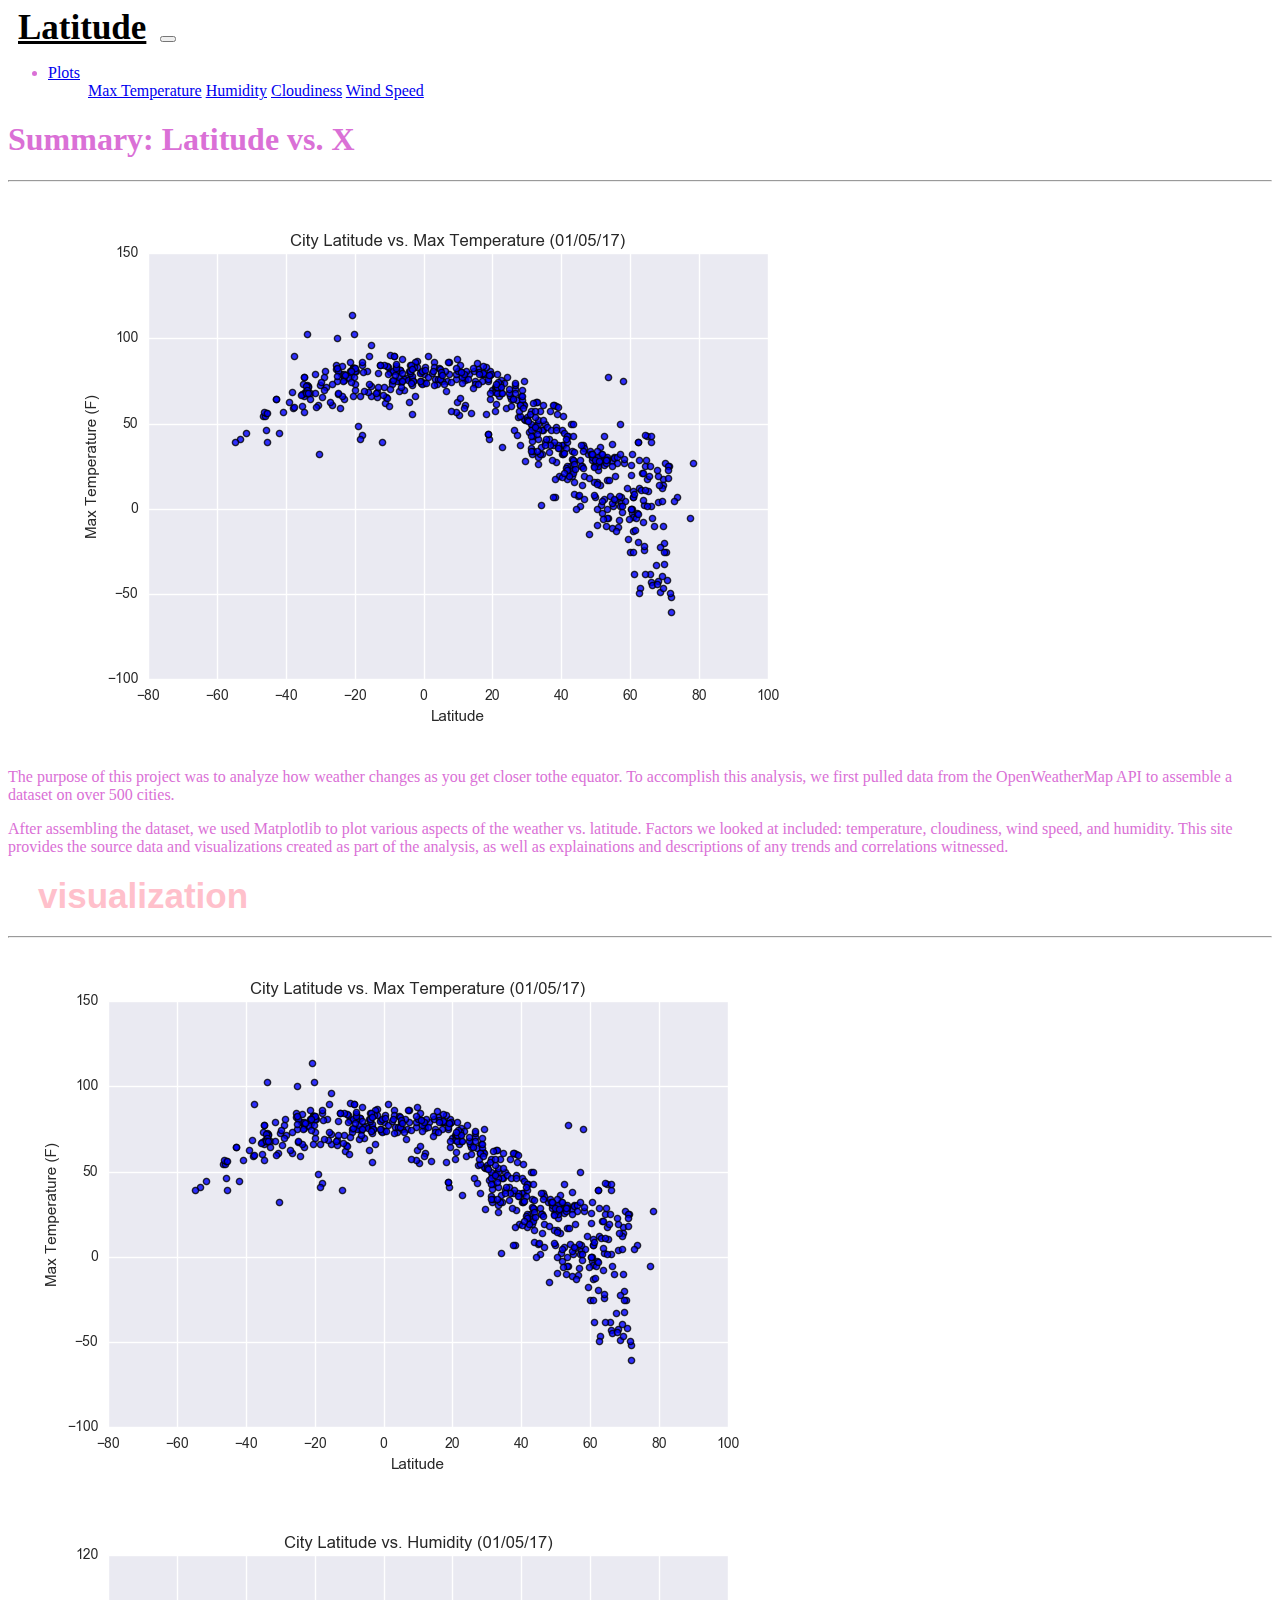
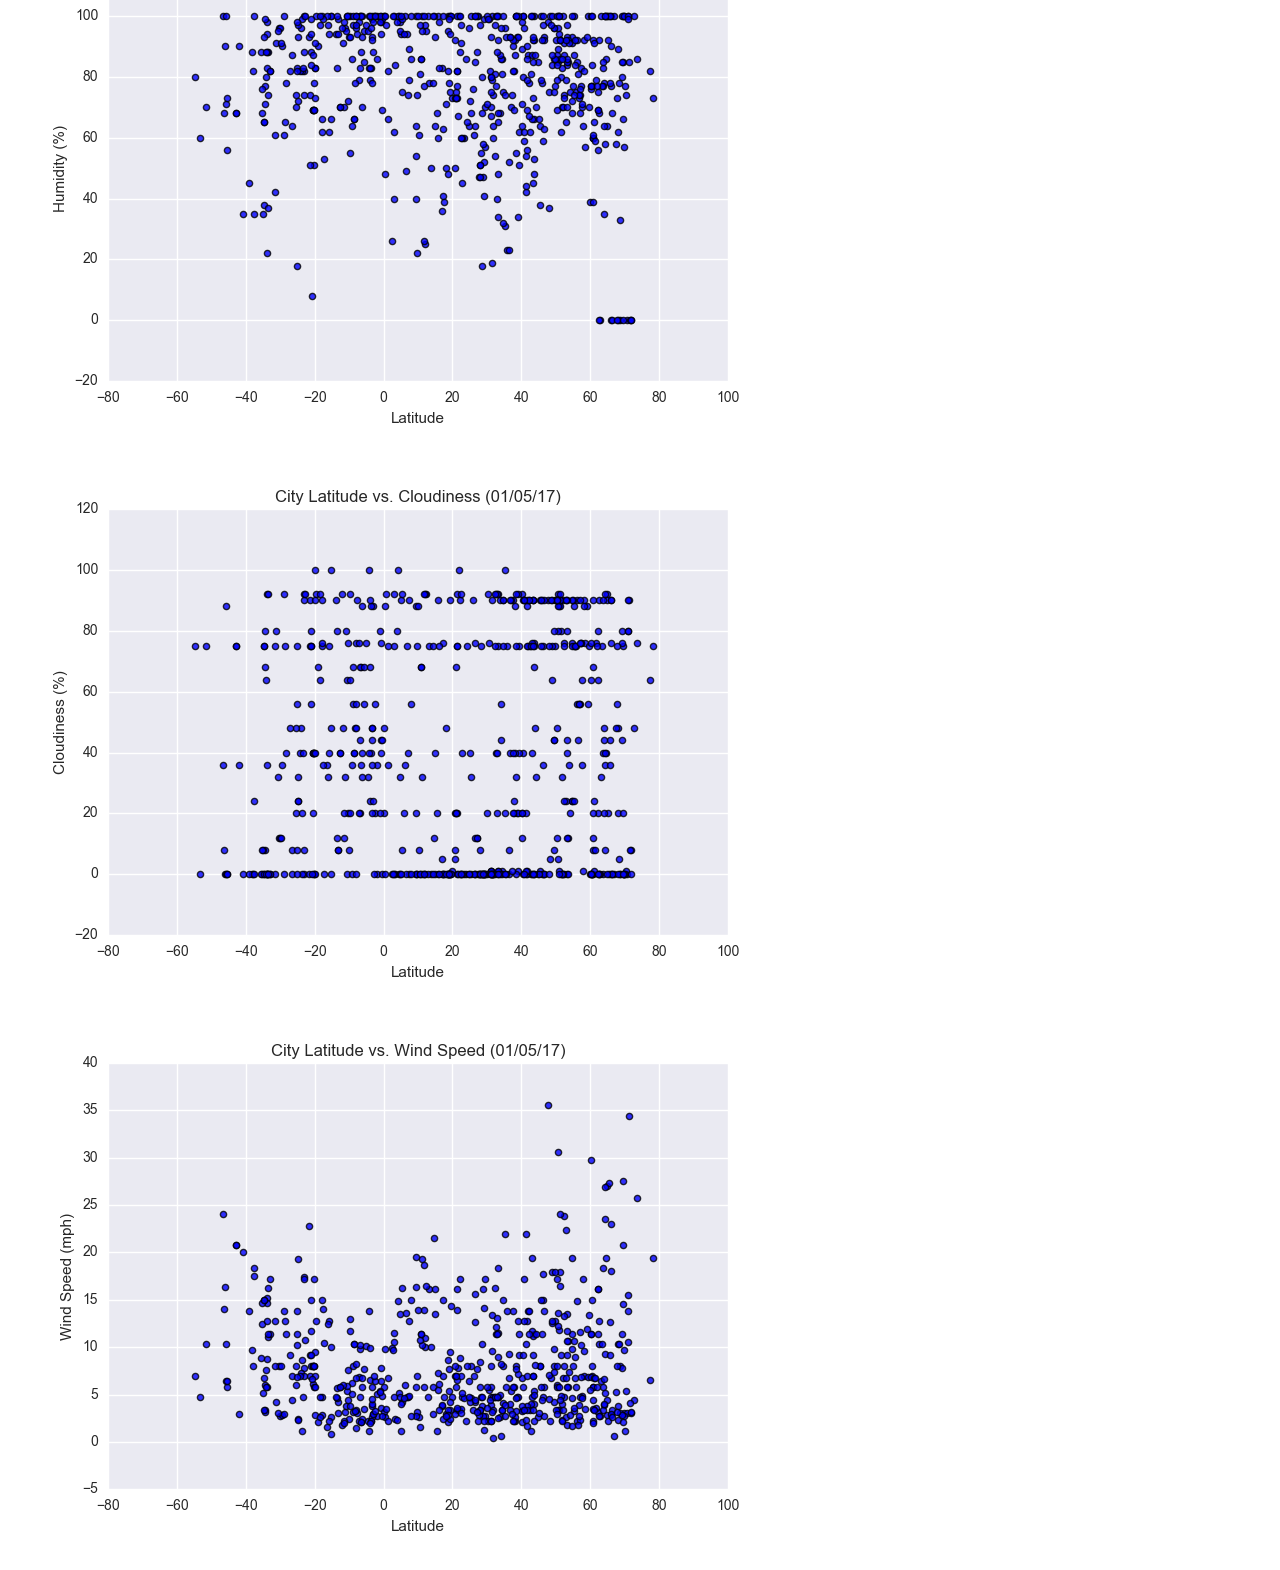
<file: index.html>
<!DOCTYPE html>
<html lang="en">

<head>
    <meta charset="UTF-8">
    <meta http-equiv="X-UA-Compatible" content="IE=edge">
    <meta name="viewport" content="width=device-width, initial-scale=1.0">
    <title>Comparison: Latitude vs X</title>
    <link href="https://cdn.jsdelivr.net/npm/bootstrap@5.0.0-beta3/dist/css/bootstrap.min.css" rel="stylesheet"
        integrity="sha384-eOJMYsd53ii+scO/bJGFsiCZc+5NDVN2yr8+0RDqr0Ql0h+rP48ckxlpbzKgwra6" crossorigin="anonymous">
    <link rel="stylesheet" href="style.css">
</head>

<body>
    <nav class=" navbar-expand-lg navbar-light navbar nav-color">
        <a class="navbar-brand" href="index.html"> Latitude</a>
        <button class="navbar-toggler" type="button" data-bs-toggle="collapse" data-bs-target="#navbarSupportedContent"
            aria-controls="navbarSupportedContent" aria-expanded="false" aria-label="Toggle navigation">
            <span class="navbar-toggler-icon"></span>
        </button>
        <div class="collapse navbar-collapse justify-content-end" id="navbarSupportedContent">
            <div>
                <ul class="navbar-nav me-auto mb-2 mb-lg-0 sub-nav-color">
                    <li class="nav-item dropdown">
                        <a class="nav-link dropdown-toggle" href="#" id="navbarDropdown" role="button"
                            data-bs-toggle="dropdown" aria-expanded="false">
                            Plots
                        </a>
                        <ul class="dropdown-menu" aria-labelledby="navbarDropdown">
                            <a class="dropdown-item" href="Max temperature.html">Max
                                Temperature</a>
                            <a class="dropdown-item" href="Humidity.html">Humidity</a>
                            <a class="dropdown-item" href="Cloudiness.html">Cloudiness</a>
                            <a class="dropdown-item" href="Wind_speed.html">Wind Speed</a>
                        </ul>
                    </li>


    </nav>
    <div class="container">
        <div class="row">
            <div class="col-md-8">
                <h1 class="text-info">Summary: Latitude vs. X</h1>
                <hr>
                <figure class="figure image-wrapper float-left"><img src="assets/images/Fig1.png" class="img-fluid w-75"
                        alt="Latitude vs Max Temperature Scatter Plot"></figure>
                <p>
                    The purpose of this project was to analyze how weather changes as you get closer tothe equator.
                    To accomplish this analysis, we first pulled data from the OpenWeatherMap API to assemble a
                    dataset on over 500 cities.
                </p>
                <p>
                    After assembling the dataset, we used Matplotlib to plot various aspects of the weather vs.
                    latitude. Factors we looked at included: temperature, cloudiness, wind speed, and humidity.
                    This site provides the source data and visualizations created as part of the analysis, as well
                    as explainations and descriptions of any trends and correlations witnessed.
                </p>
            </div>
            <div class="col-lg-4">
                <div class="main">
                    <h3 class="center">
                        visualization
                    </h3>
                    <hr>
                    <div class="container">
                        <div class="row">

                            <div class="col-sm-3 col-lg-6">
                                <a href="Max_Temperature.html"><img src="assets/images/Fig1.png"
                                        class="img-fluid shadow-lg p-3 mb-5 bg-white rounded img-fluid"
                                        alt="temp vs lat"></a>
                            </div>
                            <div class="col-sm-3 col-lg-6">
                                <a href="Humidity.html"><img src="assets/images/Fig2.png"
                                        class="img-fluid shadow-lg p-3 mb-5 bg-white rounded" alt="humidity vs lat"></a>
                            </div>
                            <div class="col-sm-3 col-lg-6">
                                <a href="Cloudiness.html"><img src="assets/images/Fig3.png"
                                        class="img-fluid shadow-lg p-3 mb-5 bg-white rounded"
                                        alt="cloudiness vs lat"></a>
                            </div>
                            <div class="col-sm-3 col-lg-6">
                                <a href="Wind_speed.html"><img src="assets/images/Fig4.png"
                                        class="img-fluid shadow-lg p-3 mb-5 bg-white rounded" alt="wind vs lat">
                            </div></a>


                            <script
                                src="https://cdn.jsdelivr.net/npm/bootstrap@5.0.0-beta3/dist/js/bootstrap.bundle.min.js"
                                integrity="sha384-JEW9xMcG8R+pH31jmWH6WWP0WintQrMb4s7ZOdauHnUtxwoG2vI5DkLtS3qm9Ekf"
                                crossorigin="anonymous"></script>
                            <script src="https://code.jquery.com/jquery-3.3.1.slim.min.js"
                                integrity="sha384-q8i/X+965DzO0rT7abK41JStQIAqVgRVzpbzo5smXKp4YfRvH+8abtTE1Pi6jizo"
                                crossorigin="anonymous"></script>
                            <script src="https://cdnjs.cloudflare.com/ajax/libs/popper.js/1.14.7/umd/popper.min.js"
                                integrity="sha384-UO2eT0CpHqdSJQ6hJty5KVphtPhzWj9WO1clHTMGa3JDZwrnQq4sF86dIHNDz0W1"
                                crossorigin="anonymous"></script>
                            <script src="https://stackpath.bootstrapcdn.com/bootstrap/4.3.1/js/bootstrap.min.js"
                                integrity="sha384-JjSmVgyd0p3pXB1rRibZUAYoIIy6OrQ6VrjIEaFf/nJGzIxFDsf4x0xIM+B07jRM"
                                crossorigin="anonymous"></script>
</body>

</html>
</file>
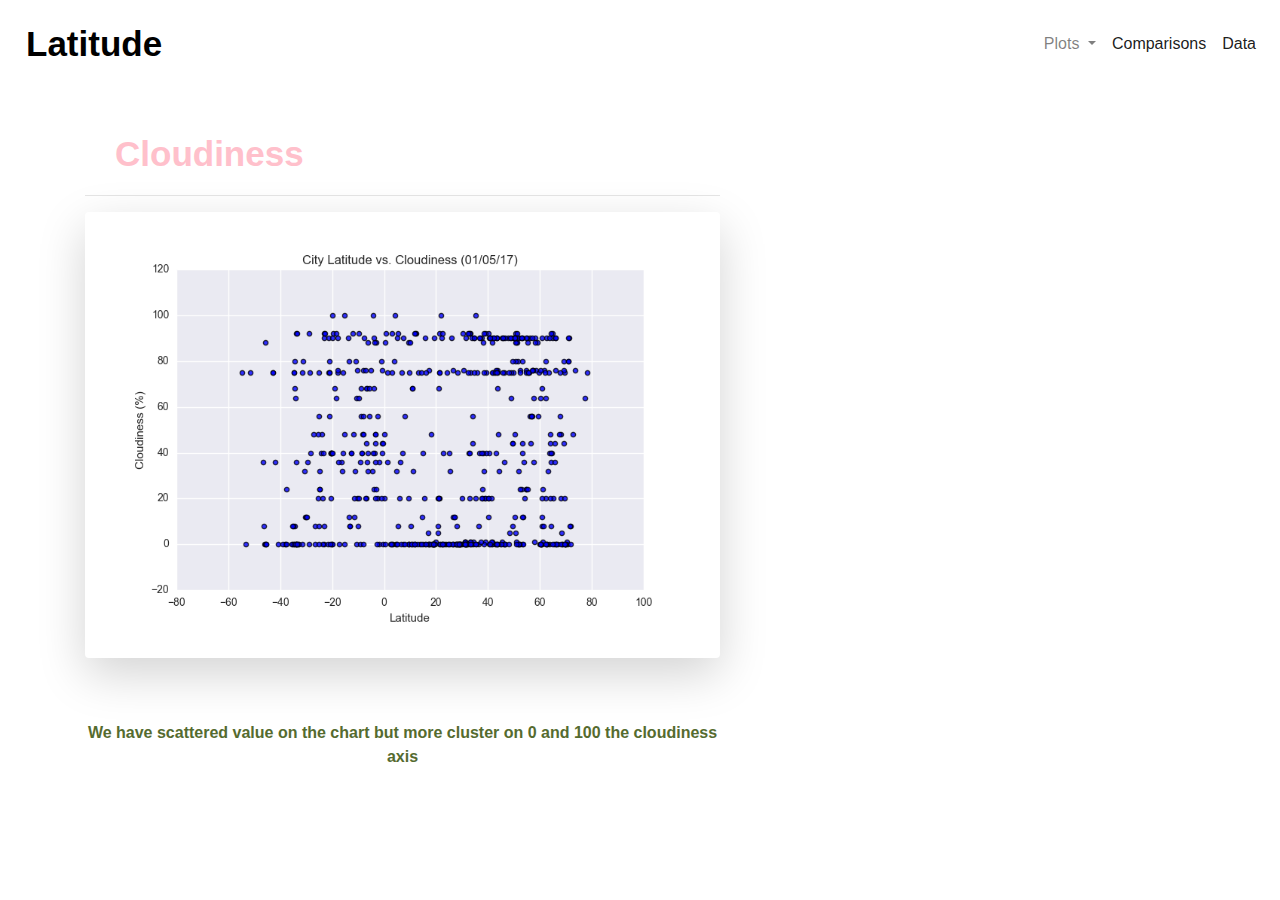
<file: Cloudiness.html>
<!DOCTYPE html>
<html lang="en">

<head>
  <meta charset="UTF-8">
  <meta http-equiv="X-UA-Compatible" content="IE=edge">
  <meta name="viewport" content="width=device-width, initial-scale=1.0">
  <title>Latitude vs Cloudiness</title>
  <link rel="stylesheet" href="https://stackpath.bootstrapcdn.com/bootstrap/4.3.1/css/bootstrap.min.css"
    integrity="sha384-ggOyR0iXCbMQv3Xipma34MD+dH/1fQ784/j6cY/iJTQUOhcWr7x9JvoRxT2MZw1T" crossorigin="anonymous">
  <link rel="stylesheet" href="style.css">
  <script src="https://cdn.jsdelivr.net/npm/bootstrap@5.0.0-beta3/dist/js/bootstrap.bundle.min.js"
    integrity="sha384-JEW9xMcG8R+pH31jmWH6WWP0WintQrMb4s7ZOdauHnUtxwoG2vI5DkLtS3qm9Ekf"
    crossorigin="anonymous"></script>
</head>

<body>
  <nav class=" navbar-expand-lg navbar-light navbar nav-color">


    <a class="navbar-brand" href="../index.html"> Latitude</a>

    <button class="navbar-toggler" type="button" data-bs-toggle="collapse" data-bs-target="#navbarSupportedContent"
      aria-controls="navbarSupportedContent" aria-expanded="false" aria-label="Toggle navigation">
      <span class="navbar-toggler-icon"></span>
    </button>
    <div class="collapse navbar-collapse justify-content-end" id="navbarSupportedContent">
      <div>
        <ul class="navbar-nav me-auto mb-2 mb-lg-0 sub-nav-color">
          <li class="nav-item dropdown">
            <a class="nav-link dropdown-toggle" href="#" id="navbarDropdown" role="button" data-bs-toggle="dropdown"
              aria-expanded="false">
              Plots
            </a>
            <ul class="dropdown-menu" aria-labelledby="navbarDropdown">
              <a class="dropdown-item" href="Max_Temperature.html">Max
                Temperature</a>

              <a class="dropdown-item" href="Humidity.html">Humidity</a>

              <a class="dropdown-item" href="Cloudiness.html">Cloudiness</a>
              <a class="dropdown-item" href="Wind_speed.html">Wind Speed</a>
            </ul>
          </li>

          <li class="nav-item active">
            <a class="nav-link" href="Comparisons.html">Comparisons </a>
          </li>

          <li class="nav-item active">
            <a class="nav-link" href="Data.html">Data </a>
          </li>
        </ul>
      </div>
    </div>
  </nav>


  <br>
  <div class="container">
    <div class="row">
      <div class="col-sm-12 col-lg-7">
        <div class="main">
          <h3 class="center">
            Cloudiness

          </h3>

          <hr>
          <img src="assets/images/Fig3.png" class="img-fluid shadow-lg p-3 mb-5 bg-white rounded"
            lat="temp vs lat">
          <p class="pstyle">
            We have scattered value on the chart but more cluster on 0 and 100 the cloudiness axis
          </p>
        </div>
      </div>
</body>
</html>
</file>
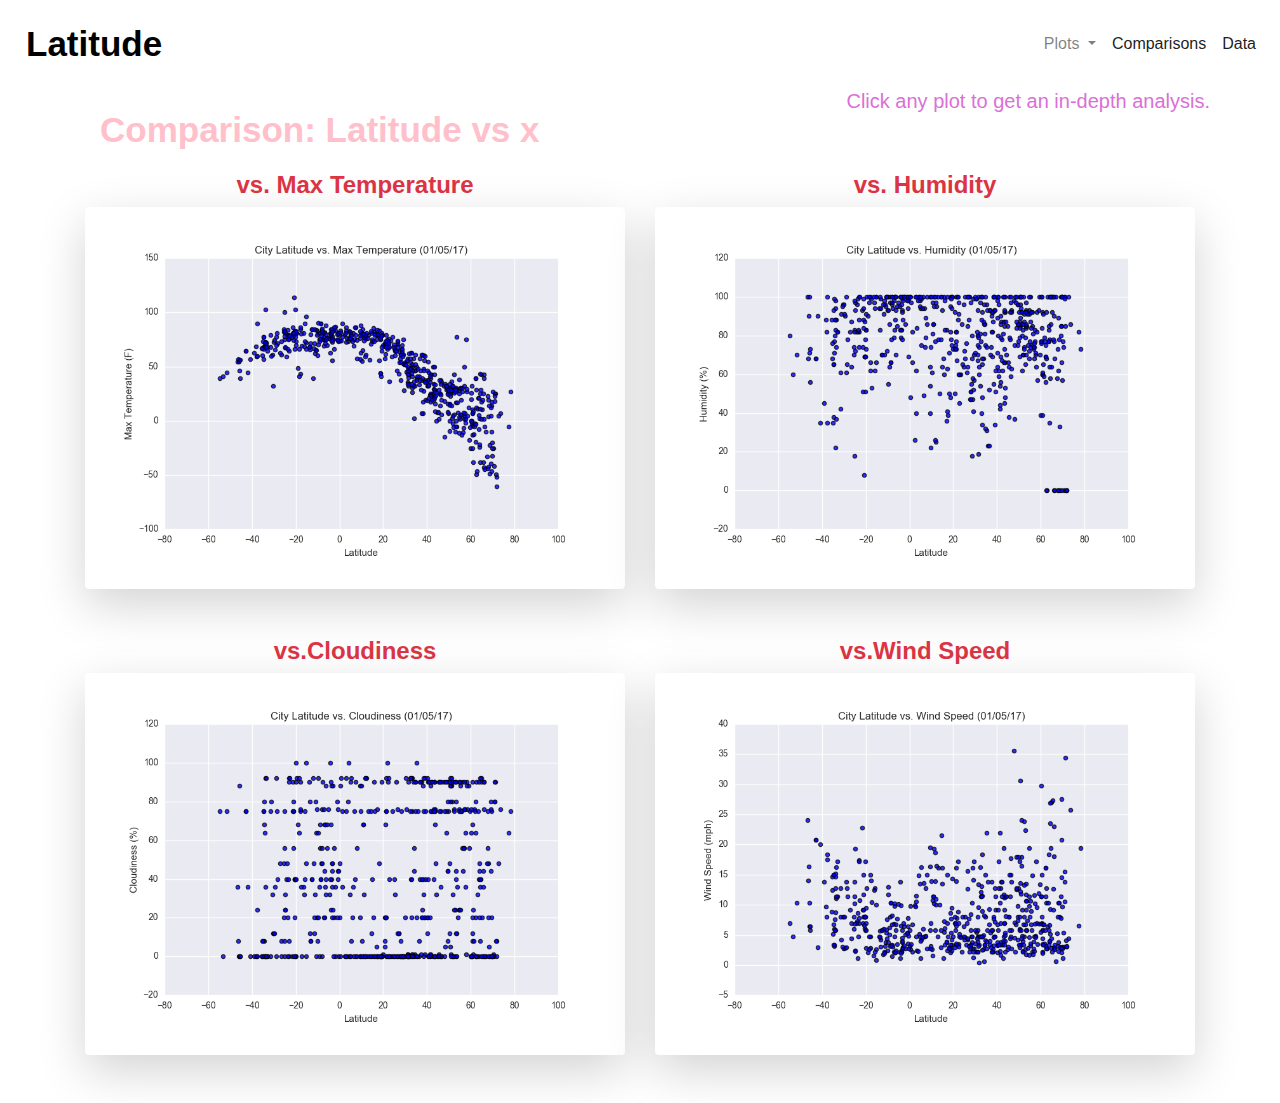
<file: Comparisons.html>
<!DOCTYPE html>
<html lang="en">
<head>
    <meta charset="UTF-8">
    <meta http-equiv="X-UA-Compatible" content="IE=edge">
    <meta name="viewport" content="width=device-width, initial-scale=1.0">
    <title>Comparisons</title>
    <link rel="stylesheet" href="https://stackpath.bootstrapcdn.com/bootstrap/4.3.1/css/bootstrap.min.css" integrity="sha384-ggOyR0iXCbMQv3Xipma34MD+dH/1fQ784/j6cY/iJTQUOhcWr7x9JvoRxT2MZw1T" crossorigin="anonymous">
    <link rel="stylesheet" href="style.css">
    <script src="https://cdn.jsdelivr.net/npm/bootstrap@5.0.0-beta3/dist/js/bootstrap.bundle.min.js" integrity="sha384-JEW9xMcG8R+pH31jmWH6WWP0WintQrMb4s7ZOdauHnUtxwoG2vI5DkLtS3qm9Ekf" crossorigin="anonymous"></script>
  </head>

<body>
    <nav class=" navbar-expand-lg navbar-light navbar nav-color">


        <a class="navbar-brand" href="../index.html"> Latitude</a>

        <button class="navbar-toggler" type="button" data-bs-toggle="collapse" data-bs-target="#navbarSupportedContent"
            aria-controls="navbarSupportedContent" aria-expanded="false" aria-label="Toggle navigation">
            <span class="navbar-toggler-icon"></span>
        </button>
        <div class="collapse navbar-collapse justify-content-end" id="navbarSupportedContent">
            <div>
                <ul class="navbar-nav me-auto mb-2 mb-lg-0 sub-nav-color">
                    <li class="nav-item dropdown">
                        <a class="nav-link dropdown-toggle" href="#" id="navbarDropdown" role="button"
                            data-bs-toggle="dropdown" aria-expanded="false">
                            Plots
                        </a>
                        <ul class="dropdown-menu" aria-labelledby="navbarDropdown">
                            <a class="dropdown-item" href="Max_Temperature.html">Max
                                Temperature</a>

                            <a class="dropdown-item" href="Humidity.html">Humidity</a>

                            <a class="dropdown-item" href="Cloudiness.html">Cloudiness</a>
                            <a class="dropdown-item" href="Wind_speed.html">Wind Speed</a>
                        </ul>
                    </li>

                    <li class="nav-item active">
                        <a class="nav-link" href="Comparisons.html">Comparisons </a>
                    </li>

                    <li class="nav-item active">
                        <a class="nav-link" href="Data.html">Data </a>
                    </li>
                </ul>
            </div>
        </div>
    </nav>

    <div class="container">
        <div class="main">
            <div class="row">
                <h3 class="center">
                    Comparison: Latitude vs x
                </h3>
                <hr>
                <h5 class="color">
                    Click any plot to get an in-depth analysis.
                </h5>
                <div class="col-sm-12 col-lg-6">
                    <h4 class="font">
                        vs. Max Temperature
                    </h4>
                    <a href="Max_Temperature.html"><img src="assets/images/Fig1.png" class="img-fluid shadow-lg p-3 mb-5 bg-white rounded" alt="lat vs temp"></a>
                </div>
                <div class="col-sm-12 col-lg-6">
                    <h4 class="font">
                        vs. Humidity
                    </h4>
                    <a href="Humidity.html"><img src="assets/images/Fig2.png" class="img-fluid shadow-lg p-3 mb-5 bg-white rounded" alt="lat vs humidity"></a>
                </div>
                
                <div class="col-sm-12 col-lg-6">
                    <h4 class="font">
                        vs.Cloudiness
                    </h4>
                    <a href="Cloudiness.html"><img src="assets/images/Fig3.png" class="img-fluid shadow-lg p-3 mb-5 bg-white rounded" alt="lat vs cloudiness"></a>
                </div>
                <div class="col-sm-12 col-lg-6">
                    <h4 class="font">
                        vs.Wind Speed
                    </h4>
                    <a href="Wind.html"><img src="assets/images/Fig4.png" class="img-fluid shadow-lg p-3 mb-5 bg-white rounded" alt="lat vs wind_speed"></a>
                </div>
            
            </div>
        </div>
    </div>

  
      <script src="https://code.jquery.com/jquery-3.3.1.slim.min.js" integrity="sha384-q8i/X+965DzO0rT7abK41JStQIAqVgRVzpbzo5smXKp4YfRvH+8abtTE1Pi6jizo" crossorigin="anonymous"></script>
      <script src="https://cdnjs.cloudflare.com/ajax/libs/popper.js/1.14.7/umd/popper.min.js" integrity="sha384-UO2eT0CpHqdSJQ6hJty5KVphtPhzWj9WO1clHTMGa3JDZwrnQq4sF86dIHNDz0W1" crossorigin="anonymous"></script>
      <script src="https://stackpath.bootstrapcdn.com/bootstrap/4.3.1/js/bootstrap.min.js" integrity="sha384-JjSmVgyd0p3pXB1rRibZUAYoIIy6OrQ6VrjIEaFf/nJGzIxFDsf4x0xIM+B07jRM" crossorigin="anonymous"></script>  
</body>
</html>
</file>
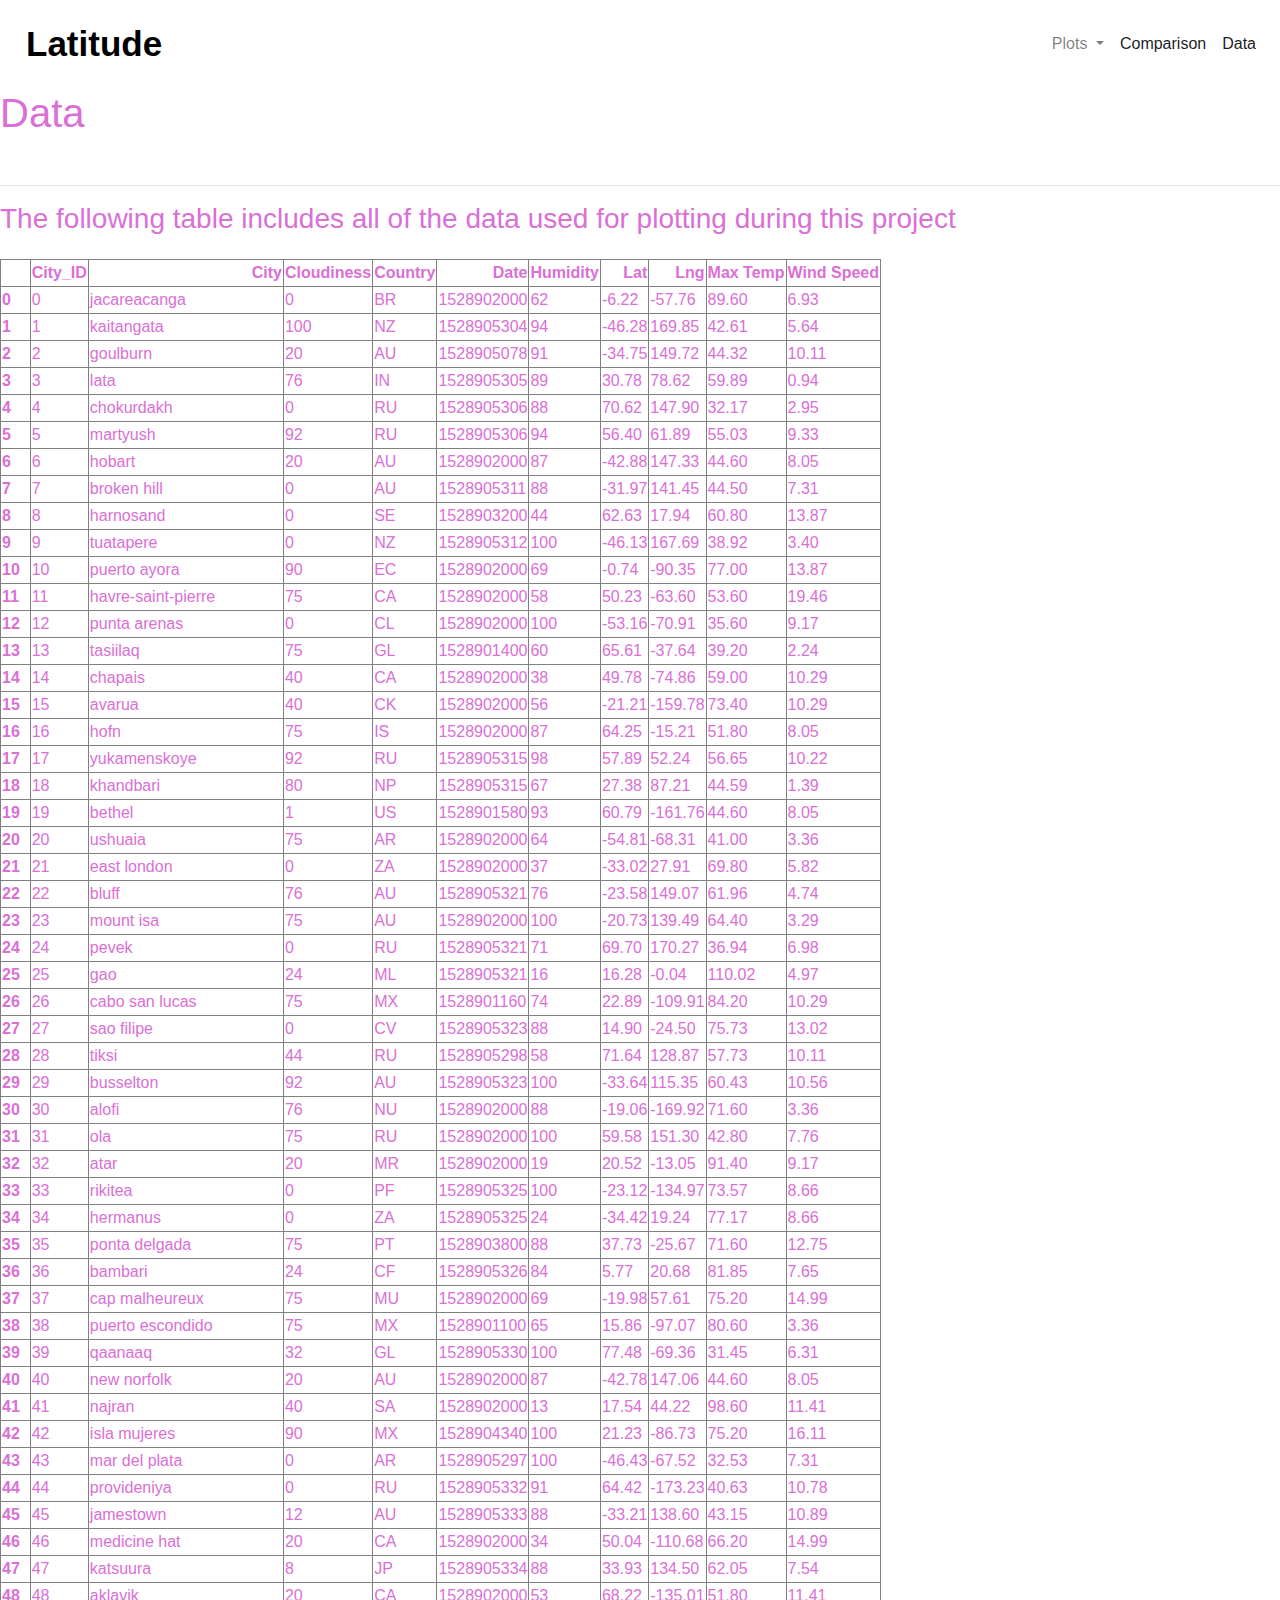
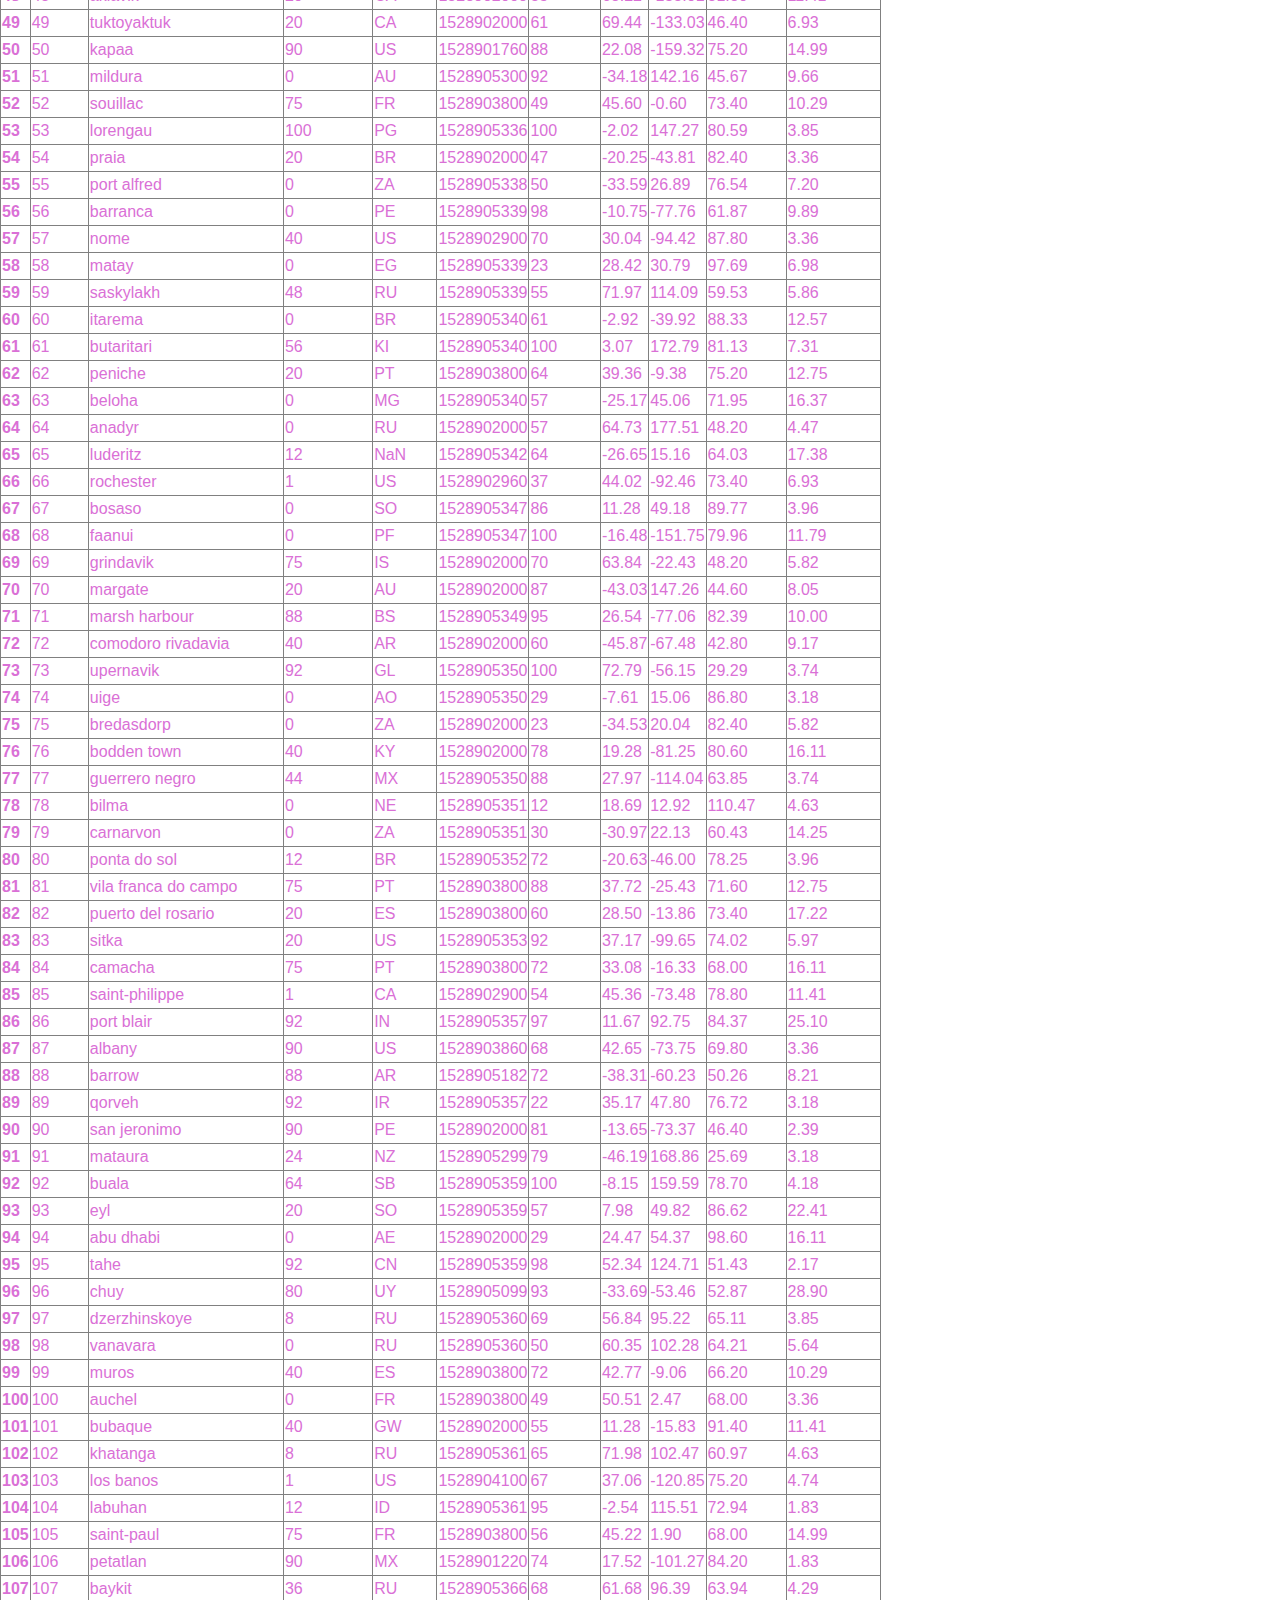
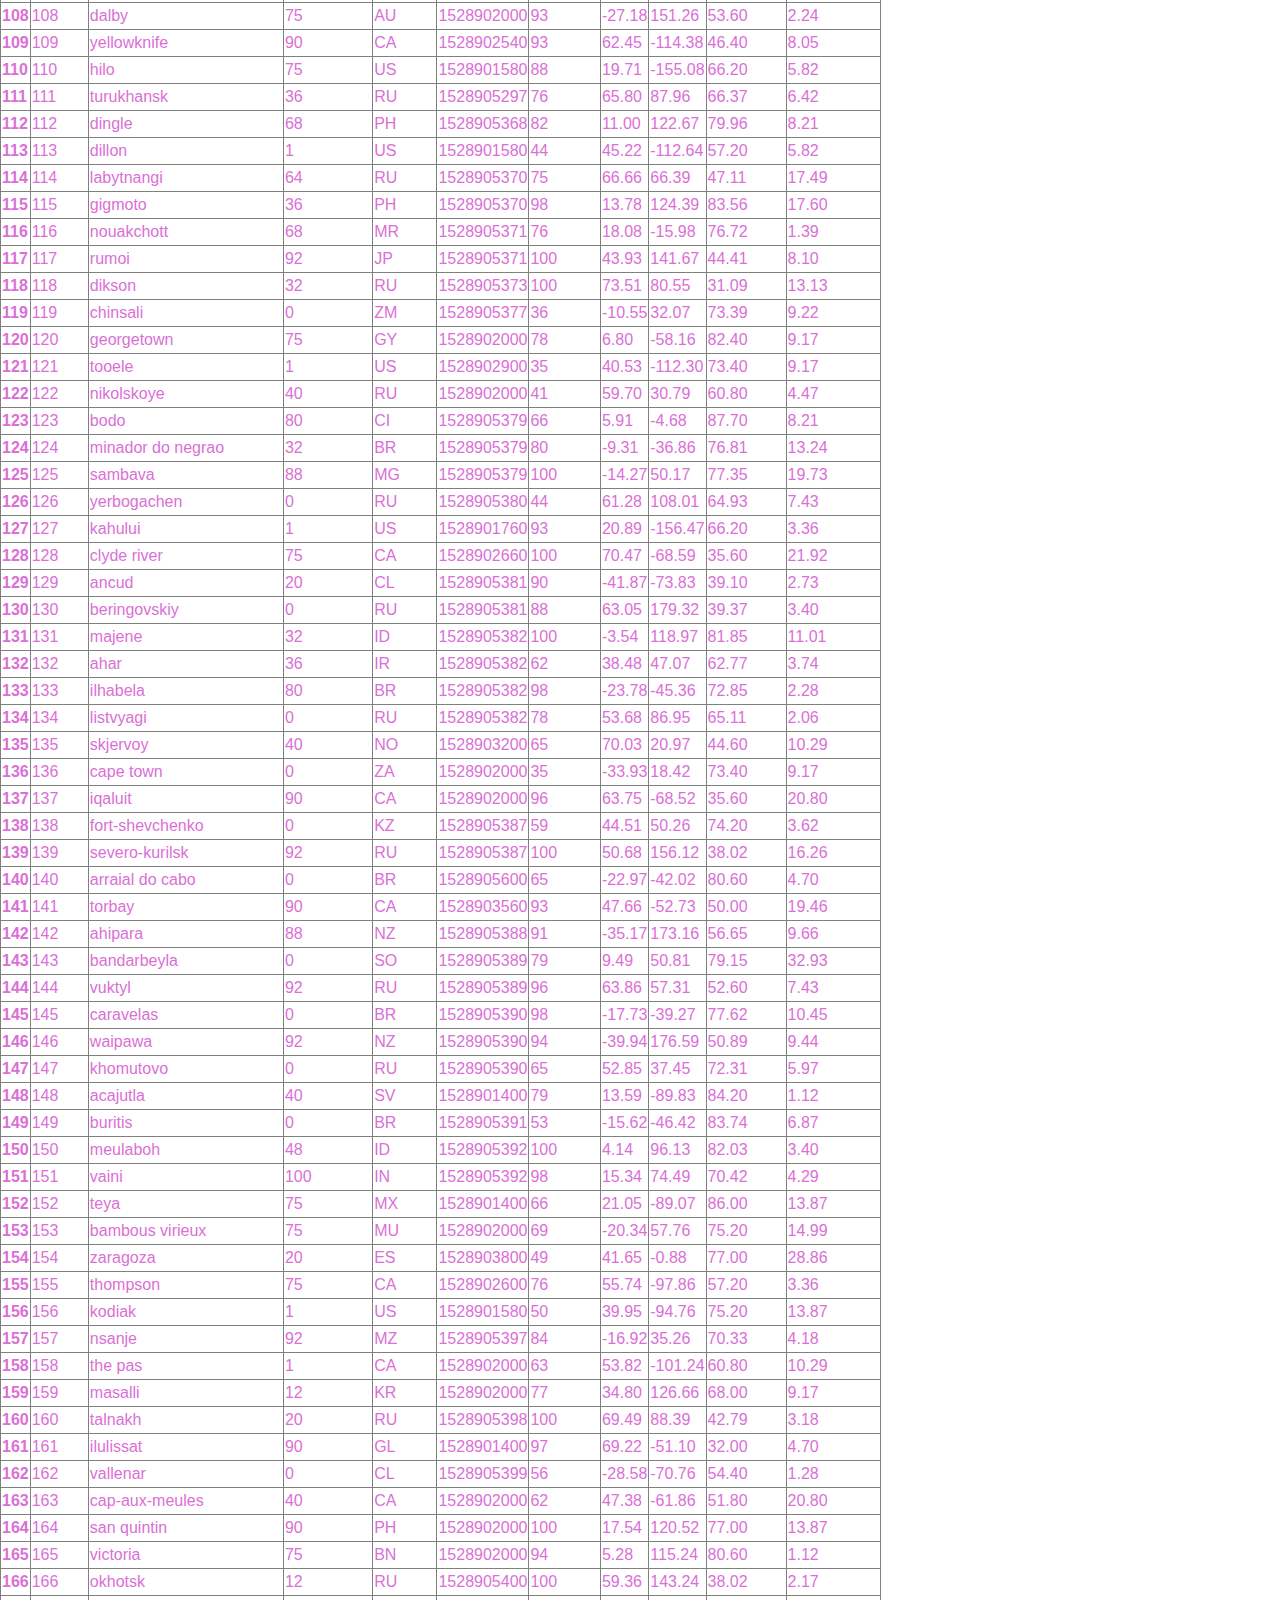
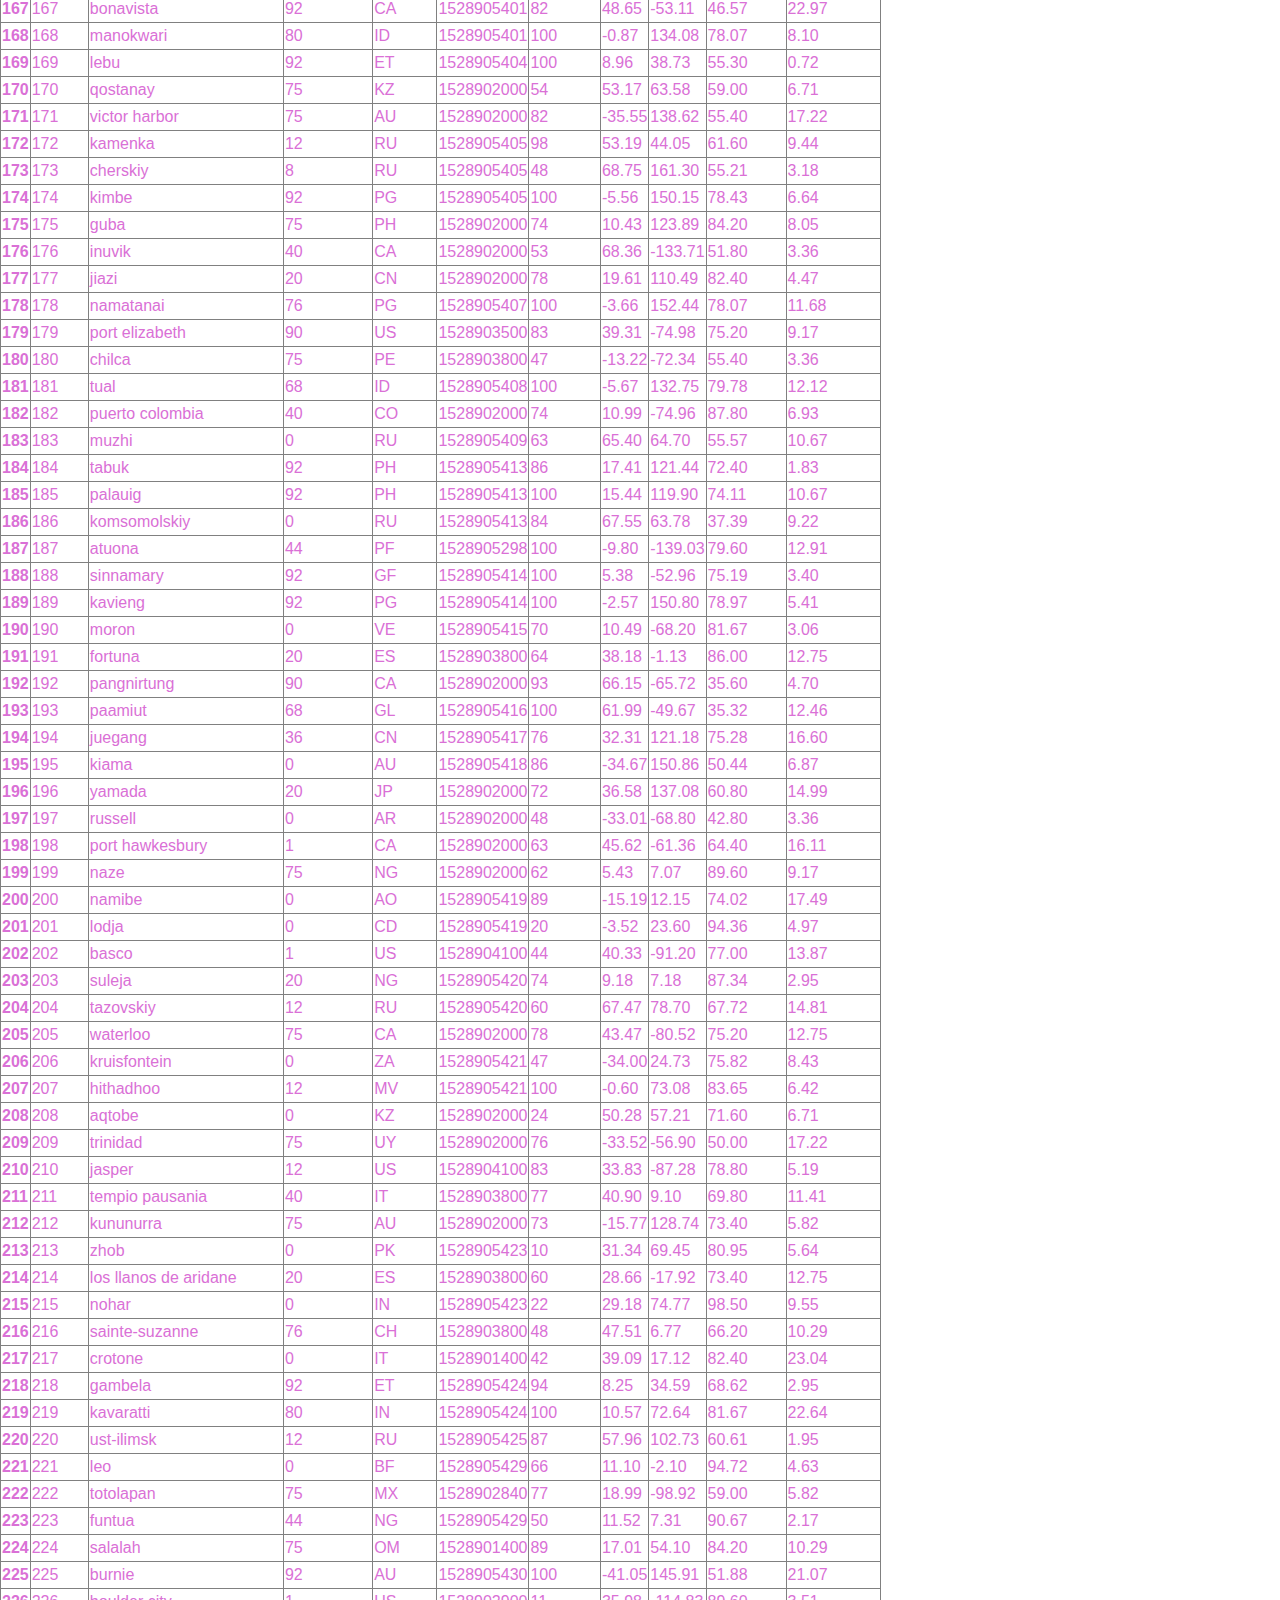
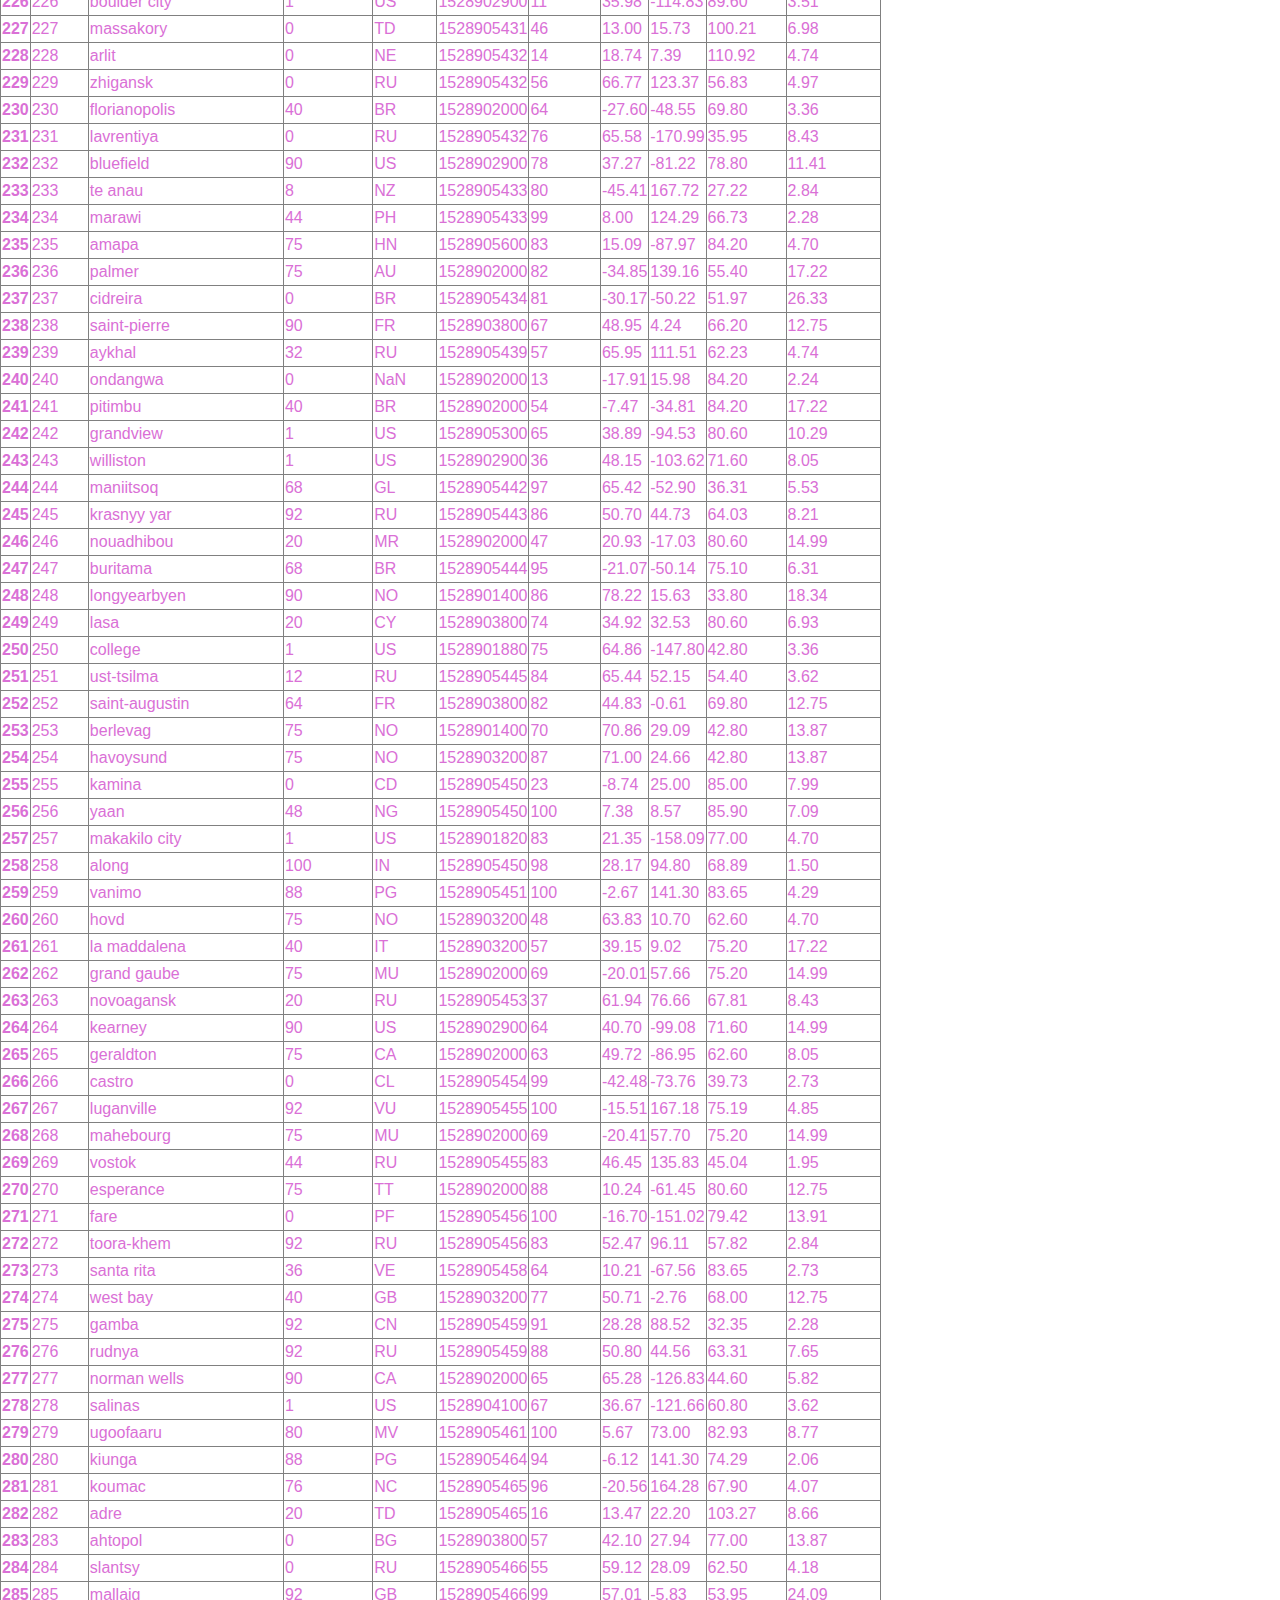
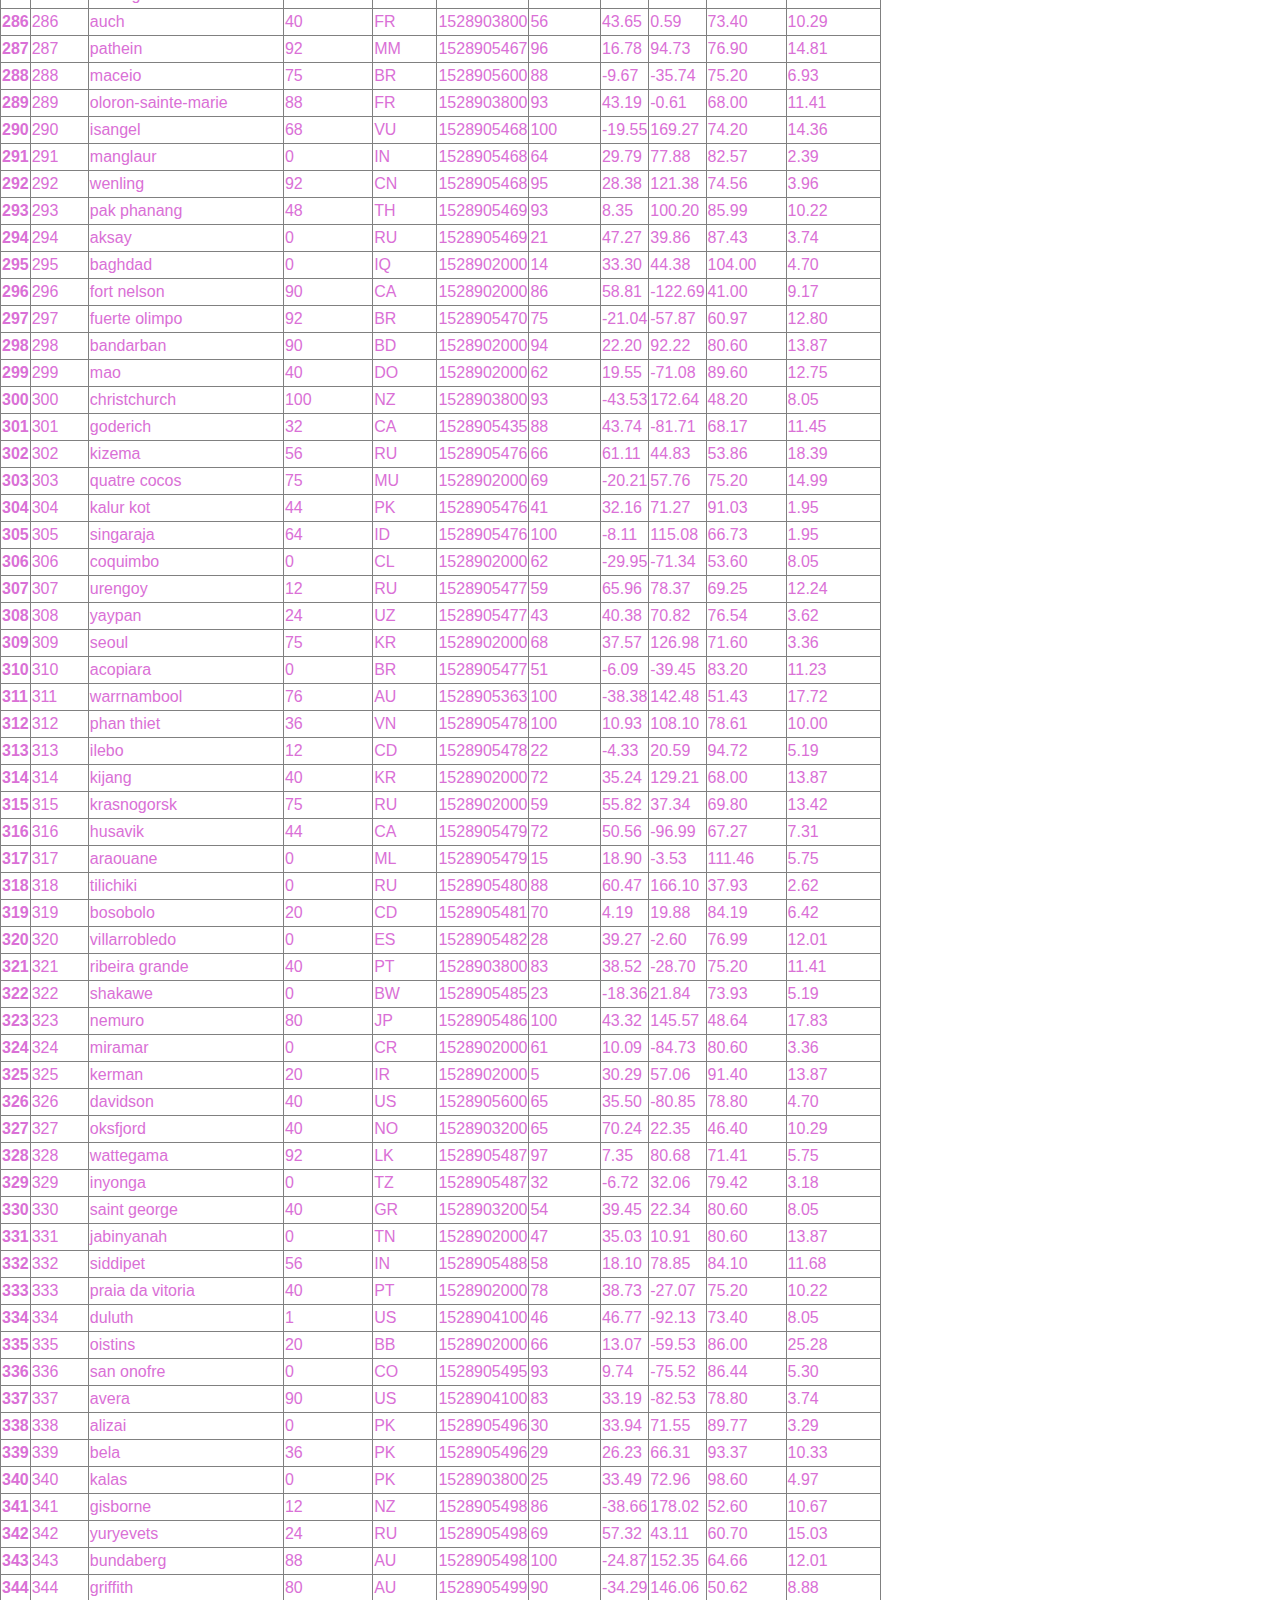
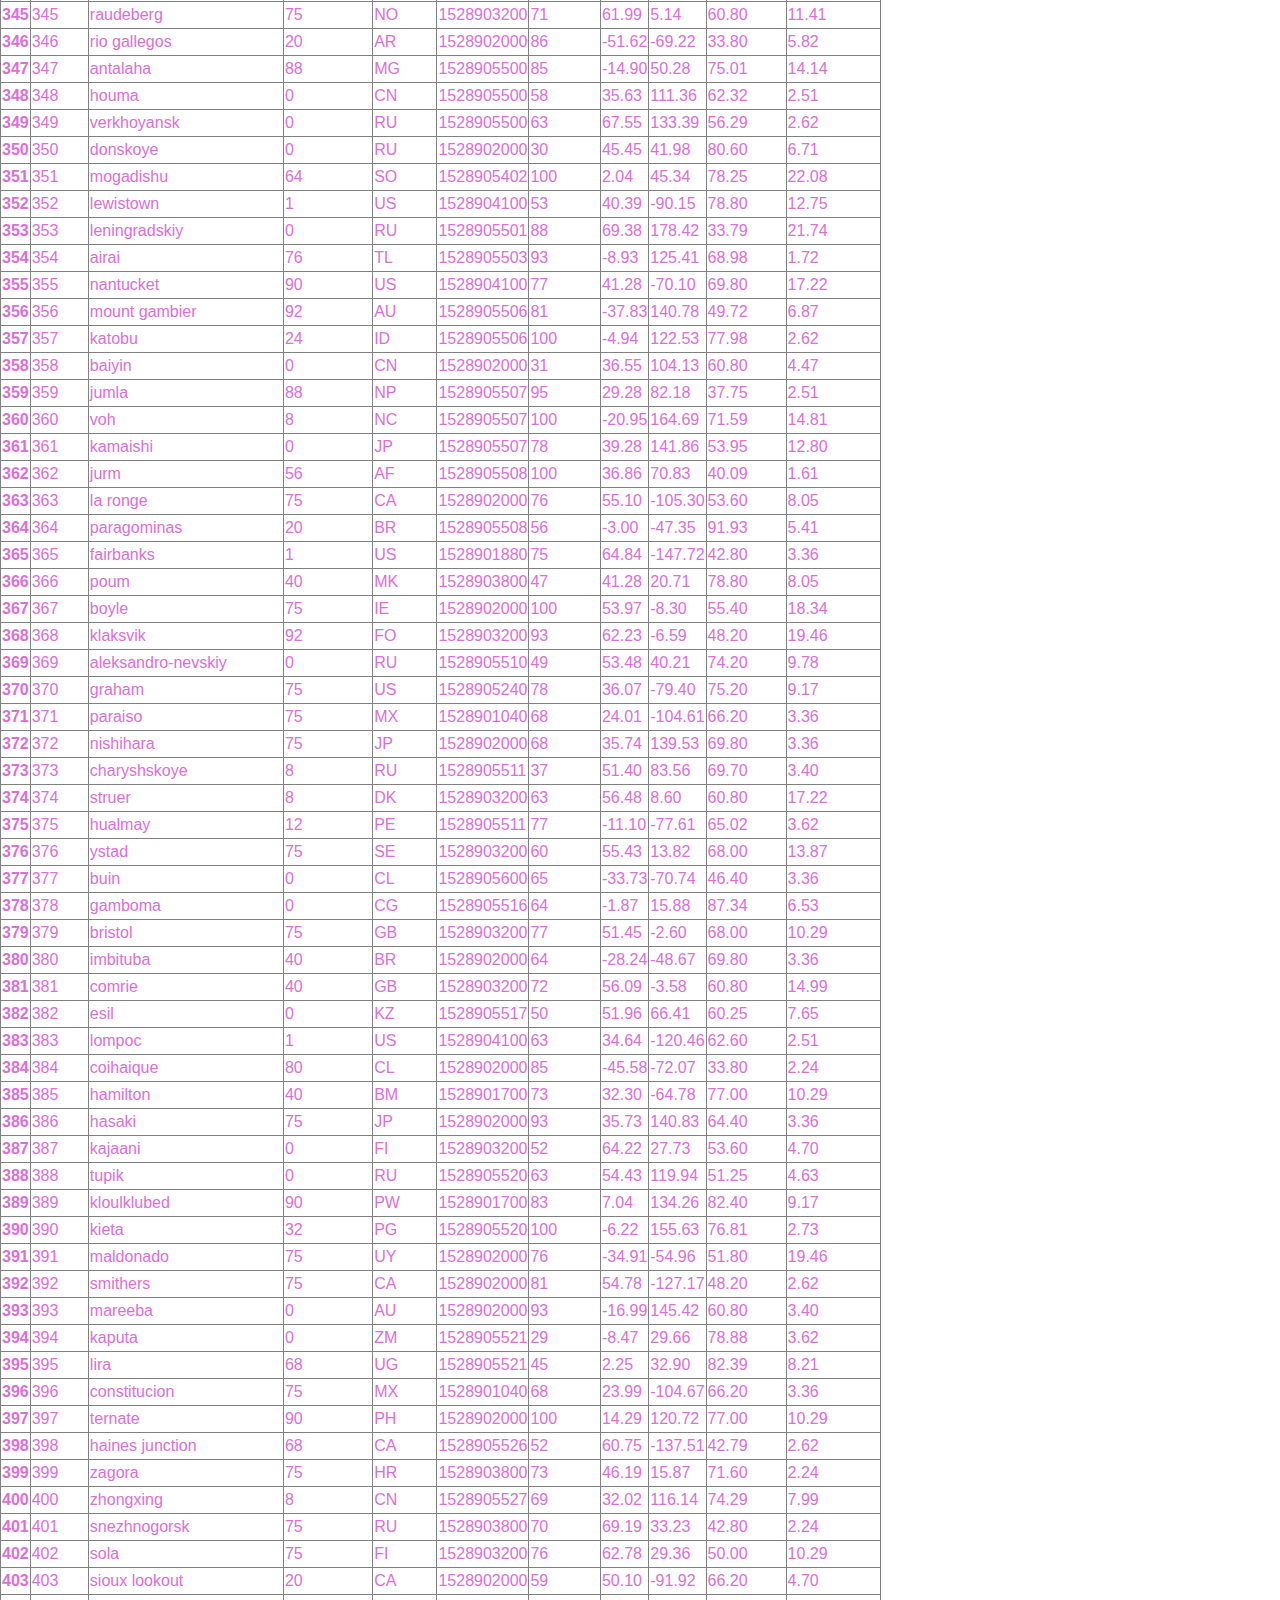
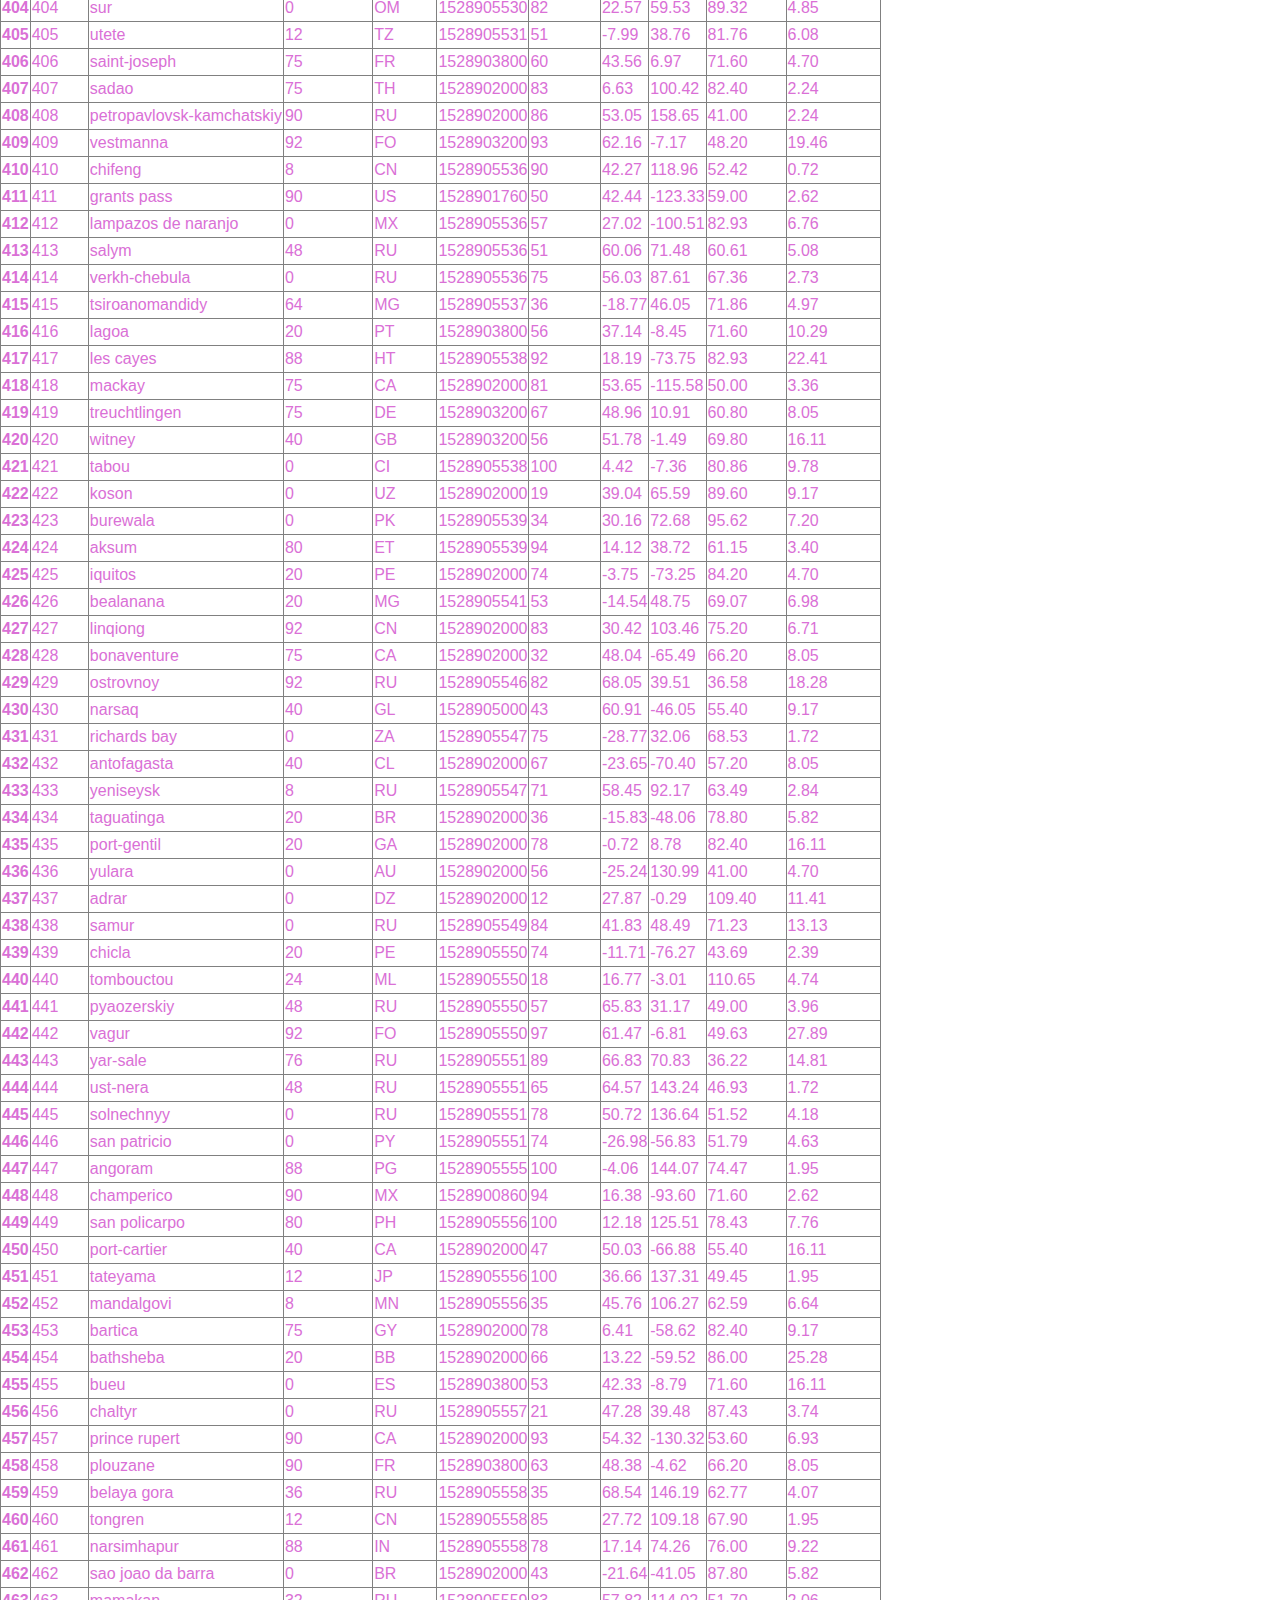
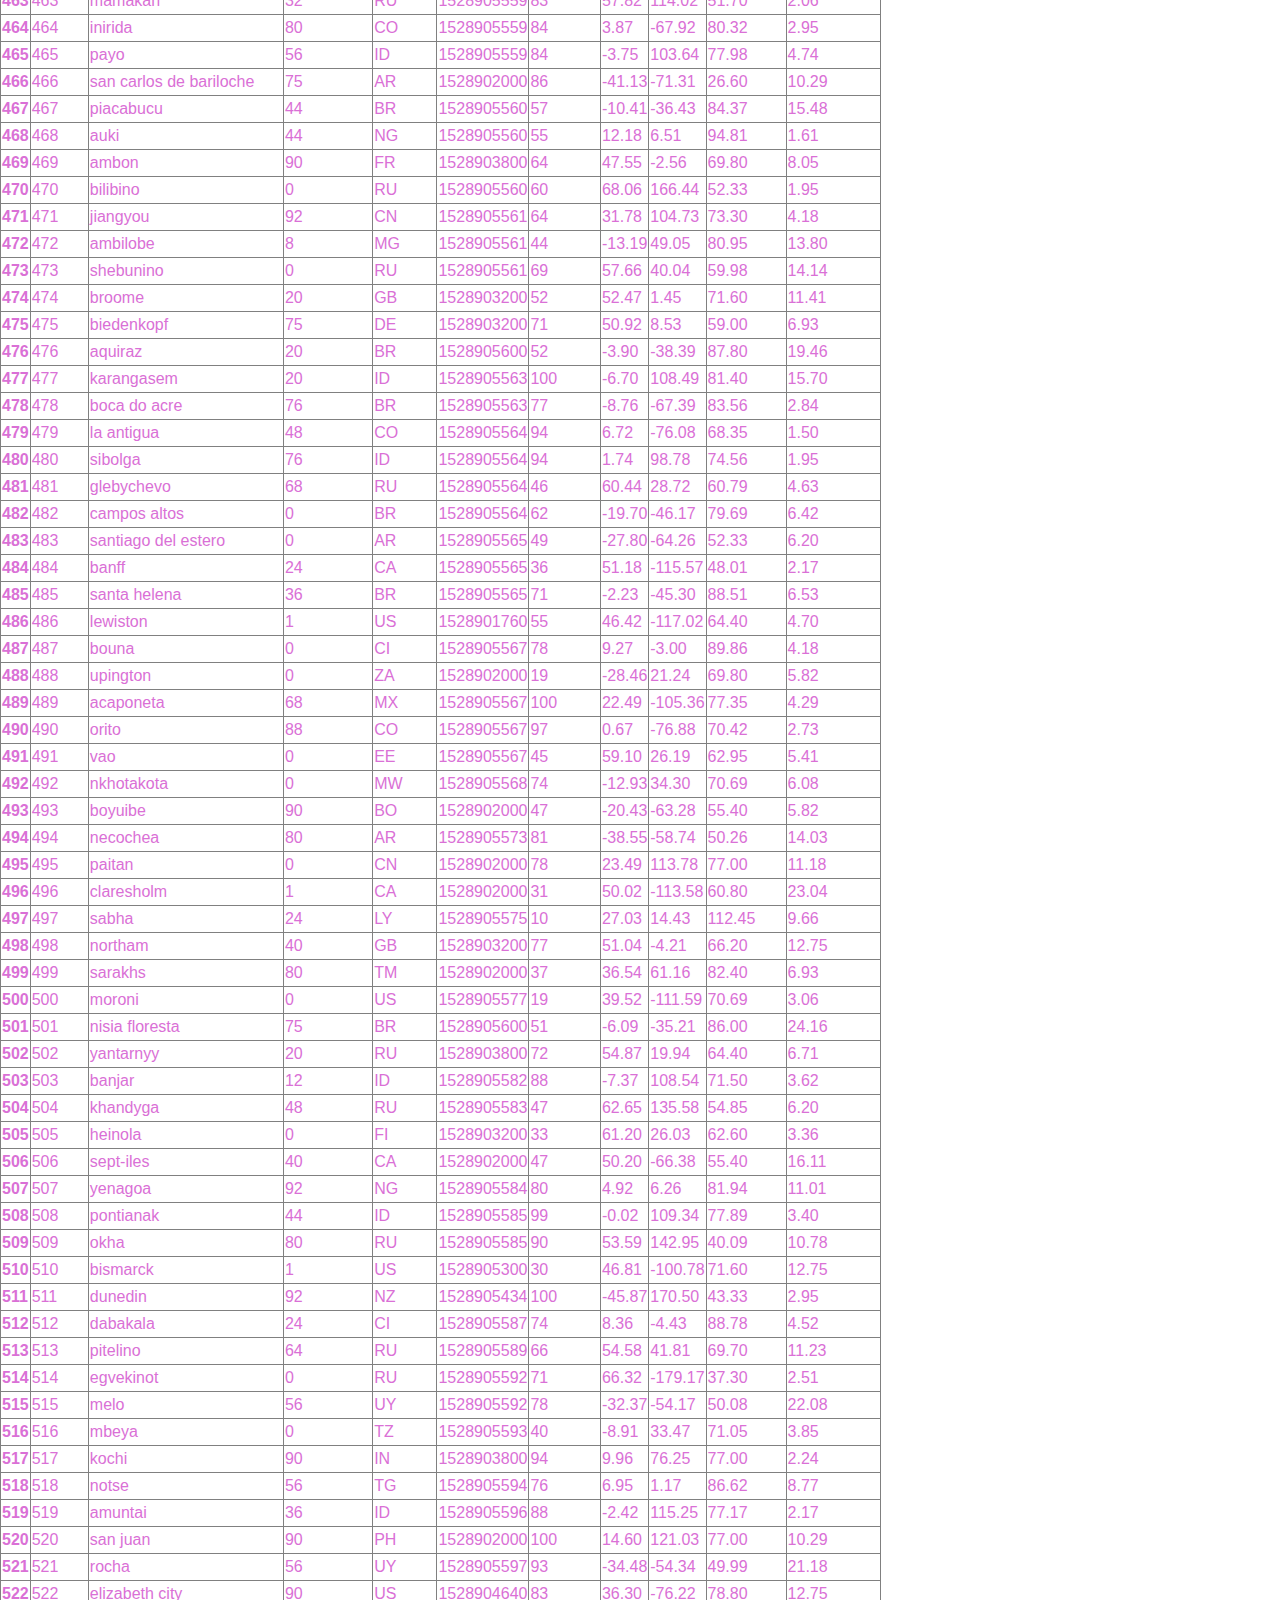
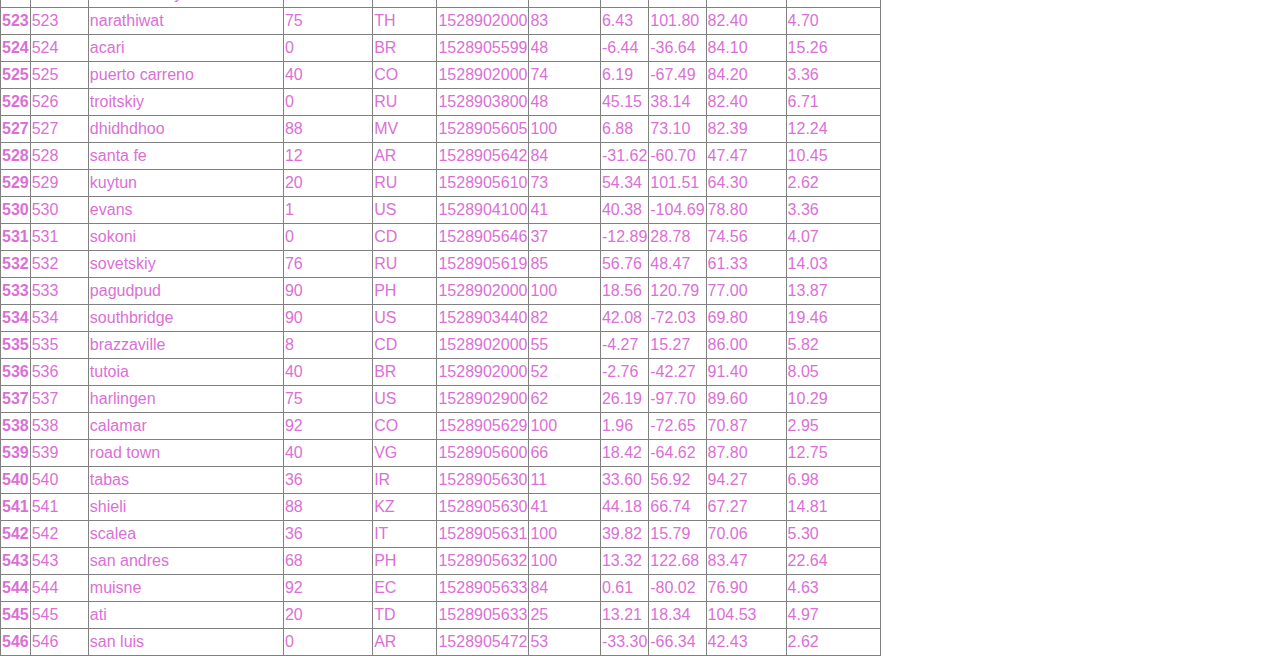
<file: Data.html>
<!DOCTYPE html>
<html lang="en">

<head>
  <meta charset="UTF-8">
  <meta http-equiv="X-UA-Compatible" content="IE=edge">
  <meta name="viewport" content="width=device-width, initial-scale=1.0">
  <title>Data Table</title>
  <link rel="stylesheet" href="https://stackpath.bootstrapcdn.com/bootstrap/4.3.1/css/bootstrap.min.css"
    integrity="sha384-ggOyR0iXCbMQv3Xipma34MD+dH/1fQ784/j6cY/iJTQUOhcWr7x9JvoRxT2MZw1T" crossorigin="anonymous">
  <link rel="stylesheet" href="style.css">
  <script src="https://cdn.jsdelivr.net/npm/bootstrap@5.0.0-beta3/dist/js/bootstrap.bundle.min.js"
    integrity="sha384-JEW9xMcG8R+pH31jmWH6WWP0WintQrMb4s7ZOdauHnUtxwoG2vI5DkLtS3qm9Ekf"
    crossorigin="anonymous"></script>
</head>

<body>
  <nav class=" navbar-expand-lg navbar-light navbar nav-color">


    <a class="navbar-brand" href="../index.html"> Latitude</a>
    

    <button class="navbar-toggler" type="button" data-bs-toggle="collapse" data-bs-target="#navbarSupportedContent"
      aria-controls="navbarSupportedContent" aria-expanded="false" aria-label="Toggle navigation">
      <span class="navbar-toggler-icon"></span>
    </button>
    <div class="collapse navbar-collapse justify-content-end" id="navbarSupportedContent">
      <div>
        <ul class="navbar-nav me-auto mb-2 mb-lg-0 sub-nav-color">
          <li class="nav-item dropdown">
            <a class="nav-link dropdown-toggle" href="#" id="navbarDropdown" role="button" data-bs-toggle="dropdown"
              aria-expanded="false">
              Plots
            </a>
            <ul class="dropdown-menu" aria-labelledby="navbarDropdown">
              <a class="dropdown-item" href="temp.html">Max
                Temperature</a>

              <a class="dropdown-item" href="humidity.html">Humidity</a>

              <a class="dropdown-item" href="cloudiness.html">Cloudiness</a>
              <a class="dropdown-item" href="wind.html">Wind Speed</a>
            </ul>
          </li>

          <li class="nav-item active">
            <a class="nav-link" href="comparisons.html">Comparison </a>
          </li>

          <li class="nav-item active">
            <a class="nav-link" href="data.html">Data </a>
          </li>
        </ul>
      </div>
    </div>
  </nav>

  <section>
    <h1>Data </h1>
    <br>
    <hr>
    <h3> The following table includes all of the data used for plotting during this project</h3>
  </section>


  <div class="Data-table">
    <table class="table">
      <table border="1" class="dataframe">
        <thead>
          <tr style="text-align: right;">
            <th></th>
            <th>City_ID</th>
            <th>City</th>
            <th>Cloudiness</th>
            <th>Country</th>
            <th>Date</th>
            <th>Humidity</th>
            <th>Lat</th>
            <th>Lng</th>
            <th>Max Temp</th>
            <th>Wind Speed</th>
          </tr>
        </thead>
        <tbody>
          <tr>
            <th>0</th>
            <td>0</td>
            <td>jacareacanga</td>
            <td>0</td>
            <td>BR</td>
            <td>1528902000</td>
            <td>62</td>
            <td>-6.22</td>
            <td>-57.76</td>
            <td>89.60</td>
            <td>6.93</td>
          </tr>
          <tr>
            <th>1</th>
            <td>1</td>
            <td>kaitangata</td>
            <td>100</td>
            <td>NZ</td>
            <td>1528905304</td>
            <td>94</td>
            <td>-46.28</td>
            <td>169.85</td>
            <td>42.61</td>
            <td>5.64</td>
          </tr>
          <tr>
            <th>2</th>
            <td>2</td>
            <td>goulburn</td>
            <td>20</td>
            <td>AU</td>
            <td>1528905078</td>
            <td>91</td>
            <td>-34.75</td>
            <td>149.72</td>
            <td>44.32</td>
            <td>10.11</td>
          </tr>
          <tr>
            <th>3</th>
            <td>3</td>
            <td>lata</td>
            <td>76</td>
            <td>IN</td>
            <td>1528905305</td>
            <td>89</td>
            <td>30.78</td>
            <td>78.62</td>
            <td>59.89</td>
            <td>0.94</td>
          </tr>
          <tr>
            <th>4</th>
            <td>4</td>
            <td>chokurdakh</td>
            <td>0</td>
            <td>RU</td>
            <td>1528905306</td>
            <td>88</td>
            <td>70.62</td>
            <td>147.90</td>
            <td>32.17</td>
            <td>2.95</td>
          </tr>
          <tr>
            <th>5</th>
            <td>5</td>
            <td>martyush</td>
            <td>92</td>
            <td>RU</td>
            <td>1528905306</td>
            <td>94</td>
            <td>56.40</td>
            <td>61.89</td>
            <td>55.03</td>
            <td>9.33</td>
          </tr>
          <tr>
            <th>6</th>
            <td>6</td>
            <td>hobart</td>
            <td>20</td>
            <td>AU</td>
            <td>1528902000</td>
            <td>87</td>
            <td>-42.88</td>
            <td>147.33</td>
            <td>44.60</td>
            <td>8.05</td>
          </tr>
          <tr>
            <th>7</th>
            <td>7</td>
            <td>broken hill</td>
            <td>0</td>
            <td>AU</td>
            <td>1528905311</td>
            <td>88</td>
            <td>-31.97</td>
            <td>141.45</td>
            <td>44.50</td>
            <td>7.31</td>
          </tr>
          <tr>
            <th>8</th>
            <td>8</td>
            <td>harnosand</td>
            <td>0</td>
            <td>SE</td>
            <td>1528903200</td>
            <td>44</td>
            <td>62.63</td>
            <td>17.94</td>
            <td>60.80</td>
            <td>13.87</td>
          </tr>
          <tr>
            <th>9</th>
            <td>9</td>
            <td>tuatapere</td>
            <td>0</td>
            <td>NZ</td>
            <td>1528905312</td>
            <td>100</td>
            <td>-46.13</td>
            <td>167.69</td>
            <td>38.92</td>
            <td>3.40</td>
          </tr>
          <tr>
            <th>10</th>
            <td>10</td>
            <td>puerto ayora</td>
            <td>90</td>
            <td>EC</td>
            <td>1528902000</td>
            <td>69</td>
            <td>-0.74</td>
            <td>-90.35</td>
            <td>77.00</td>
            <td>13.87</td>
          </tr>
          <tr>
            <th>11</th>
            <td>11</td>
            <td>havre-saint-pierre</td>
            <td>75</td>
            <td>CA</td>
            <td>1528902000</td>
            <td>58</td>
            <td>50.23</td>
            <td>-63.60</td>
            <td>53.60</td>
            <td>19.46</td>
          </tr>
          <tr>
            <th>12</th>
            <td>12</td>
            <td>punta arenas</td>
            <td>0</td>
            <td>CL</td>
            <td>1528902000</td>
            <td>100</td>
            <td>-53.16</td>
            <td>-70.91</td>
            <td>35.60</td>
            <td>9.17</td>
          </tr>
          <tr>
            <th>13</th>
            <td>13</td>
            <td>tasiilaq</td>
            <td>75</td>
            <td>GL</td>
            <td>1528901400</td>
            <td>60</td>
            <td>65.61</td>
            <td>-37.64</td>
            <td>39.20</td>
            <td>2.24</td>
          </tr>
          <tr>
            <th>14</th>
            <td>14</td>
            <td>chapais</td>
            <td>40</td>
            <td>CA</td>
            <td>1528902000</td>
            <td>38</td>
            <td>49.78</td>
            <td>-74.86</td>
            <td>59.00</td>
            <td>10.29</td>
          </tr>
          <tr>
            <th>15</th>
            <td>15</td>
            <td>avarua</td>
            <td>40</td>
            <td>CK</td>
            <td>1528902000</td>
            <td>56</td>
            <td>-21.21</td>
            <td>-159.78</td>
            <td>73.40</td>
            <td>10.29</td>
          </tr>
          <tr>
            <th>16</th>
            <td>16</td>
            <td>hofn</td>
            <td>75</td>
            <td>IS</td>
            <td>1528902000</td>
            <td>87</td>
            <td>64.25</td>
            <td>-15.21</td>
            <td>51.80</td>
            <td>8.05</td>
          </tr>
          <tr>
            <th>17</th>
            <td>17</td>
            <td>yukamenskoye</td>
            <td>92</td>
            <td>RU</td>
            <td>1528905315</td>
            <td>98</td>
            <td>57.89</td>
            <td>52.24</td>
            <td>56.65</td>
            <td>10.22</td>
          </tr>
          <tr>
            <th>18</th>
            <td>18</td>
            <td>khandbari</td>
            <td>80</td>
            <td>NP</td>
            <td>1528905315</td>
            <td>67</td>
            <td>27.38</td>
            <td>87.21</td>
            <td>44.59</td>
            <td>1.39</td>
          </tr>
          <tr>
            <th>19</th>
            <td>19</td>
            <td>bethel</td>
            <td>1</td>
            <td>US</td>
            <td>1528901580</td>
            <td>93</td>
            <td>60.79</td>
            <td>-161.76</td>
            <td>44.60</td>
            <td>8.05</td>
          </tr>
          <tr>
            <th>20</th>
            <td>20</td>
            <td>ushuaia</td>
            <td>75</td>
            <td>AR</td>
            <td>1528902000</td>
            <td>64</td>
            <td>-54.81</td>
            <td>-68.31</td>
            <td>41.00</td>
            <td>3.36</td>
          </tr>
          <tr>
            <th>21</th>
            <td>21</td>
            <td>east london</td>
            <td>0</td>
            <td>ZA</td>
            <td>1528902000</td>
            <td>37</td>
            <td>-33.02</td>
            <td>27.91</td>
            <td>69.80</td>
            <td>5.82</td>
          </tr>
          <tr>
            <th>22</th>
            <td>22</td>
            <td>bluff</td>
            <td>76</td>
            <td>AU</td>
            <td>1528905321</td>
            <td>76</td>
            <td>-23.58</td>
            <td>149.07</td>
            <td>61.96</td>
            <td>4.74</td>
          </tr>
          <tr>
            <th>23</th>
            <td>23</td>
            <td>mount isa</td>
            <td>75</td>
            <td>AU</td>
            <td>1528902000</td>
            <td>100</td>
            <td>-20.73</td>
            <td>139.49</td>
            <td>64.40</td>
            <td>3.29</td>
          </tr>
          <tr>
            <th>24</th>
            <td>24</td>
            <td>pevek</td>
            <td>0</td>
            <td>RU</td>
            <td>1528905321</td>
            <td>71</td>
            <td>69.70</td>
            <td>170.27</td>
            <td>36.94</td>
            <td>6.98</td>
          </tr>
          <tr>
            <th>25</th>
            <td>25</td>
            <td>gao</td>
            <td>24</td>
            <td>ML</td>
            <td>1528905321</td>
            <td>16</td>
            <td>16.28</td>
            <td>-0.04</td>
            <td>110.02</td>
            <td>4.97</td>
          </tr>
          <tr>
            <th>26</th>
            <td>26</td>
            <td>cabo san lucas</td>
            <td>75</td>
            <td>MX</td>
            <td>1528901160</td>
            <td>74</td>
            <td>22.89</td>
            <td>-109.91</td>
            <td>84.20</td>
            <td>10.29</td>
          </tr>
          <tr>
            <th>27</th>
            <td>27</td>
            <td>sao filipe</td>
            <td>0</td>
            <td>CV</td>
            <td>1528905323</td>
            <td>88</td>
            <td>14.90</td>
            <td>-24.50</td>
            <td>75.73</td>
            <td>13.02</td>
          </tr>
          <tr>
            <th>28</th>
            <td>28</td>
            <td>tiksi</td>
            <td>44</td>
            <td>RU</td>
            <td>1528905298</td>
            <td>58</td>
            <td>71.64</td>
            <td>128.87</td>
            <td>57.73</td>
            <td>10.11</td>
          </tr>
          <tr>
            <th>29</th>
            <td>29</td>
            <td>busselton</td>
            <td>92</td>
            <td>AU</td>
            <td>1528905323</td>
            <td>100</td>
            <td>-33.64</td>
            <td>115.35</td>
            <td>60.43</td>
            <td>10.56</td>
          </tr>
          <tr>
            <th>30</th>
            <td>30</td>
            <td>alofi</td>
            <td>76</td>
            <td>NU</td>
            <td>1528902000</td>
            <td>88</td>
            <td>-19.06</td>
            <td>-169.92</td>
            <td>71.60</td>
            <td>3.36</td>
          </tr>
          <tr>
            <th>31</th>
            <td>31</td>
            <td>ola</td>
            <td>75</td>
            <td>RU</td>
            <td>1528902000</td>
            <td>100</td>
            <td>59.58</td>
            <td>151.30</td>
            <td>42.80</td>
            <td>7.76</td>
          </tr>
          <tr>
            <th>32</th>
            <td>32</td>
            <td>atar</td>
            <td>20</td>
            <td>MR</td>
            <td>1528902000</td>
            <td>19</td>
            <td>20.52</td>
            <td>-13.05</td>
            <td>91.40</td>
            <td>9.17</td>
          </tr>
          <tr>
            <th>33</th>
            <td>33</td>
            <td>rikitea</td>
            <td>0</td>
            <td>PF</td>
            <td>1528905325</td>
            <td>100</td>
            <td>-23.12</td>
            <td>-134.97</td>
            <td>73.57</td>
            <td>8.66</td>
          </tr>
          <tr>
            <th>34</th>
            <td>34</td>
            <td>hermanus</td>
            <td>0</td>
            <td>ZA</td>
            <td>1528905325</td>
            <td>24</td>
            <td>-34.42</td>
            <td>19.24</td>
            <td>77.17</td>
            <td>8.66</td>
          </tr>
          <tr>
            <th>35</th>
            <td>35</td>
            <td>ponta delgada</td>
            <td>75</td>
            <td>PT</td>
            <td>1528903800</td>
            <td>88</td>
            <td>37.73</td>
            <td>-25.67</td>
            <td>71.60</td>
            <td>12.75</td>
          </tr>
          <tr>
            <th>36</th>
            <td>36</td>
            <td>bambari</td>
            <td>24</td>
            <td>CF</td>
            <td>1528905326</td>
            <td>84</td>
            <td>5.77</td>
            <td>20.68</td>
            <td>81.85</td>
            <td>7.65</td>
          </tr>
          <tr>
            <th>37</th>
            <td>37</td>
            <td>cap malheureux</td>
            <td>75</td>
            <td>MU</td>
            <td>1528902000</td>
            <td>69</td>
            <td>-19.98</td>
            <td>57.61</td>
            <td>75.20</td>
            <td>14.99</td>
          </tr>
          <tr>
            <th>38</th>
            <td>38</td>
            <td>puerto escondido</td>
            <td>75</td>
            <td>MX</td>
            <td>1528901100</td>
            <td>65</td>
            <td>15.86</td>
            <td>-97.07</td>
            <td>80.60</td>
            <td>3.36</td>
          </tr>
          <tr>
            <th>39</th>
            <td>39</td>
            <td>qaanaaq</td>
            <td>32</td>
            <td>GL</td>
            <td>1528905330</td>
            <td>100</td>
            <td>77.48</td>
            <td>-69.36</td>
            <td>31.45</td>
            <td>6.31</td>
          </tr>
          <tr>
            <th>40</th>
            <td>40</td>
            <td>new norfolk</td>
            <td>20</td>
            <td>AU</td>
            <td>1528902000</td>
            <td>87</td>
            <td>-42.78</td>
            <td>147.06</td>
            <td>44.60</td>
            <td>8.05</td>
          </tr>
          <tr>
            <th>41</th>
            <td>41</td>
            <td>najran</td>
            <td>40</td>
            <td>SA</td>
            <td>1528902000</td>
            <td>13</td>
            <td>17.54</td>
            <td>44.22</td>
            <td>98.60</td>
            <td>11.41</td>
          </tr>
          <tr>
            <th>42</th>
            <td>42</td>
            <td>isla mujeres</td>
            <td>90</td>
            <td>MX</td>
            <td>1528904340</td>
            <td>100</td>
            <td>21.23</td>
            <td>-86.73</td>
            <td>75.20</td>
            <td>16.11</td>
          </tr>
          <tr>
            <th>43</th>
            <td>43</td>
            <td>mar del plata</td>
            <td>0</td>
            <td>AR</td>
            <td>1528905297</td>
            <td>100</td>
            <td>-46.43</td>
            <td>-67.52</td>
            <td>32.53</td>
            <td>7.31</td>
          </tr>
          <tr>
            <th>44</th>
            <td>44</td>
            <td>provideniya</td>
            <td>0</td>
            <td>RU</td>
            <td>1528905332</td>
            <td>91</td>
            <td>64.42</td>
            <td>-173.23</td>
            <td>40.63</td>
            <td>10.78</td>
          </tr>
          <tr>
            <th>45</th>
            <td>45</td>
            <td>jamestown</td>
            <td>12</td>
            <td>AU</td>
            <td>1528905333</td>
            <td>88</td>
            <td>-33.21</td>
            <td>138.60</td>
            <td>43.15</td>
            <td>10.89</td>
          </tr>
          <tr>
            <th>46</th>
            <td>46</td>
            <td>medicine hat</td>
            <td>20</td>
            <td>CA</td>
            <td>1528902000</td>
            <td>34</td>
            <td>50.04</td>
            <td>-110.68</td>
            <td>66.20</td>
            <td>14.99</td>
          </tr>
          <tr>
            <th>47</th>
            <td>47</td>
            <td>katsuura</td>
            <td>8</td>
            <td>JP</td>
            <td>1528905334</td>
            <td>88</td>
            <td>33.93</td>
            <td>134.50</td>
            <td>62.05</td>
            <td>7.54</td>
          </tr>
          <tr>
            <th>48</th>
            <td>48</td>
            <td>aklavik</td>
            <td>20</td>
            <td>CA</td>
            <td>1528902000</td>
            <td>53</td>
            <td>68.22</td>
            <td>-135.01</td>
            <td>51.80</td>
            <td>11.41</td>
          </tr>
          <tr>
            <th>49</th>
            <td>49</td>
            <td>tuktoyaktuk</td>
            <td>20</td>
            <td>CA</td>
            <td>1528902000</td>
            <td>61</td>
            <td>69.44</td>
            <td>-133.03</td>
            <td>46.40</td>
            <td>6.93</td>
          </tr>
          <tr>
            <th>50</th>
            <td>50</td>
            <td>kapaa</td>
            <td>90</td>
            <td>US</td>
            <td>1528901760</td>
            <td>88</td>
            <td>22.08</td>
            <td>-159.32</td>
            <td>75.20</td>
            <td>14.99</td>
          </tr>
          <tr>
            <th>51</th>
            <td>51</td>
            <td>mildura</td>
            <td>0</td>
            <td>AU</td>
            <td>1528905300</td>
            <td>92</td>
            <td>-34.18</td>
            <td>142.16</td>
            <td>45.67</td>
            <td>9.66</td>
          </tr>
          <tr>
            <th>52</th>
            <td>52</td>
            <td>souillac</td>
            <td>75</td>
            <td>FR</td>
            <td>1528903800</td>
            <td>49</td>
            <td>45.60</td>
            <td>-0.60</td>
            <td>73.40</td>
            <td>10.29</td>
          </tr>
          <tr>
            <th>53</th>
            <td>53</td>
            <td>lorengau</td>
            <td>100</td>
            <td>PG</td>
            <td>1528905336</td>
            <td>100</td>
            <td>-2.02</td>
            <td>147.27</td>
            <td>80.59</td>
            <td>3.85</td>
          </tr>
          <tr>
            <th>54</th>
            <td>54</td>
            <td>praia</td>
            <td>20</td>
            <td>BR</td>
            <td>1528902000</td>
            <td>47</td>
            <td>-20.25</td>
            <td>-43.81</td>
            <td>82.40</td>
            <td>3.36</td>
          </tr>
          <tr>
            <th>55</th>
            <td>55</td>
            <td>port alfred</td>
            <td>0</td>
            <td>ZA</td>
            <td>1528905338</td>
            <td>50</td>
            <td>-33.59</td>
            <td>26.89</td>
            <td>76.54</td>
            <td>7.20</td>
          </tr>
          <tr>
            <th>56</th>
            <td>56</td>
            <td>barranca</td>
            <td>0</td>
            <td>PE</td>
            <td>1528905339</td>
            <td>98</td>
            <td>-10.75</td>
            <td>-77.76</td>
            <td>61.87</td>
            <td>9.89</td>
          </tr>
          <tr>
            <th>57</th>
            <td>57</td>
            <td>nome</td>
            <td>40</td>
            <td>US</td>
            <td>1528902900</td>
            <td>70</td>
            <td>30.04</td>
            <td>-94.42</td>
            <td>87.80</td>
            <td>3.36</td>
          </tr>
          <tr>
            <th>58</th>
            <td>58</td>
            <td>matay</td>
            <td>0</td>
            <td>EG</td>
            <td>1528905339</td>
            <td>23</td>
            <td>28.42</td>
            <td>30.79</td>
            <td>97.69</td>
            <td>6.98</td>
          </tr>
          <tr>
            <th>59</th>
            <td>59</td>
            <td>saskylakh</td>
            <td>48</td>
            <td>RU</td>
            <td>1528905339</td>
            <td>55</td>
            <td>71.97</td>
            <td>114.09</td>
            <td>59.53</td>
            <td>5.86</td>
          </tr>
          <tr>
            <th>60</th>
            <td>60</td>
            <td>itarema</td>
            <td>0</td>
            <td>BR</td>
            <td>1528905340</td>
            <td>61</td>
            <td>-2.92</td>
            <td>-39.92</td>
            <td>88.33</td>
            <td>12.57</td>
          </tr>
          <tr>
            <th>61</th>
            <td>61</td>
            <td>butaritari</td>
            <td>56</td>
            <td>KI</td>
            <td>1528905340</td>
            <td>100</td>
            <td>3.07</td>
            <td>172.79</td>
            <td>81.13</td>
            <td>7.31</td>
          </tr>
          <tr>
            <th>62</th>
            <td>62</td>
            <td>peniche</td>
            <td>20</td>
            <td>PT</td>
            <td>1528903800</td>
            <td>64</td>
            <td>39.36</td>
            <td>-9.38</td>
            <td>75.20</td>
            <td>12.75</td>
          </tr>
          <tr>
            <th>63</th>
            <td>63</td>
            <td>beloha</td>
            <td>0</td>
            <td>MG</td>
            <td>1528905340</td>
            <td>57</td>
            <td>-25.17</td>
            <td>45.06</td>
            <td>71.95</td>
            <td>16.37</td>
          </tr>
          <tr>
            <th>64</th>
            <td>64</td>
            <td>anadyr</td>
            <td>0</td>
            <td>RU</td>
            <td>1528902000</td>
            <td>57</td>
            <td>64.73</td>
            <td>177.51</td>
            <td>48.20</td>
            <td>4.47</td>
          </tr>
          <tr>
            <th>65</th>
            <td>65</td>
            <td>luderitz</td>
            <td>12</td>
            <td>NaN</td>
            <td>1528905342</td>
            <td>64</td>
            <td>-26.65</td>
            <td>15.16</td>
            <td>64.03</td>
            <td>17.38</td>
          </tr>
          <tr>
            <th>66</th>
            <td>66</td>
            <td>rochester</td>
            <td>1</td>
            <td>US</td>
            <td>1528902960</td>
            <td>37</td>
            <td>44.02</td>
            <td>-92.46</td>
            <td>73.40</td>
            <td>6.93</td>
          </tr>
          <tr>
            <th>67</th>
            <td>67</td>
            <td>bosaso</td>
            <td>0</td>
            <td>SO</td>
            <td>1528905347</td>
            <td>86</td>
            <td>11.28</td>
            <td>49.18</td>
            <td>89.77</td>
            <td>3.96</td>
          </tr>
          <tr>
            <th>68</th>
            <td>68</td>
            <td>faanui</td>
            <td>0</td>
            <td>PF</td>
            <td>1528905347</td>
            <td>100</td>
            <td>-16.48</td>
            <td>-151.75</td>
            <td>79.96</td>
            <td>11.79</td>
          </tr>
          <tr>
            <th>69</th>
            <td>69</td>
            <td>grindavik</td>
            <td>75</td>
            <td>IS</td>
            <td>1528902000</td>
            <td>70</td>
            <td>63.84</td>
            <td>-22.43</td>
            <td>48.20</td>
            <td>5.82</td>
          </tr>
          <tr>
            <th>70</th>
            <td>70</td>
            <td>margate</td>
            <td>20</td>
            <td>AU</td>
            <td>1528902000</td>
            <td>87</td>
            <td>-43.03</td>
            <td>147.26</td>
            <td>44.60</td>
            <td>8.05</td>
          </tr>
          <tr>
            <th>71</th>
            <td>71</td>
            <td>marsh harbour</td>
            <td>88</td>
            <td>BS</td>
            <td>1528905349</td>
            <td>95</td>
            <td>26.54</td>
            <td>-77.06</td>
            <td>82.39</td>
            <td>10.00</td>
          </tr>
          <tr>
            <th>72</th>
            <td>72</td>
            <td>comodoro rivadavia</td>
            <td>40</td>
            <td>AR</td>
            <td>1528902000</td>
            <td>60</td>
            <td>-45.87</td>
            <td>-67.48</td>
            <td>42.80</td>
            <td>9.17</td>
          </tr>
          <tr>
            <th>73</th>
            <td>73</td>
            <td>upernavik</td>
            <td>92</td>
            <td>GL</td>
            <td>1528905350</td>
            <td>100</td>
            <td>72.79</td>
            <td>-56.15</td>
            <td>29.29</td>
            <td>3.74</td>
          </tr>
          <tr>
            <th>74</th>
            <td>74</td>
            <td>uige</td>
            <td>0</td>
            <td>AO</td>
            <td>1528905350</td>
            <td>29</td>
            <td>-7.61</td>
            <td>15.06</td>
            <td>86.80</td>
            <td>3.18</td>
          </tr>
          <tr>
            <th>75</th>
            <td>75</td>
            <td>bredasdorp</td>
            <td>0</td>
            <td>ZA</td>
            <td>1528902000</td>
            <td>23</td>
            <td>-34.53</td>
            <td>20.04</td>
            <td>82.40</td>
            <td>5.82</td>
          </tr>
          <tr>
            <th>76</th>
            <td>76</td>
            <td>bodden town</td>
            <td>40</td>
            <td>KY</td>
            <td>1528902000</td>
            <td>78</td>
            <td>19.28</td>
            <td>-81.25</td>
            <td>80.60</td>
            <td>16.11</td>
          </tr>
          <tr>
            <th>77</th>
            <td>77</td>
            <td>guerrero negro</td>
            <td>44</td>
            <td>MX</td>
            <td>1528905350</td>
            <td>88</td>
            <td>27.97</td>
            <td>-114.04</td>
            <td>63.85</td>
            <td>3.74</td>
          </tr>
          <tr>
            <th>78</th>
            <td>78</td>
            <td>bilma</td>
            <td>0</td>
            <td>NE</td>
            <td>1528905351</td>
            <td>12</td>
            <td>18.69</td>
            <td>12.92</td>
            <td>110.47</td>
            <td>4.63</td>
          </tr>
          <tr>
            <th>79</th>
            <td>79</td>
            <td>carnarvon</td>
            <td>0</td>
            <td>ZA</td>
            <td>1528905351</td>
            <td>30</td>
            <td>-30.97</td>
            <td>22.13</td>
            <td>60.43</td>
            <td>14.25</td>
          </tr>
          <tr>
            <th>80</th>
            <td>80</td>
            <td>ponta do sol</td>
            <td>12</td>
            <td>BR</td>
            <td>1528905352</td>
            <td>72</td>
            <td>-20.63</td>
            <td>-46.00</td>
            <td>78.25</td>
            <td>3.96</td>
          </tr>
          <tr>
            <th>81</th>
            <td>81</td>
            <td>vila franca do campo</td>
            <td>75</td>
            <td>PT</td>
            <td>1528903800</td>
            <td>88</td>
            <td>37.72</td>
            <td>-25.43</td>
            <td>71.60</td>
            <td>12.75</td>
          </tr>
          <tr>
            <th>82</th>
            <td>82</td>
            <td>puerto del rosario</td>
            <td>20</td>
            <td>ES</td>
            <td>1528903800</td>
            <td>60</td>
            <td>28.50</td>
            <td>-13.86</td>
            <td>73.40</td>
            <td>17.22</td>
          </tr>
          <tr>
            <th>83</th>
            <td>83</td>
            <td>sitka</td>
            <td>20</td>
            <td>US</td>
            <td>1528905353</td>
            <td>92</td>
            <td>37.17</td>
            <td>-99.65</td>
            <td>74.02</td>
            <td>5.97</td>
          </tr>
          <tr>
            <th>84</th>
            <td>84</td>
            <td>camacha</td>
            <td>75</td>
            <td>PT</td>
            <td>1528903800</td>
            <td>72</td>
            <td>33.08</td>
            <td>-16.33</td>
            <td>68.00</td>
            <td>16.11</td>
          </tr>
          <tr>
            <th>85</th>
            <td>85</td>
            <td>saint-philippe</td>
            <td>1</td>
            <td>CA</td>
            <td>1528902900</td>
            <td>54</td>
            <td>45.36</td>
            <td>-73.48</td>
            <td>78.80</td>
            <td>11.41</td>
          </tr>
          <tr>
            <th>86</th>
            <td>86</td>
            <td>port blair</td>
            <td>92</td>
            <td>IN</td>
            <td>1528905357</td>
            <td>97</td>
            <td>11.67</td>
            <td>92.75</td>
            <td>84.37</td>
            <td>25.10</td>
          </tr>
          <tr>
            <th>87</th>
            <td>87</td>
            <td>albany</td>
            <td>90</td>
            <td>US</td>
            <td>1528903860</td>
            <td>68</td>
            <td>42.65</td>
            <td>-73.75</td>
            <td>69.80</td>
            <td>3.36</td>
          </tr>
          <tr>
            <th>88</th>
            <td>88</td>
            <td>barrow</td>
            <td>88</td>
            <td>AR</td>
            <td>1528905182</td>
            <td>72</td>
            <td>-38.31</td>
            <td>-60.23</td>
            <td>50.26</td>
            <td>8.21</td>
          </tr>
          <tr>
            <th>89</th>
            <td>89</td>
            <td>qorveh</td>
            <td>92</td>
            <td>IR</td>
            <td>1528905357</td>
            <td>22</td>
            <td>35.17</td>
            <td>47.80</td>
            <td>76.72</td>
            <td>3.18</td>
          </tr>
          <tr>
            <th>90</th>
            <td>90</td>
            <td>san jeronimo</td>
            <td>90</td>
            <td>PE</td>
            <td>1528902000</td>
            <td>81</td>
            <td>-13.65</td>
            <td>-73.37</td>
            <td>46.40</td>
            <td>2.39</td>
          </tr>
          <tr>
            <th>91</th>
            <td>91</td>
            <td>mataura</td>
            <td>24</td>
            <td>NZ</td>
            <td>1528905299</td>
            <td>79</td>
            <td>-46.19</td>
            <td>168.86</td>
            <td>25.69</td>
            <td>3.18</td>
          </tr>
          <tr>
            <th>92</th>
            <td>92</td>
            <td>buala</td>
            <td>64</td>
            <td>SB</td>
            <td>1528905359</td>
            <td>100</td>
            <td>-8.15</td>
            <td>159.59</td>
            <td>78.70</td>
            <td>4.18</td>
          </tr>
          <tr>
            <th>93</th>
            <td>93</td>
            <td>eyl</td>
            <td>20</td>
            <td>SO</td>
            <td>1528905359</td>
            <td>57</td>
            <td>7.98</td>
            <td>49.82</td>
            <td>86.62</td>
            <td>22.41</td>
          </tr>
          <tr>
            <th>94</th>
            <td>94</td>
            <td>abu dhabi</td>
            <td>0</td>
            <td>AE</td>
            <td>1528902000</td>
            <td>29</td>
            <td>24.47</td>
            <td>54.37</td>
            <td>98.60</td>
            <td>16.11</td>
          </tr>
          <tr>
            <th>95</th>
            <td>95</td>
            <td>tahe</td>
            <td>92</td>
            <td>CN</td>
            <td>1528905359</td>
            <td>98</td>
            <td>52.34</td>
            <td>124.71</td>
            <td>51.43</td>
            <td>2.17</td>
          </tr>
          <tr>
            <th>96</th>
            <td>96</td>
            <td>chuy</td>
            <td>80</td>
            <td>UY</td>
            <td>1528905099</td>
            <td>93</td>
            <td>-33.69</td>
            <td>-53.46</td>
            <td>52.87</td>
            <td>28.90</td>
          </tr>
          <tr>
            <th>97</th>
            <td>97</td>
            <td>dzerzhinskoye</td>
            <td>8</td>
            <td>RU</td>
            <td>1528905360</td>
            <td>69</td>
            <td>56.84</td>
            <td>95.22</td>
            <td>65.11</td>
            <td>3.85</td>
          </tr>
          <tr>
            <th>98</th>
            <td>98</td>
            <td>vanavara</td>
            <td>0</td>
            <td>RU</td>
            <td>1528905360</td>
            <td>50</td>
            <td>60.35</td>
            <td>102.28</td>
            <td>64.21</td>
            <td>5.64</td>
          </tr>
          <tr>
            <th>99</th>
            <td>99</td>
            <td>muros</td>
            <td>40</td>
            <td>ES</td>
            <td>1528903800</td>
            <td>72</td>
            <td>42.77</td>
            <td>-9.06</td>
            <td>66.20</td>
            <td>10.29</td>
          </tr>
          <tr>
            <th>100</th>
            <td>100</td>
            <td>auchel</td>
            <td>0</td>
            <td>FR</td>
            <td>1528903800</td>
            <td>49</td>
            <td>50.51</td>
            <td>2.47</td>
            <td>68.00</td>
            <td>3.36</td>
          </tr>
          <tr>
            <th>101</th>
            <td>101</td>
            <td>bubaque</td>
            <td>40</td>
            <td>GW</td>
            <td>1528902000</td>
            <td>55</td>
            <td>11.28</td>
            <td>-15.83</td>
            <td>91.40</td>
            <td>11.41</td>
          </tr>
          <tr>
            <th>102</th>
            <td>102</td>
            <td>khatanga</td>
            <td>8</td>
            <td>RU</td>
            <td>1528905361</td>
            <td>65</td>
            <td>71.98</td>
            <td>102.47</td>
            <td>60.97</td>
            <td>4.63</td>
          </tr>
          <tr>
            <th>103</th>
            <td>103</td>
            <td>los banos</td>
            <td>1</td>
            <td>US</td>
            <td>1528904100</td>
            <td>67</td>
            <td>37.06</td>
            <td>-120.85</td>
            <td>75.20</td>
            <td>4.74</td>
          </tr>
          <tr>
            <th>104</th>
            <td>104</td>
            <td>labuhan</td>
            <td>12</td>
            <td>ID</td>
            <td>1528905361</td>
            <td>95</td>
            <td>-2.54</td>
            <td>115.51</td>
            <td>72.94</td>
            <td>1.83</td>
          </tr>
          <tr>
            <th>105</th>
            <td>105</td>
            <td>saint-paul</td>
            <td>75</td>
            <td>FR</td>
            <td>1528903800</td>
            <td>56</td>
            <td>45.22</td>
            <td>1.90</td>
            <td>68.00</td>
            <td>14.99</td>
          </tr>
          <tr>
            <th>106</th>
            <td>106</td>
            <td>petatlan</td>
            <td>90</td>
            <td>MX</td>
            <td>1528901220</td>
            <td>74</td>
            <td>17.52</td>
            <td>-101.27</td>
            <td>84.20</td>
            <td>1.83</td>
          </tr>
          <tr>
            <th>107</th>
            <td>107</td>
            <td>baykit</td>
            <td>36</td>
            <td>RU</td>
            <td>1528905366</td>
            <td>68</td>
            <td>61.68</td>
            <td>96.39</td>
            <td>63.94</td>
            <td>4.29</td>
          </tr>
          <tr>
            <th>108</th>
            <td>108</td>
            <td>dalby</td>
            <td>75</td>
            <td>AU</td>
            <td>1528902000</td>
            <td>93</td>
            <td>-27.18</td>
            <td>151.26</td>
            <td>53.60</td>
            <td>2.24</td>
          </tr>
          <tr>
            <th>109</th>
            <td>109</td>
            <td>yellowknife</td>
            <td>90</td>
            <td>CA</td>
            <td>1528902540</td>
            <td>93</td>
            <td>62.45</td>
            <td>-114.38</td>
            <td>46.40</td>
            <td>8.05</td>
          </tr>
          <tr>
            <th>110</th>
            <td>110</td>
            <td>hilo</td>
            <td>75</td>
            <td>US</td>
            <td>1528901580</td>
            <td>88</td>
            <td>19.71</td>
            <td>-155.08</td>
            <td>66.20</td>
            <td>5.82</td>
          </tr>
          <tr>
            <th>111</th>
            <td>111</td>
            <td>turukhansk</td>
            <td>36</td>
            <td>RU</td>
            <td>1528905297</td>
            <td>76</td>
            <td>65.80</td>
            <td>87.96</td>
            <td>66.37</td>
            <td>6.42</td>
          </tr>
          <tr>
            <th>112</th>
            <td>112</td>
            <td>dingle</td>
            <td>68</td>
            <td>PH</td>
            <td>1528905368</td>
            <td>82</td>
            <td>11.00</td>
            <td>122.67</td>
            <td>79.96</td>
            <td>8.21</td>
          </tr>
          <tr>
            <th>113</th>
            <td>113</td>
            <td>dillon</td>
            <td>1</td>
            <td>US</td>
            <td>1528901580</td>
            <td>44</td>
            <td>45.22</td>
            <td>-112.64</td>
            <td>57.20</td>
            <td>5.82</td>
          </tr>
          <tr>
            <th>114</th>
            <td>114</td>
            <td>labytnangi</td>
            <td>64</td>
            <td>RU</td>
            <td>1528905370</td>
            <td>75</td>
            <td>66.66</td>
            <td>66.39</td>
            <td>47.11</td>
            <td>17.49</td>
          </tr>
          <tr>
            <th>115</th>
            <td>115</td>
            <td>gigmoto</td>
            <td>36</td>
            <td>PH</td>
            <td>1528905370</td>
            <td>98</td>
            <td>13.78</td>
            <td>124.39</td>
            <td>83.56</td>
            <td>17.60</td>
          </tr>
          <tr>
            <th>116</th>
            <td>116</td>
            <td>nouakchott</td>
            <td>68</td>
            <td>MR</td>
            <td>1528905371</td>
            <td>76</td>
            <td>18.08</td>
            <td>-15.98</td>
            <td>76.72</td>
            <td>1.39</td>
          </tr>
          <tr>
            <th>117</th>
            <td>117</td>
            <td>rumoi</td>
            <td>92</td>
            <td>JP</td>
            <td>1528905371</td>
            <td>100</td>
            <td>43.93</td>
            <td>141.67</td>
            <td>44.41</td>
            <td>8.10</td>
          </tr>
          <tr>
            <th>118</th>
            <td>118</td>
            <td>dikson</td>
            <td>32</td>
            <td>RU</td>
            <td>1528905373</td>
            <td>100</td>
            <td>73.51</td>
            <td>80.55</td>
            <td>31.09</td>
            <td>13.13</td>
          </tr>
          <tr>
            <th>119</th>
            <td>119</td>
            <td>chinsali</td>
            <td>0</td>
            <td>ZM</td>
            <td>1528905377</td>
            <td>36</td>
            <td>-10.55</td>
            <td>32.07</td>
            <td>73.39</td>
            <td>9.22</td>
          </tr>
          <tr>
            <th>120</th>
            <td>120</td>
            <td>georgetown</td>
            <td>75</td>
            <td>GY</td>
            <td>1528902000</td>
            <td>78</td>
            <td>6.80</td>
            <td>-58.16</td>
            <td>82.40</td>
            <td>9.17</td>
          </tr>
          <tr>
            <th>121</th>
            <td>121</td>
            <td>tooele</td>
            <td>1</td>
            <td>US</td>
            <td>1528902900</td>
            <td>35</td>
            <td>40.53</td>
            <td>-112.30</td>
            <td>73.40</td>
            <td>9.17</td>
          </tr>
          <tr>
            <th>122</th>
            <td>122</td>
            <td>nikolskoye</td>
            <td>40</td>
            <td>RU</td>
            <td>1528902000</td>
            <td>41</td>
            <td>59.70</td>
            <td>30.79</td>
            <td>60.80</td>
            <td>4.47</td>
          </tr>
          <tr>
            <th>123</th>
            <td>123</td>
            <td>bodo</td>
            <td>80</td>
            <td>CI</td>
            <td>1528905379</td>
            <td>66</td>
            <td>5.91</td>
            <td>-4.68</td>
            <td>87.70</td>
            <td>8.21</td>
          </tr>
          <tr>
            <th>124</th>
            <td>124</td>
            <td>minador do negrao</td>
            <td>32</td>
            <td>BR</td>
            <td>1528905379</td>
            <td>80</td>
            <td>-9.31</td>
            <td>-36.86</td>
            <td>76.81</td>
            <td>13.24</td>
          </tr>
          <tr>
            <th>125</th>
            <td>125</td>
            <td>sambava</td>
            <td>88</td>
            <td>MG</td>
            <td>1528905379</td>
            <td>100</td>
            <td>-14.27</td>
            <td>50.17</td>
            <td>77.35</td>
            <td>19.73</td>
          </tr>
          <tr>
            <th>126</th>
            <td>126</td>
            <td>yerbogachen</td>
            <td>0</td>
            <td>RU</td>
            <td>1528905380</td>
            <td>44</td>
            <td>61.28</td>
            <td>108.01</td>
            <td>64.93</td>
            <td>7.43</td>
          </tr>
          <tr>
            <th>127</th>
            <td>127</td>
            <td>kahului</td>
            <td>1</td>
            <td>US</td>
            <td>1528901760</td>
            <td>93</td>
            <td>20.89</td>
            <td>-156.47</td>
            <td>66.20</td>
            <td>3.36</td>
          </tr>
          <tr>
            <th>128</th>
            <td>128</td>
            <td>clyde river</td>
            <td>75</td>
            <td>CA</td>
            <td>1528902660</td>
            <td>100</td>
            <td>70.47</td>
            <td>-68.59</td>
            <td>35.60</td>
            <td>21.92</td>
          </tr>
          <tr>
            <th>129</th>
            <td>129</td>
            <td>ancud</td>
            <td>20</td>
            <td>CL</td>
            <td>1528905381</td>
            <td>90</td>
            <td>-41.87</td>
            <td>-73.83</td>
            <td>39.10</td>
            <td>2.73</td>
          </tr>
          <tr>
            <th>130</th>
            <td>130</td>
            <td>beringovskiy</td>
            <td>0</td>
            <td>RU</td>
            <td>1528905381</td>
            <td>88</td>
            <td>63.05</td>
            <td>179.32</td>
            <td>39.37</td>
            <td>3.40</td>
          </tr>
          <tr>
            <th>131</th>
            <td>131</td>
            <td>majene</td>
            <td>32</td>
            <td>ID</td>
            <td>1528905382</td>
            <td>100</td>
            <td>-3.54</td>
            <td>118.97</td>
            <td>81.85</td>
            <td>11.01</td>
          </tr>
          <tr>
            <th>132</th>
            <td>132</td>
            <td>ahar</td>
            <td>36</td>
            <td>IR</td>
            <td>1528905382</td>
            <td>62</td>
            <td>38.48</td>
            <td>47.07</td>
            <td>62.77</td>
            <td>3.74</td>
          </tr>
          <tr>
            <th>133</th>
            <td>133</td>
            <td>ilhabela</td>
            <td>80</td>
            <td>BR</td>
            <td>1528905382</td>
            <td>98</td>
            <td>-23.78</td>
            <td>-45.36</td>
            <td>72.85</td>
            <td>2.28</td>
          </tr>
          <tr>
            <th>134</th>
            <td>134</td>
            <td>listvyagi</td>
            <td>0</td>
            <td>RU</td>
            <td>1528905382</td>
            <td>78</td>
            <td>53.68</td>
            <td>86.95</td>
            <td>65.11</td>
            <td>2.06</td>
          </tr>
          <tr>
            <th>135</th>
            <td>135</td>
            <td>skjervoy</td>
            <td>40</td>
            <td>NO</td>
            <td>1528903200</td>
            <td>65</td>
            <td>70.03</td>
            <td>20.97</td>
            <td>44.60</td>
            <td>10.29</td>
          </tr>
          <tr>
            <th>136</th>
            <td>136</td>
            <td>cape town</td>
            <td>0</td>
            <td>ZA</td>
            <td>1528902000</td>
            <td>35</td>
            <td>-33.93</td>
            <td>18.42</td>
            <td>73.40</td>
            <td>9.17</td>
          </tr>
          <tr>
            <th>137</th>
            <td>137</td>
            <td>iqaluit</td>
            <td>90</td>
            <td>CA</td>
            <td>1528902000</td>
            <td>96</td>
            <td>63.75</td>
            <td>-68.52</td>
            <td>35.60</td>
            <td>20.80</td>
          </tr>
          <tr>
            <th>138</th>
            <td>138</td>
            <td>fort-shevchenko</td>
            <td>0</td>
            <td>KZ</td>
            <td>1528905387</td>
            <td>59</td>
            <td>44.51</td>
            <td>50.26</td>
            <td>74.20</td>
            <td>3.62</td>
          </tr>
          <tr>
            <th>139</th>
            <td>139</td>
            <td>severo-kurilsk</td>
            <td>92</td>
            <td>RU</td>
            <td>1528905387</td>
            <td>100</td>
            <td>50.68</td>
            <td>156.12</td>
            <td>38.02</td>
            <td>16.26</td>
          </tr>
          <tr>
            <th>140</th>
            <td>140</td>
            <td>arraial do cabo</td>
            <td>0</td>
            <td>BR</td>
            <td>1528905600</td>
            <td>65</td>
            <td>-22.97</td>
            <td>-42.02</td>
            <td>80.60</td>
            <td>4.70</td>
          </tr>
          <tr>
            <th>141</th>
            <td>141</td>
            <td>torbay</td>
            <td>90</td>
            <td>CA</td>
            <td>1528903560</td>
            <td>93</td>
            <td>47.66</td>
            <td>-52.73</td>
            <td>50.00</td>
            <td>19.46</td>
          </tr>
          <tr>
            <th>142</th>
            <td>142</td>
            <td>ahipara</td>
            <td>88</td>
            <td>NZ</td>
            <td>1528905388</td>
            <td>91</td>
            <td>-35.17</td>
            <td>173.16</td>
            <td>56.65</td>
            <td>9.66</td>
          </tr>
          <tr>
            <th>143</th>
            <td>143</td>
            <td>bandarbeyla</td>
            <td>0</td>
            <td>SO</td>
            <td>1528905389</td>
            <td>79</td>
            <td>9.49</td>
            <td>50.81</td>
            <td>79.15</td>
            <td>32.93</td>
          </tr>
          <tr>
            <th>144</th>
            <td>144</td>
            <td>vuktyl</td>
            <td>92</td>
            <td>RU</td>
            <td>1528905389</td>
            <td>96</td>
            <td>63.86</td>
            <td>57.31</td>
            <td>52.60</td>
            <td>7.43</td>
          </tr>
          <tr>
            <th>145</th>
            <td>145</td>
            <td>caravelas</td>
            <td>0</td>
            <td>BR</td>
            <td>1528905390</td>
            <td>98</td>
            <td>-17.73</td>
            <td>-39.27</td>
            <td>77.62</td>
            <td>10.45</td>
          </tr>
          <tr>
            <th>146</th>
            <td>146</td>
            <td>waipawa</td>
            <td>92</td>
            <td>NZ</td>
            <td>1528905390</td>
            <td>94</td>
            <td>-39.94</td>
            <td>176.59</td>
            <td>50.89</td>
            <td>9.44</td>
          </tr>
          <tr>
            <th>147</th>
            <td>147</td>
            <td>khomutovo</td>
            <td>0</td>
            <td>RU</td>
            <td>1528905390</td>
            <td>65</td>
            <td>52.85</td>
            <td>37.45</td>
            <td>72.31</td>
            <td>5.97</td>
          </tr>
          <tr>
            <th>148</th>
            <td>148</td>
            <td>acajutla</td>
            <td>40</td>
            <td>SV</td>
            <td>1528901400</td>
            <td>79</td>
            <td>13.59</td>
            <td>-89.83</td>
            <td>84.20</td>
            <td>1.12</td>
          </tr>
          <tr>
            <th>149</th>
            <td>149</td>
            <td>buritis</td>
            <td>0</td>
            <td>BR</td>
            <td>1528905391</td>
            <td>53</td>
            <td>-15.62</td>
            <td>-46.42</td>
            <td>83.74</td>
            <td>6.87</td>
          </tr>
          <tr>
            <th>150</th>
            <td>150</td>
            <td>meulaboh</td>
            <td>48</td>
            <td>ID</td>
            <td>1528905392</td>
            <td>100</td>
            <td>4.14</td>
            <td>96.13</td>
            <td>82.03</td>
            <td>3.40</td>
          </tr>
          <tr>
            <th>151</th>
            <td>151</td>
            <td>vaini</td>
            <td>100</td>
            <td>IN</td>
            <td>1528905392</td>
            <td>98</td>
            <td>15.34</td>
            <td>74.49</td>
            <td>70.42</td>
            <td>4.29</td>
          </tr>
          <tr>
            <th>152</th>
            <td>152</td>
            <td>teya</td>
            <td>75</td>
            <td>MX</td>
            <td>1528901400</td>
            <td>66</td>
            <td>21.05</td>
            <td>-89.07</td>
            <td>86.00</td>
            <td>13.87</td>
          </tr>
          <tr>
            <th>153</th>
            <td>153</td>
            <td>bambous virieux</td>
            <td>75</td>
            <td>MU</td>
            <td>1528902000</td>
            <td>69</td>
            <td>-20.34</td>
            <td>57.76</td>
            <td>75.20</td>
            <td>14.99</td>
          </tr>
          <tr>
            <th>154</th>
            <td>154</td>
            <td>zaragoza</td>
            <td>20</td>
            <td>ES</td>
            <td>1528903800</td>
            <td>49</td>
            <td>41.65</td>
            <td>-0.88</td>
            <td>77.00</td>
            <td>28.86</td>
          </tr>
          <tr>
            <th>155</th>
            <td>155</td>
            <td>thompson</td>
            <td>75</td>
            <td>CA</td>
            <td>1528902600</td>
            <td>76</td>
            <td>55.74</td>
            <td>-97.86</td>
            <td>57.20</td>
            <td>3.36</td>
          </tr>
          <tr>
            <th>156</th>
            <td>156</td>
            <td>kodiak</td>
            <td>1</td>
            <td>US</td>
            <td>1528901580</td>
            <td>50</td>
            <td>39.95</td>
            <td>-94.76</td>
            <td>75.20</td>
            <td>13.87</td>
          </tr>
          <tr>
            <th>157</th>
            <td>157</td>
            <td>nsanje</td>
            <td>92</td>
            <td>MZ</td>
            <td>1528905397</td>
            <td>84</td>
            <td>-16.92</td>
            <td>35.26</td>
            <td>70.33</td>
            <td>4.18</td>
          </tr>
          <tr>
            <th>158</th>
            <td>158</td>
            <td>the pas</td>
            <td>1</td>
            <td>CA</td>
            <td>1528902000</td>
            <td>63</td>
            <td>53.82</td>
            <td>-101.24</td>
            <td>60.80</td>
            <td>10.29</td>
          </tr>
          <tr>
            <th>159</th>
            <td>159</td>
            <td>masalli</td>
            <td>12</td>
            <td>KR</td>
            <td>1528902000</td>
            <td>77</td>
            <td>34.80</td>
            <td>126.66</td>
            <td>68.00</td>
            <td>9.17</td>
          </tr>
          <tr>
            <th>160</th>
            <td>160</td>
            <td>talnakh</td>
            <td>20</td>
            <td>RU</td>
            <td>1528905398</td>
            <td>100</td>
            <td>69.49</td>
            <td>88.39</td>
            <td>42.79</td>
            <td>3.18</td>
          </tr>
          <tr>
            <th>161</th>
            <td>161</td>
            <td>ilulissat</td>
            <td>90</td>
            <td>GL</td>
            <td>1528901400</td>
            <td>97</td>
            <td>69.22</td>
            <td>-51.10</td>
            <td>32.00</td>
            <td>4.70</td>
          </tr>
          <tr>
            <th>162</th>
            <td>162</td>
            <td>vallenar</td>
            <td>0</td>
            <td>CL</td>
            <td>1528905399</td>
            <td>56</td>
            <td>-28.58</td>
            <td>-70.76</td>
            <td>54.40</td>
            <td>1.28</td>
          </tr>
          <tr>
            <th>163</th>
            <td>163</td>
            <td>cap-aux-meules</td>
            <td>40</td>
            <td>CA</td>
            <td>1528902000</td>
            <td>62</td>
            <td>47.38</td>
            <td>-61.86</td>
            <td>51.80</td>
            <td>20.80</td>
          </tr>
          <tr>
            <th>164</th>
            <td>164</td>
            <td>san quintin</td>
            <td>90</td>
            <td>PH</td>
            <td>1528902000</td>
            <td>100</td>
            <td>17.54</td>
            <td>120.52</td>
            <td>77.00</td>
            <td>13.87</td>
          </tr>
          <tr>
            <th>165</th>
            <td>165</td>
            <td>victoria</td>
            <td>75</td>
            <td>BN</td>
            <td>1528902000</td>
            <td>94</td>
            <td>5.28</td>
            <td>115.24</td>
            <td>80.60</td>
            <td>1.12</td>
          </tr>
          <tr>
            <th>166</th>
            <td>166</td>
            <td>okhotsk</td>
            <td>12</td>
            <td>RU</td>
            <td>1528905400</td>
            <td>100</td>
            <td>59.36</td>
            <td>143.24</td>
            <td>38.02</td>
            <td>2.17</td>
          </tr>
          <tr>
            <th>167</th>
            <td>167</td>
            <td>bonavista</td>
            <td>92</td>
            <td>CA</td>
            <td>1528905401</td>
            <td>82</td>
            <td>48.65</td>
            <td>-53.11</td>
            <td>46.57</td>
            <td>22.97</td>
          </tr>
          <tr>
            <th>168</th>
            <td>168</td>
            <td>manokwari</td>
            <td>80</td>
            <td>ID</td>
            <td>1528905401</td>
            <td>100</td>
            <td>-0.87</td>
            <td>134.08</td>
            <td>78.07</td>
            <td>8.10</td>
          </tr>
          <tr>
            <th>169</th>
            <td>169</td>
            <td>lebu</td>
            <td>92</td>
            <td>ET</td>
            <td>1528905404</td>
            <td>100</td>
            <td>8.96</td>
            <td>38.73</td>
            <td>55.30</td>
            <td>0.72</td>
          </tr>
          <tr>
            <th>170</th>
            <td>170</td>
            <td>qostanay</td>
            <td>75</td>
            <td>KZ</td>
            <td>1528902000</td>
            <td>54</td>
            <td>53.17</td>
            <td>63.58</td>
            <td>59.00</td>
            <td>6.71</td>
          </tr>
          <tr>
            <th>171</th>
            <td>171</td>
            <td>victor harbor</td>
            <td>75</td>
            <td>AU</td>
            <td>1528902000</td>
            <td>82</td>
            <td>-35.55</td>
            <td>138.62</td>
            <td>55.40</td>
            <td>17.22</td>
          </tr>
          <tr>
            <th>172</th>
            <td>172</td>
            <td>kamenka</td>
            <td>12</td>
            <td>RU</td>
            <td>1528905405</td>
            <td>98</td>
            <td>53.19</td>
            <td>44.05</td>
            <td>61.60</td>
            <td>9.44</td>
          </tr>
          <tr>
            <th>173</th>
            <td>173</td>
            <td>cherskiy</td>
            <td>8</td>
            <td>RU</td>
            <td>1528905405</td>
            <td>48</td>
            <td>68.75</td>
            <td>161.30</td>
            <td>55.21</td>
            <td>3.18</td>
          </tr>
          <tr>
            <th>174</th>
            <td>174</td>
            <td>kimbe</td>
            <td>92</td>
            <td>PG</td>
            <td>1528905405</td>
            <td>100</td>
            <td>-5.56</td>
            <td>150.15</td>
            <td>78.43</td>
            <td>6.64</td>
          </tr>
          <tr>
            <th>175</th>
            <td>175</td>
            <td>guba</td>
            <td>75</td>
            <td>PH</td>
            <td>1528902000</td>
            <td>74</td>
            <td>10.43</td>
            <td>123.89</td>
            <td>84.20</td>
            <td>8.05</td>
          </tr>
          <tr>
            <th>176</th>
            <td>176</td>
            <td>inuvik</td>
            <td>40</td>
            <td>CA</td>
            <td>1528902000</td>
            <td>53</td>
            <td>68.36</td>
            <td>-133.71</td>
            <td>51.80</td>
            <td>3.36</td>
          </tr>
          <tr>
            <th>177</th>
            <td>177</td>
            <td>jiazi</td>
            <td>20</td>
            <td>CN</td>
            <td>1528902000</td>
            <td>78</td>
            <td>19.61</td>
            <td>110.49</td>
            <td>82.40</td>
            <td>4.47</td>
          </tr>
          <tr>
            <th>178</th>
            <td>178</td>
            <td>namatanai</td>
            <td>76</td>
            <td>PG</td>
            <td>1528905407</td>
            <td>100</td>
            <td>-3.66</td>
            <td>152.44</td>
            <td>78.07</td>
            <td>11.68</td>
          </tr>
          <tr>
            <th>179</th>
            <td>179</td>
            <td>port elizabeth</td>
            <td>90</td>
            <td>US</td>
            <td>1528903500</td>
            <td>83</td>
            <td>39.31</td>
            <td>-74.98</td>
            <td>75.20</td>
            <td>9.17</td>
          </tr>
          <tr>
            <th>180</th>
            <td>180</td>
            <td>chilca</td>
            <td>75</td>
            <td>PE</td>
            <td>1528903800</td>
            <td>47</td>
            <td>-13.22</td>
            <td>-72.34</td>
            <td>55.40</td>
            <td>3.36</td>
          </tr>
          <tr>
            <th>181</th>
            <td>181</td>
            <td>tual</td>
            <td>68</td>
            <td>ID</td>
            <td>1528905408</td>
            <td>100</td>
            <td>-5.67</td>
            <td>132.75</td>
            <td>79.78</td>
            <td>12.12</td>
          </tr>
          <tr>
            <th>182</th>
            <td>182</td>
            <td>puerto colombia</td>
            <td>40</td>
            <td>CO</td>
            <td>1528902000</td>
            <td>74</td>
            <td>10.99</td>
            <td>-74.96</td>
            <td>87.80</td>
            <td>6.93</td>
          </tr>
          <tr>
            <th>183</th>
            <td>183</td>
            <td>muzhi</td>
            <td>0</td>
            <td>RU</td>
            <td>1528905409</td>
            <td>63</td>
            <td>65.40</td>
            <td>64.70</td>
            <td>55.57</td>
            <td>10.67</td>
          </tr>
          <tr>
            <th>184</th>
            <td>184</td>
            <td>tabuk</td>
            <td>92</td>
            <td>PH</td>
            <td>1528905413</td>
            <td>86</td>
            <td>17.41</td>
            <td>121.44</td>
            <td>72.40</td>
            <td>1.83</td>
          </tr>
          <tr>
            <th>185</th>
            <td>185</td>
            <td>palauig</td>
            <td>92</td>
            <td>PH</td>
            <td>1528905413</td>
            <td>100</td>
            <td>15.44</td>
            <td>119.90</td>
            <td>74.11</td>
            <td>10.67</td>
          </tr>
          <tr>
            <th>186</th>
            <td>186</td>
            <td>komsomolskiy</td>
            <td>0</td>
            <td>RU</td>
            <td>1528905413</td>
            <td>84</td>
            <td>67.55</td>
            <td>63.78</td>
            <td>37.39</td>
            <td>9.22</td>
          </tr>
          <tr>
            <th>187</th>
            <td>187</td>
            <td>atuona</td>
            <td>44</td>
            <td>PF</td>
            <td>1528905298</td>
            <td>100</td>
            <td>-9.80</td>
            <td>-139.03</td>
            <td>79.60</td>
            <td>12.91</td>
          </tr>
          <tr>
            <th>188</th>
            <td>188</td>
            <td>sinnamary</td>
            <td>92</td>
            <td>GF</td>
            <td>1528905414</td>
            <td>100</td>
            <td>5.38</td>
            <td>-52.96</td>
            <td>75.19</td>
            <td>3.40</td>
          </tr>
          <tr>
            <th>189</th>
            <td>189</td>
            <td>kavieng</td>
            <td>92</td>
            <td>PG</td>
            <td>1528905414</td>
            <td>100</td>
            <td>-2.57</td>
            <td>150.80</td>
            <td>78.97</td>
            <td>5.41</td>
          </tr>
          <tr>
            <th>190</th>
            <td>190</td>
            <td>moron</td>
            <td>0</td>
            <td>VE</td>
            <td>1528905415</td>
            <td>70</td>
            <td>10.49</td>
            <td>-68.20</td>
            <td>81.67</td>
            <td>3.06</td>
          </tr>
          <tr>
            <th>191</th>
            <td>191</td>
            <td>fortuna</td>
            <td>20</td>
            <td>ES</td>
            <td>1528903800</td>
            <td>64</td>
            <td>38.18</td>
            <td>-1.13</td>
            <td>86.00</td>
            <td>12.75</td>
          </tr>
          <tr>
            <th>192</th>
            <td>192</td>
            <td>pangnirtung</td>
            <td>90</td>
            <td>CA</td>
            <td>1528902000</td>
            <td>93</td>
            <td>66.15</td>
            <td>-65.72</td>
            <td>35.60</td>
            <td>4.70</td>
          </tr>
          <tr>
            <th>193</th>
            <td>193</td>
            <td>paamiut</td>
            <td>68</td>
            <td>GL</td>
            <td>1528905416</td>
            <td>100</td>
            <td>61.99</td>
            <td>-49.67</td>
            <td>35.32</td>
            <td>12.46</td>
          </tr>
          <tr>
            <th>194</th>
            <td>194</td>
            <td>juegang</td>
            <td>36</td>
            <td>CN</td>
            <td>1528905417</td>
            <td>76</td>
            <td>32.31</td>
            <td>121.18</td>
            <td>75.28</td>
            <td>16.60</td>
          </tr>
          <tr>
            <th>195</th>
            <td>195</td>
            <td>kiama</td>
            <td>0</td>
            <td>AU</td>
            <td>1528905418</td>
            <td>86</td>
            <td>-34.67</td>
            <td>150.86</td>
            <td>50.44</td>
            <td>6.87</td>
          </tr>
          <tr>
            <th>196</th>
            <td>196</td>
            <td>yamada</td>
            <td>20</td>
            <td>JP</td>
            <td>1528902000</td>
            <td>72</td>
            <td>36.58</td>
            <td>137.08</td>
            <td>60.80</td>
            <td>14.99</td>
          </tr>
          <tr>
            <th>197</th>
            <td>197</td>
            <td>russell</td>
            <td>0</td>
            <td>AR</td>
            <td>1528902000</td>
            <td>48</td>
            <td>-33.01</td>
            <td>-68.80</td>
            <td>42.80</td>
            <td>3.36</td>
          </tr>
          <tr>
            <th>198</th>
            <td>198</td>
            <td>port hawkesbury</td>
            <td>1</td>
            <td>CA</td>
            <td>1528902000</td>
            <td>63</td>
            <td>45.62</td>
            <td>-61.36</td>
            <td>64.40</td>
            <td>16.11</td>
          </tr>
          <tr>
            <th>199</th>
            <td>199</td>
            <td>naze</td>
            <td>75</td>
            <td>NG</td>
            <td>1528902000</td>
            <td>62</td>
            <td>5.43</td>
            <td>7.07</td>
            <td>89.60</td>
            <td>9.17</td>
          </tr>
          <tr>
            <th>200</th>
            <td>200</td>
            <td>namibe</td>
            <td>0</td>
            <td>AO</td>
            <td>1528905419</td>
            <td>89</td>
            <td>-15.19</td>
            <td>12.15</td>
            <td>74.02</td>
            <td>17.49</td>
          </tr>
          <tr>
            <th>201</th>
            <td>201</td>
            <td>lodja</td>
            <td>0</td>
            <td>CD</td>
            <td>1528905419</td>
            <td>20</td>
            <td>-3.52</td>
            <td>23.60</td>
            <td>94.36</td>
            <td>4.97</td>
          </tr>
          <tr>
            <th>202</th>
            <td>202</td>
            <td>basco</td>
            <td>1</td>
            <td>US</td>
            <td>1528904100</td>
            <td>44</td>
            <td>40.33</td>
            <td>-91.20</td>
            <td>77.00</td>
            <td>13.87</td>
          </tr>
          <tr>
            <th>203</th>
            <td>203</td>
            <td>suleja</td>
            <td>20</td>
            <td>NG</td>
            <td>1528905420</td>
            <td>74</td>
            <td>9.18</td>
            <td>7.18</td>
            <td>87.34</td>
            <td>2.95</td>
          </tr>
          <tr>
            <th>204</th>
            <td>204</td>
            <td>tazovskiy</td>
            <td>12</td>
            <td>RU</td>
            <td>1528905420</td>
            <td>60</td>
            <td>67.47</td>
            <td>78.70</td>
            <td>67.72</td>
            <td>14.81</td>
          </tr>
          <tr>
            <th>205</th>
            <td>205</td>
            <td>waterloo</td>
            <td>75</td>
            <td>CA</td>
            <td>1528902000</td>
            <td>78</td>
            <td>43.47</td>
            <td>-80.52</td>
            <td>75.20</td>
            <td>12.75</td>
          </tr>
          <tr>
            <th>206</th>
            <td>206</td>
            <td>kruisfontein</td>
            <td>0</td>
            <td>ZA</td>
            <td>1528905421</td>
            <td>47</td>
            <td>-34.00</td>
            <td>24.73</td>
            <td>75.82</td>
            <td>8.43</td>
          </tr>
          <tr>
            <th>207</th>
            <td>207</td>
            <td>hithadhoo</td>
            <td>12</td>
            <td>MV</td>
            <td>1528905421</td>
            <td>100</td>
            <td>-0.60</td>
            <td>73.08</td>
            <td>83.65</td>
            <td>6.42</td>
          </tr>
          <tr>
            <th>208</th>
            <td>208</td>
            <td>aqtobe</td>
            <td>0</td>
            <td>KZ</td>
            <td>1528902000</td>
            <td>24</td>
            <td>50.28</td>
            <td>57.21</td>
            <td>71.60</td>
            <td>6.71</td>
          </tr>
          <tr>
            <th>209</th>
            <td>209</td>
            <td>trinidad</td>
            <td>75</td>
            <td>UY</td>
            <td>1528902000</td>
            <td>76</td>
            <td>-33.52</td>
            <td>-56.90</td>
            <td>50.00</td>
            <td>17.22</td>
          </tr>
          <tr>
            <th>210</th>
            <td>210</td>
            <td>jasper</td>
            <td>12</td>
            <td>US</td>
            <td>1528904100</td>
            <td>83</td>
            <td>33.83</td>
            <td>-87.28</td>
            <td>78.80</td>
            <td>5.19</td>
          </tr>
          <tr>
            <th>211</th>
            <td>211</td>
            <td>tempio pausania</td>
            <td>40</td>
            <td>IT</td>
            <td>1528903800</td>
            <td>77</td>
            <td>40.90</td>
            <td>9.10</td>
            <td>69.80</td>
            <td>11.41</td>
          </tr>
          <tr>
            <th>212</th>
            <td>212</td>
            <td>kununurra</td>
            <td>75</td>
            <td>AU</td>
            <td>1528902000</td>
            <td>73</td>
            <td>-15.77</td>
            <td>128.74</td>
            <td>73.40</td>
            <td>5.82</td>
          </tr>
          <tr>
            <th>213</th>
            <td>213</td>
            <td>zhob</td>
            <td>0</td>
            <td>PK</td>
            <td>1528905423</td>
            <td>10</td>
            <td>31.34</td>
            <td>69.45</td>
            <td>80.95</td>
            <td>5.64</td>
          </tr>
          <tr>
            <th>214</th>
            <td>214</td>
            <td>los llanos de aridane</td>
            <td>20</td>
            <td>ES</td>
            <td>1528903800</td>
            <td>60</td>
            <td>28.66</td>
            <td>-17.92</td>
            <td>73.40</td>
            <td>12.75</td>
          </tr>
          <tr>
            <th>215</th>
            <td>215</td>
            <td>nohar</td>
            <td>0</td>
            <td>IN</td>
            <td>1528905423</td>
            <td>22</td>
            <td>29.18</td>
            <td>74.77</td>
            <td>98.50</td>
            <td>9.55</td>
          </tr>
          <tr>
            <th>216</th>
            <td>216</td>
            <td>sainte-suzanne</td>
            <td>76</td>
            <td>CH</td>
            <td>1528903800</td>
            <td>48</td>
            <td>47.51</td>
            <td>6.77</td>
            <td>66.20</td>
            <td>10.29</td>
          </tr>
          <tr>
            <th>217</th>
            <td>217</td>
            <td>crotone</td>
            <td>0</td>
            <td>IT</td>
            <td>1528901400</td>
            <td>42</td>
            <td>39.09</td>
            <td>17.12</td>
            <td>82.40</td>
            <td>23.04</td>
          </tr>
          <tr>
            <th>218</th>
            <td>218</td>
            <td>gambela</td>
            <td>92</td>
            <td>ET</td>
            <td>1528905424</td>
            <td>94</td>
            <td>8.25</td>
            <td>34.59</td>
            <td>68.62</td>
            <td>2.95</td>
          </tr>
          <tr>
            <th>219</th>
            <td>219</td>
            <td>kavaratti</td>
            <td>80</td>
            <td>IN</td>
            <td>1528905424</td>
            <td>100</td>
            <td>10.57</td>
            <td>72.64</td>
            <td>81.67</td>
            <td>22.64</td>
          </tr>
          <tr>
            <th>220</th>
            <td>220</td>
            <td>ust-ilimsk</td>
            <td>12</td>
            <td>RU</td>
            <td>1528905425</td>
            <td>87</td>
            <td>57.96</td>
            <td>102.73</td>
            <td>60.61</td>
            <td>1.95</td>
          </tr>
          <tr>
            <th>221</th>
            <td>221</td>
            <td>leo</td>
            <td>0</td>
            <td>BF</td>
            <td>1528905429</td>
            <td>66</td>
            <td>11.10</td>
            <td>-2.10</td>
            <td>94.72</td>
            <td>4.63</td>
          </tr>
          <tr>
            <th>222</th>
            <td>222</td>
            <td>totolapan</td>
            <td>75</td>
            <td>MX</td>
            <td>1528902840</td>
            <td>77</td>
            <td>18.99</td>
            <td>-98.92</td>
            <td>59.00</td>
            <td>5.82</td>
          </tr>
          <tr>
            <th>223</th>
            <td>223</td>
            <td>funtua</td>
            <td>44</td>
            <td>NG</td>
            <td>1528905429</td>
            <td>50</td>
            <td>11.52</td>
            <td>7.31</td>
            <td>90.67</td>
            <td>2.17</td>
          </tr>
          <tr>
            <th>224</th>
            <td>224</td>
            <td>salalah</td>
            <td>75</td>
            <td>OM</td>
            <td>1528901400</td>
            <td>89</td>
            <td>17.01</td>
            <td>54.10</td>
            <td>84.20</td>
            <td>10.29</td>
          </tr>
          <tr>
            <th>225</th>
            <td>225</td>
            <td>burnie</td>
            <td>92</td>
            <td>AU</td>
            <td>1528905430</td>
            <td>100</td>
            <td>-41.05</td>
            <td>145.91</td>
            <td>51.88</td>
            <td>21.07</td>
          </tr>
          <tr>
            <th>226</th>
            <td>226</td>
            <td>boulder city</td>
            <td>1</td>
            <td>US</td>
            <td>1528902900</td>
            <td>11</td>
            <td>35.98</td>
            <td>-114.83</td>
            <td>89.60</td>
            <td>3.51</td>
          </tr>
          <tr>
            <th>227</th>
            <td>227</td>
            <td>massakory</td>
            <td>0</td>
            <td>TD</td>
            <td>1528905431</td>
            <td>46</td>
            <td>13.00</td>
            <td>15.73</td>
            <td>100.21</td>
            <td>6.98</td>
          </tr>
          <tr>
            <th>228</th>
            <td>228</td>
            <td>arlit</td>
            <td>0</td>
            <td>NE</td>
            <td>1528905432</td>
            <td>14</td>
            <td>18.74</td>
            <td>7.39</td>
            <td>110.92</td>
            <td>4.74</td>
          </tr>
          <tr>
            <th>229</th>
            <td>229</td>
            <td>zhigansk</td>
            <td>0</td>
            <td>RU</td>
            <td>1528905432</td>
            <td>56</td>
            <td>66.77</td>
            <td>123.37</td>
            <td>56.83</td>
            <td>4.97</td>
          </tr>
          <tr>
            <th>230</th>
            <td>230</td>
            <td>florianopolis</td>
            <td>40</td>
            <td>BR</td>
            <td>1528902000</td>
            <td>64</td>
            <td>-27.60</td>
            <td>-48.55</td>
            <td>69.80</td>
            <td>3.36</td>
          </tr>
          <tr>
            <th>231</th>
            <td>231</td>
            <td>lavrentiya</td>
            <td>0</td>
            <td>RU</td>
            <td>1528905432</td>
            <td>76</td>
            <td>65.58</td>
            <td>-170.99</td>
            <td>35.95</td>
            <td>8.43</td>
          </tr>
          <tr>
            <th>232</th>
            <td>232</td>
            <td>bluefield</td>
            <td>90</td>
            <td>US</td>
            <td>1528902900</td>
            <td>78</td>
            <td>37.27</td>
            <td>-81.22</td>
            <td>78.80</td>
            <td>11.41</td>
          </tr>
          <tr>
            <th>233</th>
            <td>233</td>
            <td>te anau</td>
            <td>8</td>
            <td>NZ</td>
            <td>1528905433</td>
            <td>80</td>
            <td>-45.41</td>
            <td>167.72</td>
            <td>27.22</td>
            <td>2.84</td>
          </tr>
          <tr>
            <th>234</th>
            <td>234</td>
            <td>marawi</td>
            <td>44</td>
            <td>PH</td>
            <td>1528905433</td>
            <td>99</td>
            <td>8.00</td>
            <td>124.29</td>
            <td>66.73</td>
            <td>2.28</td>
          </tr>
          <tr>
            <th>235</th>
            <td>235</td>
            <td>amapa</td>
            <td>75</td>
            <td>HN</td>
            <td>1528905600</td>
            <td>83</td>
            <td>15.09</td>
            <td>-87.97</td>
            <td>84.20</td>
            <td>4.70</td>
          </tr>
          <tr>
            <th>236</th>
            <td>236</td>
            <td>palmer</td>
            <td>75</td>
            <td>AU</td>
            <td>1528902000</td>
            <td>82</td>
            <td>-34.85</td>
            <td>139.16</td>
            <td>55.40</td>
            <td>17.22</td>
          </tr>
          <tr>
            <th>237</th>
            <td>237</td>
            <td>cidreira</td>
            <td>0</td>
            <td>BR</td>
            <td>1528905434</td>
            <td>81</td>
            <td>-30.17</td>
            <td>-50.22</td>
            <td>51.97</td>
            <td>26.33</td>
          </tr>
          <tr>
            <th>238</th>
            <td>238</td>
            <td>saint-pierre</td>
            <td>90</td>
            <td>FR</td>
            <td>1528903800</td>
            <td>67</td>
            <td>48.95</td>
            <td>4.24</td>
            <td>66.20</td>
            <td>12.75</td>
          </tr>
          <tr>
            <th>239</th>
            <td>239</td>
            <td>aykhal</td>
            <td>32</td>
            <td>RU</td>
            <td>1528905439</td>
            <td>57</td>
            <td>65.95</td>
            <td>111.51</td>
            <td>62.23</td>
            <td>4.74</td>
          </tr>
          <tr>
            <th>240</th>
            <td>240</td>
            <td>ondangwa</td>
            <td>0</td>
            <td>NaN</td>
            <td>1528902000</td>
            <td>13</td>
            <td>-17.91</td>
            <td>15.98</td>
            <td>84.20</td>
            <td>2.24</td>
          </tr>
          <tr>
            <th>241</th>
            <td>241</td>
            <td>pitimbu</td>
            <td>40</td>
            <td>BR</td>
            <td>1528902000</td>
            <td>54</td>
            <td>-7.47</td>
            <td>-34.81</td>
            <td>84.20</td>
            <td>17.22</td>
          </tr>
          <tr>
            <th>242</th>
            <td>242</td>
            <td>grandview</td>
            <td>1</td>
            <td>US</td>
            <td>1528905300</td>
            <td>65</td>
            <td>38.89</td>
            <td>-94.53</td>
            <td>80.60</td>
            <td>10.29</td>
          </tr>
          <tr>
            <th>243</th>
            <td>243</td>
            <td>williston</td>
            <td>1</td>
            <td>US</td>
            <td>1528902900</td>
            <td>36</td>
            <td>48.15</td>
            <td>-103.62</td>
            <td>71.60</td>
            <td>8.05</td>
          </tr>
          <tr>
            <th>244</th>
            <td>244</td>
            <td>maniitsoq</td>
            <td>68</td>
            <td>GL</td>
            <td>1528905442</td>
            <td>97</td>
            <td>65.42</td>
            <td>-52.90</td>
            <td>36.31</td>
            <td>5.53</td>
          </tr>
          <tr>
            <th>245</th>
            <td>245</td>
            <td>krasnyy yar</td>
            <td>92</td>
            <td>RU</td>
            <td>1528905443</td>
            <td>86</td>
            <td>50.70</td>
            <td>44.73</td>
            <td>64.03</td>
            <td>8.21</td>
          </tr>
          <tr>
            <th>246</th>
            <td>246</td>
            <td>nouadhibou</td>
            <td>20</td>
            <td>MR</td>
            <td>1528902000</td>
            <td>47</td>
            <td>20.93</td>
            <td>-17.03</td>
            <td>80.60</td>
            <td>14.99</td>
          </tr>
          <tr>
            <th>247</th>
            <td>247</td>
            <td>buritama</td>
            <td>68</td>
            <td>BR</td>
            <td>1528905444</td>
            <td>95</td>
            <td>-21.07</td>
            <td>-50.14</td>
            <td>75.10</td>
            <td>6.31</td>
          </tr>
          <tr>
            <th>248</th>
            <td>248</td>
            <td>longyearbyen</td>
            <td>90</td>
            <td>NO</td>
            <td>1528901400</td>
            <td>86</td>
            <td>78.22</td>
            <td>15.63</td>
            <td>33.80</td>
            <td>18.34</td>
          </tr>
          <tr>
            <th>249</th>
            <td>249</td>
            <td>lasa</td>
            <td>20</td>
            <td>CY</td>
            <td>1528903800</td>
            <td>74</td>
            <td>34.92</td>
            <td>32.53</td>
            <td>80.60</td>
            <td>6.93</td>
          </tr>
          <tr>
            <th>250</th>
            <td>250</td>
            <td>college</td>
            <td>1</td>
            <td>US</td>
            <td>1528901880</td>
            <td>75</td>
            <td>64.86</td>
            <td>-147.80</td>
            <td>42.80</td>
            <td>3.36</td>
          </tr>
          <tr>
            <th>251</th>
            <td>251</td>
            <td>ust-tsilma</td>
            <td>12</td>
            <td>RU</td>
            <td>1528905445</td>
            <td>84</td>
            <td>65.44</td>
            <td>52.15</td>
            <td>54.40</td>
            <td>3.62</td>
          </tr>
          <tr>
            <th>252</th>
            <td>252</td>
            <td>saint-augustin</td>
            <td>64</td>
            <td>FR</td>
            <td>1528903800</td>
            <td>82</td>
            <td>44.83</td>
            <td>-0.61</td>
            <td>69.80</td>
            <td>12.75</td>
          </tr>
          <tr>
            <th>253</th>
            <td>253</td>
            <td>berlevag</td>
            <td>75</td>
            <td>NO</td>
            <td>1528901400</td>
            <td>70</td>
            <td>70.86</td>
            <td>29.09</td>
            <td>42.80</td>
            <td>13.87</td>
          </tr>
          <tr>
            <th>254</th>
            <td>254</td>
            <td>havoysund</td>
            <td>75</td>
            <td>NO</td>
            <td>1528903200</td>
            <td>87</td>
            <td>71.00</td>
            <td>24.66</td>
            <td>42.80</td>
            <td>13.87</td>
          </tr>
          <tr>
            <th>255</th>
            <td>255</td>
            <td>kamina</td>
            <td>0</td>
            <td>CD</td>
            <td>1528905450</td>
            <td>23</td>
            <td>-8.74</td>
            <td>25.00</td>
            <td>85.00</td>
            <td>7.99</td>
          </tr>
          <tr>
            <th>256</th>
            <td>256</td>
            <td>yaan</td>
            <td>48</td>
            <td>NG</td>
            <td>1528905450</td>
            <td>100</td>
            <td>7.38</td>
            <td>8.57</td>
            <td>85.90</td>
            <td>7.09</td>
          </tr>
          <tr>
            <th>257</th>
            <td>257</td>
            <td>makakilo city</td>
            <td>1</td>
            <td>US</td>
            <td>1528901820</td>
            <td>83</td>
            <td>21.35</td>
            <td>-158.09</td>
            <td>77.00</td>
            <td>4.70</td>
          </tr>
          <tr>
            <th>258</th>
            <td>258</td>
            <td>along</td>
            <td>100</td>
            <td>IN</td>
            <td>1528905450</td>
            <td>98</td>
            <td>28.17</td>
            <td>94.80</td>
            <td>68.89</td>
            <td>1.50</td>
          </tr>
          <tr>
            <th>259</th>
            <td>259</td>
            <td>vanimo</td>
            <td>88</td>
            <td>PG</td>
            <td>1528905451</td>
            <td>100</td>
            <td>-2.67</td>
            <td>141.30</td>
            <td>83.65</td>
            <td>4.29</td>
          </tr>
          <tr>
            <th>260</th>
            <td>260</td>
            <td>hovd</td>
            <td>75</td>
            <td>NO</td>
            <td>1528903200</td>
            <td>48</td>
            <td>63.83</td>
            <td>10.70</td>
            <td>62.60</td>
            <td>4.70</td>
          </tr>
          <tr>
            <th>261</th>
            <td>261</td>
            <td>la maddalena</td>
            <td>40</td>
            <td>IT</td>
            <td>1528903200</td>
            <td>57</td>
            <td>39.15</td>
            <td>9.02</td>
            <td>75.20</td>
            <td>17.22</td>
          </tr>
          <tr>
            <th>262</th>
            <td>262</td>
            <td>grand gaube</td>
            <td>75</td>
            <td>MU</td>
            <td>1528902000</td>
            <td>69</td>
            <td>-20.01</td>
            <td>57.66</td>
            <td>75.20</td>
            <td>14.99</td>
          </tr>
          <tr>
            <th>263</th>
            <td>263</td>
            <td>novoagansk</td>
            <td>20</td>
            <td>RU</td>
            <td>1528905453</td>
            <td>37</td>
            <td>61.94</td>
            <td>76.66</td>
            <td>67.81</td>
            <td>8.43</td>
          </tr>
          <tr>
            <th>264</th>
            <td>264</td>
            <td>kearney</td>
            <td>90</td>
            <td>US</td>
            <td>1528902900</td>
            <td>64</td>
            <td>40.70</td>
            <td>-99.08</td>
            <td>71.60</td>
            <td>14.99</td>
          </tr>
          <tr>
            <th>265</th>
            <td>265</td>
            <td>geraldton</td>
            <td>75</td>
            <td>CA</td>
            <td>1528902000</td>
            <td>63</td>
            <td>49.72</td>
            <td>-86.95</td>
            <td>62.60</td>
            <td>8.05</td>
          </tr>
          <tr>
            <th>266</th>
            <td>266</td>
            <td>castro</td>
            <td>0</td>
            <td>CL</td>
            <td>1528905454</td>
            <td>99</td>
            <td>-42.48</td>
            <td>-73.76</td>
            <td>39.73</td>
            <td>2.73</td>
          </tr>
          <tr>
            <th>267</th>
            <td>267</td>
            <td>luganville</td>
            <td>92</td>
            <td>VU</td>
            <td>1528905455</td>
            <td>100</td>
            <td>-15.51</td>
            <td>167.18</td>
            <td>75.19</td>
            <td>4.85</td>
          </tr>
          <tr>
            <th>268</th>
            <td>268</td>
            <td>mahebourg</td>
            <td>75</td>
            <td>MU</td>
            <td>1528902000</td>
            <td>69</td>
            <td>-20.41</td>
            <td>57.70</td>
            <td>75.20</td>
            <td>14.99</td>
          </tr>
          <tr>
            <th>269</th>
            <td>269</td>
            <td>vostok</td>
            <td>44</td>
            <td>RU</td>
            <td>1528905455</td>
            <td>83</td>
            <td>46.45</td>
            <td>135.83</td>
            <td>45.04</td>
            <td>1.95</td>
          </tr>
          <tr>
            <th>270</th>
            <td>270</td>
            <td>esperance</td>
            <td>75</td>
            <td>TT</td>
            <td>1528902000</td>
            <td>88</td>
            <td>10.24</td>
            <td>-61.45</td>
            <td>80.60</td>
            <td>12.75</td>
          </tr>
          <tr>
            <th>271</th>
            <td>271</td>
            <td>fare</td>
            <td>0</td>
            <td>PF</td>
            <td>1528905456</td>
            <td>100</td>
            <td>-16.70</td>
            <td>-151.02</td>
            <td>79.42</td>
            <td>13.91</td>
          </tr>
          <tr>
            <th>272</th>
            <td>272</td>
            <td>toora-khem</td>
            <td>92</td>
            <td>RU</td>
            <td>1528905456</td>
            <td>83</td>
            <td>52.47</td>
            <td>96.11</td>
            <td>57.82</td>
            <td>2.84</td>
          </tr>
          <tr>
            <th>273</th>
            <td>273</td>
            <td>santa rita</td>
            <td>36</td>
            <td>VE</td>
            <td>1528905458</td>
            <td>64</td>
            <td>10.21</td>
            <td>-67.56</td>
            <td>83.65</td>
            <td>2.73</td>
          </tr>
          <tr>
            <th>274</th>
            <td>274</td>
            <td>west bay</td>
            <td>40</td>
            <td>GB</td>
            <td>1528903200</td>
            <td>77</td>
            <td>50.71</td>
            <td>-2.76</td>
            <td>68.00</td>
            <td>12.75</td>
          </tr>
          <tr>
            <th>275</th>
            <td>275</td>
            <td>gamba</td>
            <td>92</td>
            <td>CN</td>
            <td>1528905459</td>
            <td>91</td>
            <td>28.28</td>
            <td>88.52</td>
            <td>32.35</td>
            <td>2.28</td>
          </tr>
          <tr>
            <th>276</th>
            <td>276</td>
            <td>rudnya</td>
            <td>92</td>
            <td>RU</td>
            <td>1528905459</td>
            <td>88</td>
            <td>50.80</td>
            <td>44.56</td>
            <td>63.31</td>
            <td>7.65</td>
          </tr>
          <tr>
            <th>277</th>
            <td>277</td>
            <td>norman wells</td>
            <td>90</td>
            <td>CA</td>
            <td>1528902000</td>
            <td>65</td>
            <td>65.28</td>
            <td>-126.83</td>
            <td>44.60</td>
            <td>5.82</td>
          </tr>
          <tr>
            <th>278</th>
            <td>278</td>
            <td>salinas</td>
            <td>1</td>
            <td>US</td>
            <td>1528904100</td>
            <td>67</td>
            <td>36.67</td>
            <td>-121.66</td>
            <td>60.80</td>
            <td>3.62</td>
          </tr>
          <tr>
            <th>279</th>
            <td>279</td>
            <td>ugoofaaru</td>
            <td>80</td>
            <td>MV</td>
            <td>1528905461</td>
            <td>100</td>
            <td>5.67</td>
            <td>73.00</td>
            <td>82.93</td>
            <td>8.77</td>
          </tr>
          <tr>
            <th>280</th>
            <td>280</td>
            <td>kiunga</td>
            <td>88</td>
            <td>PG</td>
            <td>1528905464</td>
            <td>94</td>
            <td>-6.12</td>
            <td>141.30</td>
            <td>74.29</td>
            <td>2.06</td>
          </tr>
          <tr>
            <th>281</th>
            <td>281</td>
            <td>koumac</td>
            <td>76</td>
            <td>NC</td>
            <td>1528905465</td>
            <td>96</td>
            <td>-20.56</td>
            <td>164.28</td>
            <td>67.90</td>
            <td>4.07</td>
          </tr>
          <tr>
            <th>282</th>
            <td>282</td>
            <td>adre</td>
            <td>20</td>
            <td>TD</td>
            <td>1528905465</td>
            <td>16</td>
            <td>13.47</td>
            <td>22.20</td>
            <td>103.27</td>
            <td>8.66</td>
          </tr>
          <tr>
            <th>283</th>
            <td>283</td>
            <td>ahtopol</td>
            <td>0</td>
            <td>BG</td>
            <td>1528903800</td>
            <td>57</td>
            <td>42.10</td>
            <td>27.94</td>
            <td>77.00</td>
            <td>13.87</td>
          </tr>
          <tr>
            <th>284</th>
            <td>284</td>
            <td>slantsy</td>
            <td>0</td>
            <td>RU</td>
            <td>1528905466</td>
            <td>55</td>
            <td>59.12</td>
            <td>28.09</td>
            <td>62.50</td>
            <td>4.18</td>
          </tr>
          <tr>
            <th>285</th>
            <td>285</td>
            <td>mallaig</td>
            <td>92</td>
            <td>GB</td>
            <td>1528905466</td>
            <td>99</td>
            <td>57.01</td>
            <td>-5.83</td>
            <td>53.95</td>
            <td>24.09</td>
          </tr>
          <tr>
            <th>286</th>
            <td>286</td>
            <td>auch</td>
            <td>40</td>
            <td>FR</td>
            <td>1528903800</td>
            <td>56</td>
            <td>43.65</td>
            <td>0.59</td>
            <td>73.40</td>
            <td>10.29</td>
          </tr>
          <tr>
            <th>287</th>
            <td>287</td>
            <td>pathein</td>
            <td>92</td>
            <td>MM</td>
            <td>1528905467</td>
            <td>96</td>
            <td>16.78</td>
            <td>94.73</td>
            <td>76.90</td>
            <td>14.81</td>
          </tr>
          <tr>
            <th>288</th>
            <td>288</td>
            <td>maceio</td>
            <td>75</td>
            <td>BR</td>
            <td>1528905600</td>
            <td>88</td>
            <td>-9.67</td>
            <td>-35.74</td>
            <td>75.20</td>
            <td>6.93</td>
          </tr>
          <tr>
            <th>289</th>
            <td>289</td>
            <td>oloron-sainte-marie</td>
            <td>88</td>
            <td>FR</td>
            <td>1528903800</td>
            <td>93</td>
            <td>43.19</td>
            <td>-0.61</td>
            <td>68.00</td>
            <td>11.41</td>
          </tr>
          <tr>
            <th>290</th>
            <td>290</td>
            <td>isangel</td>
            <td>68</td>
            <td>VU</td>
            <td>1528905468</td>
            <td>100</td>
            <td>-19.55</td>
            <td>169.27</td>
            <td>74.20</td>
            <td>14.36</td>
          </tr>
          <tr>
            <th>291</th>
            <td>291</td>
            <td>manglaur</td>
            <td>0</td>
            <td>IN</td>
            <td>1528905468</td>
            <td>64</td>
            <td>29.79</td>
            <td>77.88</td>
            <td>82.57</td>
            <td>2.39</td>
          </tr>
          <tr>
            <th>292</th>
            <td>292</td>
            <td>wenling</td>
            <td>92</td>
            <td>CN</td>
            <td>1528905468</td>
            <td>95</td>
            <td>28.38</td>
            <td>121.38</td>
            <td>74.56</td>
            <td>3.96</td>
          </tr>
          <tr>
            <th>293</th>
            <td>293</td>
            <td>pak phanang</td>
            <td>48</td>
            <td>TH</td>
            <td>1528905469</td>
            <td>93</td>
            <td>8.35</td>
            <td>100.20</td>
            <td>85.99</td>
            <td>10.22</td>
          </tr>
          <tr>
            <th>294</th>
            <td>294</td>
            <td>aksay</td>
            <td>0</td>
            <td>RU</td>
            <td>1528905469</td>
            <td>21</td>
            <td>47.27</td>
            <td>39.86</td>
            <td>87.43</td>
            <td>3.74</td>
          </tr>
          <tr>
            <th>295</th>
            <td>295</td>
            <td>baghdad</td>
            <td>0</td>
            <td>IQ</td>
            <td>1528902000</td>
            <td>14</td>
            <td>33.30</td>
            <td>44.38</td>
            <td>104.00</td>
            <td>4.70</td>
          </tr>
          <tr>
            <th>296</th>
            <td>296</td>
            <td>fort nelson</td>
            <td>90</td>
            <td>CA</td>
            <td>1528902000</td>
            <td>86</td>
            <td>58.81</td>
            <td>-122.69</td>
            <td>41.00</td>
            <td>9.17</td>
          </tr>
          <tr>
            <th>297</th>
            <td>297</td>
            <td>fuerte olimpo</td>
            <td>92</td>
            <td>BR</td>
            <td>1528905470</td>
            <td>75</td>
            <td>-21.04</td>
            <td>-57.87</td>
            <td>60.97</td>
            <td>12.80</td>
          </tr>
          <tr>
            <th>298</th>
            <td>298</td>
            <td>bandarban</td>
            <td>90</td>
            <td>BD</td>
            <td>1528902000</td>
            <td>94</td>
            <td>22.20</td>
            <td>92.22</td>
            <td>80.60</td>
            <td>13.87</td>
          </tr>
          <tr>
            <th>299</th>
            <td>299</td>
            <td>mao</td>
            <td>40</td>
            <td>DO</td>
            <td>1528902000</td>
            <td>62</td>
            <td>19.55</td>
            <td>-71.08</td>
            <td>89.60</td>
            <td>12.75</td>
          </tr>
          <tr>
            <th>300</th>
            <td>300</td>
            <td>christchurch</td>
            <td>100</td>
            <td>NZ</td>
            <td>1528903800</td>
            <td>93</td>
            <td>-43.53</td>
            <td>172.64</td>
            <td>48.20</td>
            <td>8.05</td>
          </tr>
          <tr>
            <th>301</th>
            <td>301</td>
            <td>goderich</td>
            <td>32</td>
            <td>CA</td>
            <td>1528905435</td>
            <td>88</td>
            <td>43.74</td>
            <td>-81.71</td>
            <td>68.17</td>
            <td>11.45</td>
          </tr>
          <tr>
            <th>302</th>
            <td>302</td>
            <td>kizema</td>
            <td>56</td>
            <td>RU</td>
            <td>1528905476</td>
            <td>66</td>
            <td>61.11</td>
            <td>44.83</td>
            <td>53.86</td>
            <td>18.39</td>
          </tr>
          <tr>
            <th>303</th>
            <td>303</td>
            <td>quatre cocos</td>
            <td>75</td>
            <td>MU</td>
            <td>1528902000</td>
            <td>69</td>
            <td>-20.21</td>
            <td>57.76</td>
            <td>75.20</td>
            <td>14.99</td>
          </tr>
          <tr>
            <th>304</th>
            <td>304</td>
            <td>kalur kot</td>
            <td>44</td>
            <td>PK</td>
            <td>1528905476</td>
            <td>41</td>
            <td>32.16</td>
            <td>71.27</td>
            <td>91.03</td>
            <td>1.95</td>
          </tr>
          <tr>
            <th>305</th>
            <td>305</td>
            <td>singaraja</td>
            <td>64</td>
            <td>ID</td>
            <td>1528905476</td>
            <td>100</td>
            <td>-8.11</td>
            <td>115.08</td>
            <td>66.73</td>
            <td>1.95</td>
          </tr>
          <tr>
            <th>306</th>
            <td>306</td>
            <td>coquimbo</td>
            <td>0</td>
            <td>CL</td>
            <td>1528902000</td>
            <td>62</td>
            <td>-29.95</td>
            <td>-71.34</td>
            <td>53.60</td>
            <td>8.05</td>
          </tr>
          <tr>
            <th>307</th>
            <td>307</td>
            <td>urengoy</td>
            <td>12</td>
            <td>RU</td>
            <td>1528905477</td>
            <td>59</td>
            <td>65.96</td>
            <td>78.37</td>
            <td>69.25</td>
            <td>12.24</td>
          </tr>
          <tr>
            <th>308</th>
            <td>308</td>
            <td>yaypan</td>
            <td>24</td>
            <td>UZ</td>
            <td>1528905477</td>
            <td>43</td>
            <td>40.38</td>
            <td>70.82</td>
            <td>76.54</td>
            <td>3.62</td>
          </tr>
          <tr>
            <th>309</th>
            <td>309</td>
            <td>seoul</td>
            <td>75</td>
            <td>KR</td>
            <td>1528902000</td>
            <td>68</td>
            <td>37.57</td>
            <td>126.98</td>
            <td>71.60</td>
            <td>3.36</td>
          </tr>
          <tr>
            <th>310</th>
            <td>310</td>
            <td>acopiara</td>
            <td>0</td>
            <td>BR</td>
            <td>1528905477</td>
            <td>51</td>
            <td>-6.09</td>
            <td>-39.45</td>
            <td>83.20</td>
            <td>11.23</td>
          </tr>
          <tr>
            <th>311</th>
            <td>311</td>
            <td>warrnambool</td>
            <td>76</td>
            <td>AU</td>
            <td>1528905363</td>
            <td>100</td>
            <td>-38.38</td>
            <td>142.48</td>
            <td>51.43</td>
            <td>17.72</td>
          </tr>
          <tr>
            <th>312</th>
            <td>312</td>
            <td>phan thiet</td>
            <td>36</td>
            <td>VN</td>
            <td>1528905478</td>
            <td>100</td>
            <td>10.93</td>
            <td>108.10</td>
            <td>78.61</td>
            <td>10.00</td>
          </tr>
          <tr>
            <th>313</th>
            <td>313</td>
            <td>ilebo</td>
            <td>12</td>
            <td>CD</td>
            <td>1528905478</td>
            <td>22</td>
            <td>-4.33</td>
            <td>20.59</td>
            <td>94.72</td>
            <td>5.19</td>
          </tr>
          <tr>
            <th>314</th>
            <td>314</td>
            <td>kijang</td>
            <td>40</td>
            <td>KR</td>
            <td>1528902000</td>
            <td>72</td>
            <td>35.24</td>
            <td>129.21</td>
            <td>68.00</td>
            <td>13.87</td>
          </tr>
          <tr>
            <th>315</th>
            <td>315</td>
            <td>krasnogorsk</td>
            <td>75</td>
            <td>RU</td>
            <td>1528902000</td>
            <td>59</td>
            <td>55.82</td>
            <td>37.34</td>
            <td>69.80</td>
            <td>13.42</td>
          </tr>
          <tr>
            <th>316</th>
            <td>316</td>
            <td>husavik</td>
            <td>44</td>
            <td>CA</td>
            <td>1528905479</td>
            <td>72</td>
            <td>50.56</td>
            <td>-96.99</td>
            <td>67.27</td>
            <td>7.31</td>
          </tr>
          <tr>
            <th>317</th>
            <td>317</td>
            <td>araouane</td>
            <td>0</td>
            <td>ML</td>
            <td>1528905479</td>
            <td>15</td>
            <td>18.90</td>
            <td>-3.53</td>
            <td>111.46</td>
            <td>5.75</td>
          </tr>
          <tr>
            <th>318</th>
            <td>318</td>
            <td>tilichiki</td>
            <td>0</td>
            <td>RU</td>
            <td>1528905480</td>
            <td>88</td>
            <td>60.47</td>
            <td>166.10</td>
            <td>37.93</td>
            <td>2.62</td>
          </tr>
          <tr>
            <th>319</th>
            <td>319</td>
            <td>bosobolo</td>
            <td>20</td>
            <td>CD</td>
            <td>1528905481</td>
            <td>70</td>
            <td>4.19</td>
            <td>19.88</td>
            <td>84.19</td>
            <td>6.42</td>
          </tr>
          <tr>
            <th>320</th>
            <td>320</td>
            <td>villarrobledo</td>
            <td>0</td>
            <td>ES</td>
            <td>1528905482</td>
            <td>28</td>
            <td>39.27</td>
            <td>-2.60</td>
            <td>76.99</td>
            <td>12.01</td>
          </tr>
          <tr>
            <th>321</th>
            <td>321</td>
            <td>ribeira grande</td>
            <td>40</td>
            <td>PT</td>
            <td>1528903800</td>
            <td>83</td>
            <td>38.52</td>
            <td>-28.70</td>
            <td>75.20</td>
            <td>11.41</td>
          </tr>
          <tr>
            <th>322</th>
            <td>322</td>
            <td>shakawe</td>
            <td>0</td>
            <td>BW</td>
            <td>1528905485</td>
            <td>23</td>
            <td>-18.36</td>
            <td>21.84</td>
            <td>73.93</td>
            <td>5.19</td>
          </tr>
          <tr>
            <th>323</th>
            <td>323</td>
            <td>nemuro</td>
            <td>80</td>
            <td>JP</td>
            <td>1528905486</td>
            <td>100</td>
            <td>43.32</td>
            <td>145.57</td>
            <td>48.64</td>
            <td>17.83</td>
          </tr>
          <tr>
            <th>324</th>
            <td>324</td>
            <td>miramar</td>
            <td>0</td>
            <td>CR</td>
            <td>1528902000</td>
            <td>61</td>
            <td>10.09</td>
            <td>-84.73</td>
            <td>80.60</td>
            <td>3.36</td>
          </tr>
          <tr>
            <th>325</th>
            <td>325</td>
            <td>kerman</td>
            <td>20</td>
            <td>IR</td>
            <td>1528902000</td>
            <td>5</td>
            <td>30.29</td>
            <td>57.06</td>
            <td>91.40</td>
            <td>13.87</td>
          </tr>
          <tr>
            <th>326</th>
            <td>326</td>
            <td>davidson</td>
            <td>40</td>
            <td>US</td>
            <td>1528905600</td>
            <td>65</td>
            <td>35.50</td>
            <td>-80.85</td>
            <td>78.80</td>
            <td>4.70</td>
          </tr>
          <tr>
            <th>327</th>
            <td>327</td>
            <td>oksfjord</td>
            <td>40</td>
            <td>NO</td>
            <td>1528903200</td>
            <td>65</td>
            <td>70.24</td>
            <td>22.35</td>
            <td>46.40</td>
            <td>10.29</td>
          </tr>
          <tr>
            <th>328</th>
            <td>328</td>
            <td>wattegama</td>
            <td>92</td>
            <td>LK</td>
            <td>1528905487</td>
            <td>97</td>
            <td>7.35</td>
            <td>80.68</td>
            <td>71.41</td>
            <td>5.75</td>
          </tr>
          <tr>
            <th>329</th>
            <td>329</td>
            <td>inyonga</td>
            <td>0</td>
            <td>TZ</td>
            <td>1528905487</td>
            <td>32</td>
            <td>-6.72</td>
            <td>32.06</td>
            <td>79.42</td>
            <td>3.18</td>
          </tr>
          <tr>
            <th>330</th>
            <td>330</td>
            <td>saint george</td>
            <td>40</td>
            <td>GR</td>
            <td>1528903200</td>
            <td>54</td>
            <td>39.45</td>
            <td>22.34</td>
            <td>80.60</td>
            <td>8.05</td>
          </tr>
          <tr>
            <th>331</th>
            <td>331</td>
            <td>jabinyanah</td>
            <td>0</td>
            <td>TN</td>
            <td>1528902000</td>
            <td>47</td>
            <td>35.03</td>
            <td>10.91</td>
            <td>80.60</td>
            <td>13.87</td>
          </tr>
          <tr>
            <th>332</th>
            <td>332</td>
            <td>siddipet</td>
            <td>56</td>
            <td>IN</td>
            <td>1528905488</td>
            <td>58</td>
            <td>18.10</td>
            <td>78.85</td>
            <td>84.10</td>
            <td>11.68</td>
          </tr>
          <tr>
            <th>333</th>
            <td>333</td>
            <td>praia da vitoria</td>
            <td>40</td>
            <td>PT</td>
            <td>1528902000</td>
            <td>78</td>
            <td>38.73</td>
            <td>-27.07</td>
            <td>75.20</td>
            <td>10.22</td>
          </tr>
          <tr>
            <th>334</th>
            <td>334</td>
            <td>duluth</td>
            <td>1</td>
            <td>US</td>
            <td>1528904100</td>
            <td>46</td>
            <td>46.77</td>
            <td>-92.13</td>
            <td>73.40</td>
            <td>8.05</td>
          </tr>
          <tr>
            <th>335</th>
            <td>335</td>
            <td>oistins</td>
            <td>20</td>
            <td>BB</td>
            <td>1528902000</td>
            <td>66</td>
            <td>13.07</td>
            <td>-59.53</td>
            <td>86.00</td>
            <td>25.28</td>
          </tr>
          <tr>
            <th>336</th>
            <td>336</td>
            <td>san onofre</td>
            <td>0</td>
            <td>CO</td>
            <td>1528905495</td>
            <td>93</td>
            <td>9.74</td>
            <td>-75.52</td>
            <td>86.44</td>
            <td>5.30</td>
          </tr>
          <tr>
            <th>337</th>
            <td>337</td>
            <td>avera</td>
            <td>90</td>
            <td>US</td>
            <td>1528904100</td>
            <td>83</td>
            <td>33.19</td>
            <td>-82.53</td>
            <td>78.80</td>
            <td>3.74</td>
          </tr>
          <tr>
            <th>338</th>
            <td>338</td>
            <td>alizai</td>
            <td>0</td>
            <td>PK</td>
            <td>1528905496</td>
            <td>30</td>
            <td>33.94</td>
            <td>71.55</td>
            <td>89.77</td>
            <td>3.29</td>
          </tr>
          <tr>
            <th>339</th>
            <td>339</td>
            <td>bela</td>
            <td>36</td>
            <td>PK</td>
            <td>1528905496</td>
            <td>29</td>
            <td>26.23</td>
            <td>66.31</td>
            <td>93.37</td>
            <td>10.33</td>
          </tr>
          <tr>
            <th>340</th>
            <td>340</td>
            <td>kalas</td>
            <td>0</td>
            <td>PK</td>
            <td>1528903800</td>
            <td>25</td>
            <td>33.49</td>
            <td>72.96</td>
            <td>98.60</td>
            <td>4.97</td>
          </tr>
          <tr>
            <th>341</th>
            <td>341</td>
            <td>gisborne</td>
            <td>12</td>
            <td>NZ</td>
            <td>1528905498</td>
            <td>86</td>
            <td>-38.66</td>
            <td>178.02</td>
            <td>52.60</td>
            <td>10.67</td>
          </tr>
          <tr>
            <th>342</th>
            <td>342</td>
            <td>yuryevets</td>
            <td>24</td>
            <td>RU</td>
            <td>1528905498</td>
            <td>69</td>
            <td>57.32</td>
            <td>43.11</td>
            <td>60.70</td>
            <td>15.03</td>
          </tr>
          <tr>
            <th>343</th>
            <td>343</td>
            <td>bundaberg</td>
            <td>88</td>
            <td>AU</td>
            <td>1528905498</td>
            <td>100</td>
            <td>-24.87</td>
            <td>152.35</td>
            <td>64.66</td>
            <td>12.01</td>
          </tr>
          <tr>
            <th>344</th>
            <td>344</td>
            <td>griffith</td>
            <td>80</td>
            <td>AU</td>
            <td>1528905499</td>
            <td>90</td>
            <td>-34.29</td>
            <td>146.06</td>
            <td>50.62</td>
            <td>8.88</td>
          </tr>
          <tr>
            <th>345</th>
            <td>345</td>
            <td>raudeberg</td>
            <td>75</td>
            <td>NO</td>
            <td>1528903200</td>
            <td>71</td>
            <td>61.99</td>
            <td>5.14</td>
            <td>60.80</td>
            <td>11.41</td>
          </tr>
          <tr>
            <th>346</th>
            <td>346</td>
            <td>rio gallegos</td>
            <td>20</td>
            <td>AR</td>
            <td>1528902000</td>
            <td>86</td>
            <td>-51.62</td>
            <td>-69.22</td>
            <td>33.80</td>
            <td>5.82</td>
          </tr>
          <tr>
            <th>347</th>
            <td>347</td>
            <td>antalaha</td>
            <td>88</td>
            <td>MG</td>
            <td>1528905500</td>
            <td>85</td>
            <td>-14.90</td>
            <td>50.28</td>
            <td>75.01</td>
            <td>14.14</td>
          </tr>
          <tr>
            <th>348</th>
            <td>348</td>
            <td>houma</td>
            <td>0</td>
            <td>CN</td>
            <td>1528905500</td>
            <td>58</td>
            <td>35.63</td>
            <td>111.36</td>
            <td>62.32</td>
            <td>2.51</td>
          </tr>
          <tr>
            <th>349</th>
            <td>349</td>
            <td>verkhoyansk</td>
            <td>0</td>
            <td>RU</td>
            <td>1528905500</td>
            <td>63</td>
            <td>67.55</td>
            <td>133.39</td>
            <td>56.29</td>
            <td>2.62</td>
          </tr>
          <tr>
            <th>350</th>
            <td>350</td>
            <td>donskoye</td>
            <td>0</td>
            <td>RU</td>
            <td>1528902000</td>
            <td>30</td>
            <td>45.45</td>
            <td>41.98</td>
            <td>80.60</td>
            <td>6.71</td>
          </tr>
          <tr>
            <th>351</th>
            <td>351</td>
            <td>mogadishu</td>
            <td>64</td>
            <td>SO</td>
            <td>1528905402</td>
            <td>100</td>
            <td>2.04</td>
            <td>45.34</td>
            <td>78.25</td>
            <td>22.08</td>
          </tr>
          <tr>
            <th>352</th>
            <td>352</td>
            <td>lewistown</td>
            <td>1</td>
            <td>US</td>
            <td>1528904100</td>
            <td>53</td>
            <td>40.39</td>
            <td>-90.15</td>
            <td>78.80</td>
            <td>12.75</td>
          </tr>
          <tr>
            <th>353</th>
            <td>353</td>
            <td>leningradskiy</td>
            <td>0</td>
            <td>RU</td>
            <td>1528905501</td>
            <td>88</td>
            <td>69.38</td>
            <td>178.42</td>
            <td>33.79</td>
            <td>21.74</td>
          </tr>
          <tr>
            <th>354</th>
            <td>354</td>
            <td>airai</td>
            <td>76</td>
            <td>TL</td>
            <td>1528905503</td>
            <td>93</td>
            <td>-8.93</td>
            <td>125.41</td>
            <td>68.98</td>
            <td>1.72</td>
          </tr>
          <tr>
            <th>355</th>
            <td>355</td>
            <td>nantucket</td>
            <td>90</td>
            <td>US</td>
            <td>1528904100</td>
            <td>77</td>
            <td>41.28</td>
            <td>-70.10</td>
            <td>69.80</td>
            <td>17.22</td>
          </tr>
          <tr>
            <th>356</th>
            <td>356</td>
            <td>mount gambier</td>
            <td>92</td>
            <td>AU</td>
            <td>1528905506</td>
            <td>81</td>
            <td>-37.83</td>
            <td>140.78</td>
            <td>49.72</td>
            <td>6.87</td>
          </tr>
          <tr>
            <th>357</th>
            <td>357</td>
            <td>katobu</td>
            <td>24</td>
            <td>ID</td>
            <td>1528905506</td>
            <td>100</td>
            <td>-4.94</td>
            <td>122.53</td>
            <td>77.98</td>
            <td>2.62</td>
          </tr>
          <tr>
            <th>358</th>
            <td>358</td>
            <td>baiyin</td>
            <td>0</td>
            <td>CN</td>
            <td>1528902000</td>
            <td>31</td>
            <td>36.55</td>
            <td>104.13</td>
            <td>60.80</td>
            <td>4.47</td>
          </tr>
          <tr>
            <th>359</th>
            <td>359</td>
            <td>jumla</td>
            <td>88</td>
            <td>NP</td>
            <td>1528905507</td>
            <td>95</td>
            <td>29.28</td>
            <td>82.18</td>
            <td>37.75</td>
            <td>2.51</td>
          </tr>
          <tr>
            <th>360</th>
            <td>360</td>
            <td>voh</td>
            <td>8</td>
            <td>NC</td>
            <td>1528905507</td>
            <td>100</td>
            <td>-20.95</td>
            <td>164.69</td>
            <td>71.59</td>
            <td>14.81</td>
          </tr>
          <tr>
            <th>361</th>
            <td>361</td>
            <td>kamaishi</td>
            <td>0</td>
            <td>JP</td>
            <td>1528905507</td>
            <td>78</td>
            <td>39.28</td>
            <td>141.86</td>
            <td>53.95</td>
            <td>12.80</td>
          </tr>
          <tr>
            <th>362</th>
            <td>362</td>
            <td>jurm</td>
            <td>56</td>
            <td>AF</td>
            <td>1528905508</td>
            <td>100</td>
            <td>36.86</td>
            <td>70.83</td>
            <td>40.09</td>
            <td>1.61</td>
          </tr>
          <tr>
            <th>363</th>
            <td>363</td>
            <td>la ronge</td>
            <td>75</td>
            <td>CA</td>
            <td>1528902000</td>
            <td>76</td>
            <td>55.10</td>
            <td>-105.30</td>
            <td>53.60</td>
            <td>8.05</td>
          </tr>
          <tr>
            <th>364</th>
            <td>364</td>
            <td>paragominas</td>
            <td>20</td>
            <td>BR</td>
            <td>1528905508</td>
            <td>56</td>
            <td>-3.00</td>
            <td>-47.35</td>
            <td>91.93</td>
            <td>5.41</td>
          </tr>
          <tr>
            <th>365</th>
            <td>365</td>
            <td>fairbanks</td>
            <td>1</td>
            <td>US</td>
            <td>1528901880</td>
            <td>75</td>
            <td>64.84</td>
            <td>-147.72</td>
            <td>42.80</td>
            <td>3.36</td>
          </tr>
          <tr>
            <th>366</th>
            <td>366</td>
            <td>poum</td>
            <td>40</td>
            <td>MK</td>
            <td>1528903800</td>
            <td>47</td>
            <td>41.28</td>
            <td>20.71</td>
            <td>78.80</td>
            <td>8.05</td>
          </tr>
          <tr>
            <th>367</th>
            <td>367</td>
            <td>boyle</td>
            <td>75</td>
            <td>IE</td>
            <td>1528902000</td>
            <td>100</td>
            <td>53.97</td>
            <td>-8.30</td>
            <td>55.40</td>
            <td>18.34</td>
          </tr>
          <tr>
            <th>368</th>
            <td>368</td>
            <td>klaksvik</td>
            <td>92</td>
            <td>FO</td>
            <td>1528903200</td>
            <td>93</td>
            <td>62.23</td>
            <td>-6.59</td>
            <td>48.20</td>
            <td>19.46</td>
          </tr>
          <tr>
            <th>369</th>
            <td>369</td>
            <td>aleksandro-nevskiy</td>
            <td>0</td>
            <td>RU</td>
            <td>1528905510</td>
            <td>49</td>
            <td>53.48</td>
            <td>40.21</td>
            <td>74.20</td>
            <td>9.78</td>
          </tr>
          <tr>
            <th>370</th>
            <td>370</td>
            <td>graham</td>
            <td>75</td>
            <td>US</td>
            <td>1528905240</td>
            <td>78</td>
            <td>36.07</td>
            <td>-79.40</td>
            <td>75.20</td>
            <td>9.17</td>
          </tr>
          <tr>
            <th>371</th>
            <td>371</td>
            <td>paraiso</td>
            <td>75</td>
            <td>MX</td>
            <td>1528901040</td>
            <td>68</td>
            <td>24.01</td>
            <td>-104.61</td>
            <td>66.20</td>
            <td>3.36</td>
          </tr>
          <tr>
            <th>372</th>
            <td>372</td>
            <td>nishihara</td>
            <td>75</td>
            <td>JP</td>
            <td>1528902000</td>
            <td>68</td>
            <td>35.74</td>
            <td>139.53</td>
            <td>69.80</td>
            <td>3.36</td>
          </tr>
          <tr>
            <th>373</th>
            <td>373</td>
            <td>charyshskoye</td>
            <td>8</td>
            <td>RU</td>
            <td>1528905511</td>
            <td>37</td>
            <td>51.40</td>
            <td>83.56</td>
            <td>69.70</td>
            <td>3.40</td>
          </tr>
          <tr>
            <th>374</th>
            <td>374</td>
            <td>struer</td>
            <td>8</td>
            <td>DK</td>
            <td>1528903200</td>
            <td>63</td>
            <td>56.48</td>
            <td>8.60</td>
            <td>60.80</td>
            <td>17.22</td>
          </tr>
          <tr>
            <th>375</th>
            <td>375</td>
            <td>hualmay</td>
            <td>12</td>
            <td>PE</td>
            <td>1528905511</td>
            <td>77</td>
            <td>-11.10</td>
            <td>-77.61</td>
            <td>65.02</td>
            <td>3.62</td>
          </tr>
          <tr>
            <th>376</th>
            <td>376</td>
            <td>ystad</td>
            <td>75</td>
            <td>SE</td>
            <td>1528903200</td>
            <td>60</td>
            <td>55.43</td>
            <td>13.82</td>
            <td>68.00</td>
            <td>13.87</td>
          </tr>
          <tr>
            <th>377</th>
            <td>377</td>
            <td>buin</td>
            <td>0</td>
            <td>CL</td>
            <td>1528905600</td>
            <td>65</td>
            <td>-33.73</td>
            <td>-70.74</td>
            <td>46.40</td>
            <td>3.36</td>
          </tr>
          <tr>
            <th>378</th>
            <td>378</td>
            <td>gamboma</td>
            <td>0</td>
            <td>CG</td>
            <td>1528905516</td>
            <td>64</td>
            <td>-1.87</td>
            <td>15.88</td>
            <td>87.34</td>
            <td>6.53</td>
          </tr>
          <tr>
            <th>379</th>
            <td>379</td>
            <td>bristol</td>
            <td>75</td>
            <td>GB</td>
            <td>1528903200</td>
            <td>77</td>
            <td>51.45</td>
            <td>-2.60</td>
            <td>68.00</td>
            <td>10.29</td>
          </tr>
          <tr>
            <th>380</th>
            <td>380</td>
            <td>imbituba</td>
            <td>40</td>
            <td>BR</td>
            <td>1528902000</td>
            <td>64</td>
            <td>-28.24</td>
            <td>-48.67</td>
            <td>69.80</td>
            <td>3.36</td>
          </tr>
          <tr>
            <th>381</th>
            <td>381</td>
            <td>comrie</td>
            <td>40</td>
            <td>GB</td>
            <td>1528903200</td>
            <td>72</td>
            <td>56.09</td>
            <td>-3.58</td>
            <td>60.80</td>
            <td>14.99</td>
          </tr>
          <tr>
            <th>382</th>
            <td>382</td>
            <td>esil</td>
            <td>0</td>
            <td>KZ</td>
            <td>1528905517</td>
            <td>50</td>
            <td>51.96</td>
            <td>66.41</td>
            <td>60.25</td>
            <td>7.65</td>
          </tr>
          <tr>
            <th>383</th>
            <td>383</td>
            <td>lompoc</td>
            <td>1</td>
            <td>US</td>
            <td>1528904100</td>
            <td>63</td>
            <td>34.64</td>
            <td>-120.46</td>
            <td>62.60</td>
            <td>2.51</td>
          </tr>
          <tr>
            <th>384</th>
            <td>384</td>
            <td>coihaique</td>
            <td>80</td>
            <td>CL</td>
            <td>1528902000</td>
            <td>85</td>
            <td>-45.58</td>
            <td>-72.07</td>
            <td>33.80</td>
            <td>2.24</td>
          </tr>
          <tr>
            <th>385</th>
            <td>385</td>
            <td>hamilton</td>
            <td>40</td>
            <td>BM</td>
            <td>1528901700</td>
            <td>73</td>
            <td>32.30</td>
            <td>-64.78</td>
            <td>77.00</td>
            <td>10.29</td>
          </tr>
          <tr>
            <th>386</th>
            <td>386</td>
            <td>hasaki</td>
            <td>75</td>
            <td>JP</td>
            <td>1528902000</td>
            <td>93</td>
            <td>35.73</td>
            <td>140.83</td>
            <td>64.40</td>
            <td>3.36</td>
          </tr>
          <tr>
            <th>387</th>
            <td>387</td>
            <td>kajaani</td>
            <td>0</td>
            <td>FI</td>
            <td>1528903200</td>
            <td>52</td>
            <td>64.22</td>
            <td>27.73</td>
            <td>53.60</td>
            <td>4.70</td>
          </tr>
          <tr>
            <th>388</th>
            <td>388</td>
            <td>tupik</td>
            <td>0</td>
            <td>RU</td>
            <td>1528905520</td>
            <td>63</td>
            <td>54.43</td>
            <td>119.94</td>
            <td>51.25</td>
            <td>4.63</td>
          </tr>
          <tr>
            <th>389</th>
            <td>389</td>
            <td>kloulklubed</td>
            <td>90</td>
            <td>PW</td>
            <td>1528901700</td>
            <td>83</td>
            <td>7.04</td>
            <td>134.26</td>
            <td>82.40</td>
            <td>9.17</td>
          </tr>
          <tr>
            <th>390</th>
            <td>390</td>
            <td>kieta</td>
            <td>32</td>
            <td>PG</td>
            <td>1528905520</td>
            <td>100</td>
            <td>-6.22</td>
            <td>155.63</td>
            <td>76.81</td>
            <td>2.73</td>
          </tr>
          <tr>
            <th>391</th>
            <td>391</td>
            <td>maldonado</td>
            <td>75</td>
            <td>UY</td>
            <td>1528902000</td>
            <td>76</td>
            <td>-34.91</td>
            <td>-54.96</td>
            <td>51.80</td>
            <td>19.46</td>
          </tr>
          <tr>
            <th>392</th>
            <td>392</td>
            <td>smithers</td>
            <td>75</td>
            <td>CA</td>
            <td>1528902000</td>
            <td>81</td>
            <td>54.78</td>
            <td>-127.17</td>
            <td>48.20</td>
            <td>2.62</td>
          </tr>
          <tr>
            <th>393</th>
            <td>393</td>
            <td>mareeba</td>
            <td>0</td>
            <td>AU</td>
            <td>1528902000</td>
            <td>93</td>
            <td>-16.99</td>
            <td>145.42</td>
            <td>60.80</td>
            <td>3.40</td>
          </tr>
          <tr>
            <th>394</th>
            <td>394</td>
            <td>kaputa</td>
            <td>0</td>
            <td>ZM</td>
            <td>1528905521</td>
            <td>29</td>
            <td>-8.47</td>
            <td>29.66</td>
            <td>78.88</td>
            <td>3.62</td>
          </tr>
          <tr>
            <th>395</th>
            <td>395</td>
            <td>lira</td>
            <td>68</td>
            <td>UG</td>
            <td>1528905521</td>
            <td>45</td>
            <td>2.25</td>
            <td>32.90</td>
            <td>82.39</td>
            <td>8.21</td>
          </tr>
          <tr>
            <th>396</th>
            <td>396</td>
            <td>constitucion</td>
            <td>75</td>
            <td>MX</td>
            <td>1528901040</td>
            <td>68</td>
            <td>23.99</td>
            <td>-104.67</td>
            <td>66.20</td>
            <td>3.36</td>
          </tr>
          <tr>
            <th>397</th>
            <td>397</td>
            <td>ternate</td>
            <td>90</td>
            <td>PH</td>
            <td>1528902000</td>
            <td>100</td>
            <td>14.29</td>
            <td>120.72</td>
            <td>77.00</td>
            <td>10.29</td>
          </tr>
          <tr>
            <th>398</th>
            <td>398</td>
            <td>haines junction</td>
            <td>68</td>
            <td>CA</td>
            <td>1528905526</td>
            <td>52</td>
            <td>60.75</td>
            <td>-137.51</td>
            <td>42.79</td>
            <td>2.62</td>
          </tr>
          <tr>
            <th>399</th>
            <td>399</td>
            <td>zagora</td>
            <td>75</td>
            <td>HR</td>
            <td>1528903800</td>
            <td>73</td>
            <td>46.19</td>
            <td>15.87</td>
            <td>71.60</td>
            <td>2.24</td>
          </tr>
          <tr>
            <th>400</th>
            <td>400</td>
            <td>zhongxing</td>
            <td>8</td>
            <td>CN</td>
            <td>1528905527</td>
            <td>69</td>
            <td>32.02</td>
            <td>116.14</td>
            <td>74.29</td>
            <td>7.99</td>
          </tr>
          <tr>
            <th>401</th>
            <td>401</td>
            <td>snezhnogorsk</td>
            <td>75</td>
            <td>RU</td>
            <td>1528903800</td>
            <td>70</td>
            <td>69.19</td>
            <td>33.23</td>
            <td>42.80</td>
            <td>2.24</td>
          </tr>
          <tr>
            <th>402</th>
            <td>402</td>
            <td>sola</td>
            <td>75</td>
            <td>FI</td>
            <td>1528903200</td>
            <td>76</td>
            <td>62.78</td>
            <td>29.36</td>
            <td>50.00</td>
            <td>10.29</td>
          </tr>
          <tr>
            <th>403</th>
            <td>403</td>
            <td>sioux lookout</td>
            <td>20</td>
            <td>CA</td>
            <td>1528902000</td>
            <td>59</td>
            <td>50.10</td>
            <td>-91.92</td>
            <td>66.20</td>
            <td>4.70</td>
          </tr>
          <tr>
            <th>404</th>
            <td>404</td>
            <td>sur</td>
            <td>0</td>
            <td>OM</td>
            <td>1528905530</td>
            <td>82</td>
            <td>22.57</td>
            <td>59.53</td>
            <td>89.32</td>
            <td>4.85</td>
          </tr>
          <tr>
            <th>405</th>
            <td>405</td>
            <td>utete</td>
            <td>12</td>
            <td>TZ</td>
            <td>1528905531</td>
            <td>51</td>
            <td>-7.99</td>
            <td>38.76</td>
            <td>81.76</td>
            <td>6.08</td>
          </tr>
          <tr>
            <th>406</th>
            <td>406</td>
            <td>saint-joseph</td>
            <td>75</td>
            <td>FR</td>
            <td>1528903800</td>
            <td>60</td>
            <td>43.56</td>
            <td>6.97</td>
            <td>71.60</td>
            <td>4.70</td>
          </tr>
          <tr>
            <th>407</th>
            <td>407</td>
            <td>sadao</td>
            <td>75</td>
            <td>TH</td>
            <td>1528902000</td>
            <td>83</td>
            <td>6.63</td>
            <td>100.42</td>
            <td>82.40</td>
            <td>2.24</td>
          </tr>
          <tr>
            <th>408</th>
            <td>408</td>
            <td>petropavlovsk-kamchatskiy</td>
            <td>90</td>
            <td>RU</td>
            <td>1528902000</td>
            <td>86</td>
            <td>53.05</td>
            <td>158.65</td>
            <td>41.00</td>
            <td>2.24</td>
          </tr>
          <tr>
            <th>409</th>
            <td>409</td>
            <td>vestmanna</td>
            <td>92</td>
            <td>FO</td>
            <td>1528903200</td>
            <td>93</td>
            <td>62.16</td>
            <td>-7.17</td>
            <td>48.20</td>
            <td>19.46</td>
          </tr>
          <tr>
            <th>410</th>
            <td>410</td>
            <td>chifeng</td>
            <td>8</td>
            <td>CN</td>
            <td>1528905536</td>
            <td>90</td>
            <td>42.27</td>
            <td>118.96</td>
            <td>52.42</td>
            <td>0.72</td>
          </tr>
          <tr>
            <th>411</th>
            <td>411</td>
            <td>grants pass</td>
            <td>90</td>
            <td>US</td>
            <td>1528901760</td>
            <td>50</td>
            <td>42.44</td>
            <td>-123.33</td>
            <td>59.00</td>
            <td>2.62</td>
          </tr>
          <tr>
            <th>412</th>
            <td>412</td>
            <td>lampazos de naranjo</td>
            <td>0</td>
            <td>MX</td>
            <td>1528905536</td>
            <td>57</td>
            <td>27.02</td>
            <td>-100.51</td>
            <td>82.93</td>
            <td>6.76</td>
          </tr>
          <tr>
            <th>413</th>
            <td>413</td>
            <td>salym</td>
            <td>48</td>
            <td>RU</td>
            <td>1528905536</td>
            <td>51</td>
            <td>60.06</td>
            <td>71.48</td>
            <td>60.61</td>
            <td>5.08</td>
          </tr>
          <tr>
            <th>414</th>
            <td>414</td>
            <td>verkh-chebula</td>
            <td>0</td>
            <td>RU</td>
            <td>1528905536</td>
            <td>75</td>
            <td>56.03</td>
            <td>87.61</td>
            <td>67.36</td>
            <td>2.73</td>
          </tr>
          <tr>
            <th>415</th>
            <td>415</td>
            <td>tsiroanomandidy</td>
            <td>64</td>
            <td>MG</td>
            <td>1528905537</td>
            <td>36</td>
            <td>-18.77</td>
            <td>46.05</td>
            <td>71.86</td>
            <td>4.97</td>
          </tr>
          <tr>
            <th>416</th>
            <td>416</td>
            <td>lagoa</td>
            <td>20</td>
            <td>PT</td>
            <td>1528903800</td>
            <td>56</td>
            <td>37.14</td>
            <td>-8.45</td>
            <td>71.60</td>
            <td>10.29</td>
          </tr>
          <tr>
            <th>417</th>
            <td>417</td>
            <td>les cayes</td>
            <td>88</td>
            <td>HT</td>
            <td>1528905538</td>
            <td>92</td>
            <td>18.19</td>
            <td>-73.75</td>
            <td>82.93</td>
            <td>22.41</td>
          </tr>
          <tr>
            <th>418</th>
            <td>418</td>
            <td>mackay</td>
            <td>75</td>
            <td>CA</td>
            <td>1528902000</td>
            <td>81</td>
            <td>53.65</td>
            <td>-115.58</td>
            <td>50.00</td>
            <td>3.36</td>
          </tr>
          <tr>
            <th>419</th>
            <td>419</td>
            <td>treuchtlingen</td>
            <td>75</td>
            <td>DE</td>
            <td>1528903200</td>
            <td>67</td>
            <td>48.96</td>
            <td>10.91</td>
            <td>60.80</td>
            <td>8.05</td>
          </tr>
          <tr>
            <th>420</th>
            <td>420</td>
            <td>witney</td>
            <td>40</td>
            <td>GB</td>
            <td>1528903200</td>
            <td>56</td>
            <td>51.78</td>
            <td>-1.49</td>
            <td>69.80</td>
            <td>16.11</td>
          </tr>
          <tr>
            <th>421</th>
            <td>421</td>
            <td>tabou</td>
            <td>0</td>
            <td>CI</td>
            <td>1528905538</td>
            <td>100</td>
            <td>4.42</td>
            <td>-7.36</td>
            <td>80.86</td>
            <td>9.78</td>
          </tr>
          <tr>
            <th>422</th>
            <td>422</td>
            <td>koson</td>
            <td>0</td>
            <td>UZ</td>
            <td>1528902000</td>
            <td>19</td>
            <td>39.04</td>
            <td>65.59</td>
            <td>89.60</td>
            <td>9.17</td>
          </tr>
          <tr>
            <th>423</th>
            <td>423</td>
            <td>burewala</td>
            <td>0</td>
            <td>PK</td>
            <td>1528905539</td>
            <td>34</td>
            <td>30.16</td>
            <td>72.68</td>
            <td>95.62</td>
            <td>7.20</td>
          </tr>
          <tr>
            <th>424</th>
            <td>424</td>
            <td>aksum</td>
            <td>80</td>
            <td>ET</td>
            <td>1528905539</td>
            <td>94</td>
            <td>14.12</td>
            <td>38.72</td>
            <td>61.15</td>
            <td>3.40</td>
          </tr>
          <tr>
            <th>425</th>
            <td>425</td>
            <td>iquitos</td>
            <td>20</td>
            <td>PE</td>
            <td>1528902000</td>
            <td>74</td>
            <td>-3.75</td>
            <td>-73.25</td>
            <td>84.20</td>
            <td>4.70</td>
          </tr>
          <tr>
            <th>426</th>
            <td>426</td>
            <td>bealanana</td>
            <td>20</td>
            <td>MG</td>
            <td>1528905541</td>
            <td>53</td>
            <td>-14.54</td>
            <td>48.75</td>
            <td>69.07</td>
            <td>6.98</td>
          </tr>
          <tr>
            <th>427</th>
            <td>427</td>
            <td>linqiong</td>
            <td>92</td>
            <td>CN</td>
            <td>1528902000</td>
            <td>83</td>
            <td>30.42</td>
            <td>103.46</td>
            <td>75.20</td>
            <td>6.71</td>
          </tr>
          <tr>
            <th>428</th>
            <td>428</td>
            <td>bonaventure</td>
            <td>75</td>
            <td>CA</td>
            <td>1528902000</td>
            <td>32</td>
            <td>48.04</td>
            <td>-65.49</td>
            <td>66.20</td>
            <td>8.05</td>
          </tr>
          <tr>
            <th>429</th>
            <td>429</td>
            <td>ostrovnoy</td>
            <td>92</td>
            <td>RU</td>
            <td>1528905546</td>
            <td>82</td>
            <td>68.05</td>
            <td>39.51</td>
            <td>36.58</td>
            <td>18.28</td>
          </tr>
          <tr>
            <th>430</th>
            <td>430</td>
            <td>narsaq</td>
            <td>40</td>
            <td>GL</td>
            <td>1528905000</td>
            <td>43</td>
            <td>60.91</td>
            <td>-46.05</td>
            <td>55.40</td>
            <td>9.17</td>
          </tr>
          <tr>
            <th>431</th>
            <td>431</td>
            <td>richards bay</td>
            <td>0</td>
            <td>ZA</td>
            <td>1528905547</td>
            <td>75</td>
            <td>-28.77</td>
            <td>32.06</td>
            <td>68.53</td>
            <td>1.72</td>
          </tr>
          <tr>
            <th>432</th>
            <td>432</td>
            <td>antofagasta</td>
            <td>40</td>
            <td>CL</td>
            <td>1528902000</td>
            <td>67</td>
            <td>-23.65</td>
            <td>-70.40</td>
            <td>57.20</td>
            <td>8.05</td>
          </tr>
          <tr>
            <th>433</th>
            <td>433</td>
            <td>yeniseysk</td>
            <td>8</td>
            <td>RU</td>
            <td>1528905547</td>
            <td>71</td>
            <td>58.45</td>
            <td>92.17</td>
            <td>63.49</td>
            <td>2.84</td>
          </tr>
          <tr>
            <th>434</th>
            <td>434</td>
            <td>taguatinga</td>
            <td>20</td>
            <td>BR</td>
            <td>1528902000</td>
            <td>36</td>
            <td>-15.83</td>
            <td>-48.06</td>
            <td>78.80</td>
            <td>5.82</td>
          </tr>
          <tr>
            <th>435</th>
            <td>435</td>
            <td>port-gentil</td>
            <td>20</td>
            <td>GA</td>
            <td>1528902000</td>
            <td>78</td>
            <td>-0.72</td>
            <td>8.78</td>
            <td>82.40</td>
            <td>16.11</td>
          </tr>
          <tr>
            <th>436</th>
            <td>436</td>
            <td>yulara</td>
            <td>0</td>
            <td>AU</td>
            <td>1528902000</td>
            <td>56</td>
            <td>-25.24</td>
            <td>130.99</td>
            <td>41.00</td>
            <td>4.70</td>
          </tr>
          <tr>
            <th>437</th>
            <td>437</td>
            <td>adrar</td>
            <td>0</td>
            <td>DZ</td>
            <td>1528902000</td>
            <td>12</td>
            <td>27.87</td>
            <td>-0.29</td>
            <td>109.40</td>
            <td>11.41</td>
          </tr>
          <tr>
            <th>438</th>
            <td>438</td>
            <td>samur</td>
            <td>0</td>
            <td>RU</td>
            <td>1528905549</td>
            <td>84</td>
            <td>41.83</td>
            <td>48.49</td>
            <td>71.23</td>
            <td>13.13</td>
          </tr>
          <tr>
            <th>439</th>
            <td>439</td>
            <td>chicla</td>
            <td>20</td>
            <td>PE</td>
            <td>1528905550</td>
            <td>74</td>
            <td>-11.71</td>
            <td>-76.27</td>
            <td>43.69</td>
            <td>2.39</td>
          </tr>
          <tr>
            <th>440</th>
            <td>440</td>
            <td>tombouctou</td>
            <td>24</td>
            <td>ML</td>
            <td>1528905550</td>
            <td>18</td>
            <td>16.77</td>
            <td>-3.01</td>
            <td>110.65</td>
            <td>4.74</td>
          </tr>
          <tr>
            <th>441</th>
            <td>441</td>
            <td>pyaozerskiy</td>
            <td>48</td>
            <td>RU</td>
            <td>1528905550</td>
            <td>57</td>
            <td>65.83</td>
            <td>31.17</td>
            <td>49.00</td>
            <td>3.96</td>
          </tr>
          <tr>
            <th>442</th>
            <td>442</td>
            <td>vagur</td>
            <td>92</td>
            <td>FO</td>
            <td>1528905550</td>
            <td>97</td>
            <td>61.47</td>
            <td>-6.81</td>
            <td>49.63</td>
            <td>27.89</td>
          </tr>
          <tr>
            <th>443</th>
            <td>443</td>
            <td>yar-sale</td>
            <td>76</td>
            <td>RU</td>
            <td>1528905551</td>
            <td>89</td>
            <td>66.83</td>
            <td>70.83</td>
            <td>36.22</td>
            <td>14.81</td>
          </tr>
          <tr>
            <th>444</th>
            <td>444</td>
            <td>ust-nera</td>
            <td>48</td>
            <td>RU</td>
            <td>1528905551</td>
            <td>65</td>
            <td>64.57</td>
            <td>143.24</td>
            <td>46.93</td>
            <td>1.72</td>
          </tr>
          <tr>
            <th>445</th>
            <td>445</td>
            <td>solnechnyy</td>
            <td>0</td>
            <td>RU</td>
            <td>1528905551</td>
            <td>78</td>
            <td>50.72</td>
            <td>136.64</td>
            <td>51.52</td>
            <td>4.18</td>
          </tr>
          <tr>
            <th>446</th>
            <td>446</td>
            <td>san patricio</td>
            <td>0</td>
            <td>PY</td>
            <td>1528905551</td>
            <td>74</td>
            <td>-26.98</td>
            <td>-56.83</td>
            <td>51.79</td>
            <td>4.63</td>
          </tr>
          <tr>
            <th>447</th>
            <td>447</td>
            <td>angoram</td>
            <td>88</td>
            <td>PG</td>
            <td>1528905555</td>
            <td>100</td>
            <td>-4.06</td>
            <td>144.07</td>
            <td>74.47</td>
            <td>1.95</td>
          </tr>
          <tr>
            <th>448</th>
            <td>448</td>
            <td>champerico</td>
            <td>90</td>
            <td>MX</td>
            <td>1528900860</td>
            <td>94</td>
            <td>16.38</td>
            <td>-93.60</td>
            <td>71.60</td>
            <td>2.62</td>
          </tr>
          <tr>
            <th>449</th>
            <td>449</td>
            <td>san policarpo</td>
            <td>80</td>
            <td>PH</td>
            <td>1528905556</td>
            <td>100</td>
            <td>12.18</td>
            <td>125.51</td>
            <td>78.43</td>
            <td>7.76</td>
          </tr>
          <tr>
            <th>450</th>
            <td>450</td>
            <td>port-cartier</td>
            <td>40</td>
            <td>CA</td>
            <td>1528902000</td>
            <td>47</td>
            <td>50.03</td>
            <td>-66.88</td>
            <td>55.40</td>
            <td>16.11</td>
          </tr>
          <tr>
            <th>451</th>
            <td>451</td>
            <td>tateyama</td>
            <td>12</td>
            <td>JP</td>
            <td>1528905556</td>
            <td>100</td>
            <td>36.66</td>
            <td>137.31</td>
            <td>49.45</td>
            <td>1.95</td>
          </tr>
          <tr>
            <th>452</th>
            <td>452</td>
            <td>mandalgovi</td>
            <td>8</td>
            <td>MN</td>
            <td>1528905556</td>
            <td>35</td>
            <td>45.76</td>
            <td>106.27</td>
            <td>62.59</td>
            <td>6.64</td>
          </tr>
          <tr>
            <th>453</th>
            <td>453</td>
            <td>bartica</td>
            <td>75</td>
            <td>GY</td>
            <td>1528902000</td>
            <td>78</td>
            <td>6.41</td>
            <td>-58.62</td>
            <td>82.40</td>
            <td>9.17</td>
          </tr>
          <tr>
            <th>454</th>
            <td>454</td>
            <td>bathsheba</td>
            <td>20</td>
            <td>BB</td>
            <td>1528902000</td>
            <td>66</td>
            <td>13.22</td>
            <td>-59.52</td>
            <td>86.00</td>
            <td>25.28</td>
          </tr>
          <tr>
            <th>455</th>
            <td>455</td>
            <td>bueu</td>
            <td>0</td>
            <td>ES</td>
            <td>1528903800</td>
            <td>53</td>
            <td>42.33</td>
            <td>-8.79</td>
            <td>71.60</td>
            <td>16.11</td>
          </tr>
          <tr>
            <th>456</th>
            <td>456</td>
            <td>chaltyr</td>
            <td>0</td>
            <td>RU</td>
            <td>1528905557</td>
            <td>21</td>
            <td>47.28</td>
            <td>39.48</td>
            <td>87.43</td>
            <td>3.74</td>
          </tr>
          <tr>
            <th>457</th>
            <td>457</td>
            <td>prince rupert</td>
            <td>90</td>
            <td>CA</td>
            <td>1528902000</td>
            <td>93</td>
            <td>54.32</td>
            <td>-130.32</td>
            <td>53.60</td>
            <td>6.93</td>
          </tr>
          <tr>
            <th>458</th>
            <td>458</td>
            <td>plouzane</td>
            <td>90</td>
            <td>FR</td>
            <td>1528903800</td>
            <td>63</td>
            <td>48.38</td>
            <td>-4.62</td>
            <td>66.20</td>
            <td>8.05</td>
          </tr>
          <tr>
            <th>459</th>
            <td>459</td>
            <td>belaya gora</td>
            <td>36</td>
            <td>RU</td>
            <td>1528905558</td>
            <td>35</td>
            <td>68.54</td>
            <td>146.19</td>
            <td>62.77</td>
            <td>4.07</td>
          </tr>
          <tr>
            <th>460</th>
            <td>460</td>
            <td>tongren</td>
            <td>12</td>
            <td>CN</td>
            <td>1528905558</td>
            <td>85</td>
            <td>27.72</td>
            <td>109.18</td>
            <td>67.90</td>
            <td>1.95</td>
          </tr>
          <tr>
            <th>461</th>
            <td>461</td>
            <td>narsimhapur</td>
            <td>88</td>
            <td>IN</td>
            <td>1528905558</td>
            <td>78</td>
            <td>17.14</td>
            <td>74.26</td>
            <td>76.00</td>
            <td>9.22</td>
          </tr>
          <tr>
            <th>462</th>
            <td>462</td>
            <td>sao joao da barra</td>
            <td>0</td>
            <td>BR</td>
            <td>1528902000</td>
            <td>43</td>
            <td>-21.64</td>
            <td>-41.05</td>
            <td>87.80</td>
            <td>5.82</td>
          </tr>
          <tr>
            <th>463</th>
            <td>463</td>
            <td>mamakan</td>
            <td>32</td>
            <td>RU</td>
            <td>1528905559</td>
            <td>83</td>
            <td>57.82</td>
            <td>114.02</td>
            <td>51.70</td>
            <td>2.06</td>
          </tr>
          <tr>
            <th>464</th>
            <td>464</td>
            <td>inirida</td>
            <td>80</td>
            <td>CO</td>
            <td>1528905559</td>
            <td>84</td>
            <td>3.87</td>
            <td>-67.92</td>
            <td>80.32</td>
            <td>2.95</td>
          </tr>
          <tr>
            <th>465</th>
            <td>465</td>
            <td>payo</td>
            <td>56</td>
            <td>ID</td>
            <td>1528905559</td>
            <td>84</td>
            <td>-3.75</td>
            <td>103.64</td>
            <td>77.98</td>
            <td>4.74</td>
          </tr>
          <tr>
            <th>466</th>
            <td>466</td>
            <td>san carlos de bariloche</td>
            <td>75</td>
            <td>AR</td>
            <td>1528902000</td>
            <td>86</td>
            <td>-41.13</td>
            <td>-71.31</td>
            <td>26.60</td>
            <td>10.29</td>
          </tr>
          <tr>
            <th>467</th>
            <td>467</td>
            <td>piacabucu</td>
            <td>44</td>
            <td>BR</td>
            <td>1528905560</td>
            <td>57</td>
            <td>-10.41</td>
            <td>-36.43</td>
            <td>84.37</td>
            <td>15.48</td>
          </tr>
          <tr>
            <th>468</th>
            <td>468</td>
            <td>auki</td>
            <td>44</td>
            <td>NG</td>
            <td>1528905560</td>
            <td>55</td>
            <td>12.18</td>
            <td>6.51</td>
            <td>94.81</td>
            <td>1.61</td>
          </tr>
          <tr>
            <th>469</th>
            <td>469</td>
            <td>ambon</td>
            <td>90</td>
            <td>FR</td>
            <td>1528903800</td>
            <td>64</td>
            <td>47.55</td>
            <td>-2.56</td>
            <td>69.80</td>
            <td>8.05</td>
          </tr>
          <tr>
            <th>470</th>
            <td>470</td>
            <td>bilibino</td>
            <td>0</td>
            <td>RU</td>
            <td>1528905560</td>
            <td>60</td>
            <td>68.06</td>
            <td>166.44</td>
            <td>52.33</td>
            <td>1.95</td>
          </tr>
          <tr>
            <th>471</th>
            <td>471</td>
            <td>jiangyou</td>
            <td>92</td>
            <td>CN</td>
            <td>1528905561</td>
            <td>64</td>
            <td>31.78</td>
            <td>104.73</td>
            <td>73.30</td>
            <td>4.18</td>
          </tr>
          <tr>
            <th>472</th>
            <td>472</td>
            <td>ambilobe</td>
            <td>8</td>
            <td>MG</td>
            <td>1528905561</td>
            <td>44</td>
            <td>-13.19</td>
            <td>49.05</td>
            <td>80.95</td>
            <td>13.80</td>
          </tr>
          <tr>
            <th>473</th>
            <td>473</td>
            <td>shebunino</td>
            <td>0</td>
            <td>RU</td>
            <td>1528905561</td>
            <td>69</td>
            <td>57.66</td>
            <td>40.04</td>
            <td>59.98</td>
            <td>14.14</td>
          </tr>
          <tr>
            <th>474</th>
            <td>474</td>
            <td>broome</td>
            <td>20</td>
            <td>GB</td>
            <td>1528903200</td>
            <td>52</td>
            <td>52.47</td>
            <td>1.45</td>
            <td>71.60</td>
            <td>11.41</td>
          </tr>
          <tr>
            <th>475</th>
            <td>475</td>
            <td>biedenkopf</td>
            <td>75</td>
            <td>DE</td>
            <td>1528903200</td>
            <td>71</td>
            <td>50.92</td>
            <td>8.53</td>
            <td>59.00</td>
            <td>6.93</td>
          </tr>
          <tr>
            <th>476</th>
            <td>476</td>
            <td>aquiraz</td>
            <td>20</td>
            <td>BR</td>
            <td>1528905600</td>
            <td>52</td>
            <td>-3.90</td>
            <td>-38.39</td>
            <td>87.80</td>
            <td>19.46</td>
          </tr>
          <tr>
            <th>477</th>
            <td>477</td>
            <td>karangasem</td>
            <td>20</td>
            <td>ID</td>
            <td>1528905563</td>
            <td>100</td>
            <td>-6.70</td>
            <td>108.49</td>
            <td>81.40</td>
            <td>15.70</td>
          </tr>
          <tr>
            <th>478</th>
            <td>478</td>
            <td>boca do acre</td>
            <td>76</td>
            <td>BR</td>
            <td>1528905563</td>
            <td>77</td>
            <td>-8.76</td>
            <td>-67.39</td>
            <td>83.56</td>
            <td>2.84</td>
          </tr>
          <tr>
            <th>479</th>
            <td>479</td>
            <td>la antigua</td>
            <td>48</td>
            <td>CO</td>
            <td>1528905564</td>
            <td>94</td>
            <td>6.72</td>
            <td>-76.08</td>
            <td>68.35</td>
            <td>1.50</td>
          </tr>
          <tr>
            <th>480</th>
            <td>480</td>
            <td>sibolga</td>
            <td>76</td>
            <td>ID</td>
            <td>1528905564</td>
            <td>94</td>
            <td>1.74</td>
            <td>98.78</td>
            <td>74.56</td>
            <td>1.95</td>
          </tr>
          <tr>
            <th>481</th>
            <td>481</td>
            <td>glebychevo</td>
            <td>68</td>
            <td>RU</td>
            <td>1528905564</td>
            <td>46</td>
            <td>60.44</td>
            <td>28.72</td>
            <td>60.79</td>
            <td>4.63</td>
          </tr>
          <tr>
            <th>482</th>
            <td>482</td>
            <td>campos altos</td>
            <td>0</td>
            <td>BR</td>
            <td>1528905564</td>
            <td>62</td>
            <td>-19.70</td>
            <td>-46.17</td>
            <td>79.69</td>
            <td>6.42</td>
          </tr>
          <tr>
            <th>483</th>
            <td>483</td>
            <td>santiago del estero</td>
            <td>0</td>
            <td>AR</td>
            <td>1528905565</td>
            <td>49</td>
            <td>-27.80</td>
            <td>-64.26</td>
            <td>52.33</td>
            <td>6.20</td>
          </tr>
          <tr>
            <th>484</th>
            <td>484</td>
            <td>banff</td>
            <td>24</td>
            <td>CA</td>
            <td>1528905565</td>
            <td>36</td>
            <td>51.18</td>
            <td>-115.57</td>
            <td>48.01</td>
            <td>2.17</td>
          </tr>
          <tr>
            <th>485</th>
            <td>485</td>
            <td>santa helena</td>
            <td>36</td>
            <td>BR</td>
            <td>1528905565</td>
            <td>71</td>
            <td>-2.23</td>
            <td>-45.30</td>
            <td>88.51</td>
            <td>6.53</td>
          </tr>
          <tr>
            <th>486</th>
            <td>486</td>
            <td>lewiston</td>
            <td>1</td>
            <td>US</td>
            <td>1528901760</td>
            <td>55</td>
            <td>46.42</td>
            <td>-117.02</td>
            <td>64.40</td>
            <td>4.70</td>
          </tr>
          <tr>
            <th>487</th>
            <td>487</td>
            <td>bouna</td>
            <td>0</td>
            <td>CI</td>
            <td>1528905567</td>
            <td>78</td>
            <td>9.27</td>
            <td>-3.00</td>
            <td>89.86</td>
            <td>4.18</td>
          </tr>
          <tr>
            <th>488</th>
            <td>488</td>
            <td>upington</td>
            <td>0</td>
            <td>ZA</td>
            <td>1528902000</td>
            <td>19</td>
            <td>-28.46</td>
            <td>21.24</td>
            <td>69.80</td>
            <td>5.82</td>
          </tr>
          <tr>
            <th>489</th>
            <td>489</td>
            <td>acaponeta</td>
            <td>68</td>
            <td>MX</td>
            <td>1528905567</td>
            <td>100</td>
            <td>22.49</td>
            <td>-105.36</td>
            <td>77.35</td>
            <td>4.29</td>
          </tr>
          <tr>
            <th>490</th>
            <td>490</td>
            <td>orito</td>
            <td>88</td>
            <td>CO</td>
            <td>1528905567</td>
            <td>97</td>
            <td>0.67</td>
            <td>-76.88</td>
            <td>70.42</td>
            <td>2.73</td>
          </tr>
          <tr>
            <th>491</th>
            <td>491</td>
            <td>vao</td>
            <td>0</td>
            <td>EE</td>
            <td>1528905567</td>
            <td>45</td>
            <td>59.10</td>
            <td>26.19</td>
            <td>62.95</td>
            <td>5.41</td>
          </tr>
          <tr>
            <th>492</th>
            <td>492</td>
            <td>nkhotakota</td>
            <td>0</td>
            <td>MW</td>
            <td>1528905568</td>
            <td>74</td>
            <td>-12.93</td>
            <td>34.30</td>
            <td>70.69</td>
            <td>6.08</td>
          </tr>
          <tr>
            <th>493</th>
            <td>493</td>
            <td>boyuibe</td>
            <td>90</td>
            <td>BO</td>
            <td>1528902000</td>
            <td>47</td>
            <td>-20.43</td>
            <td>-63.28</td>
            <td>55.40</td>
            <td>5.82</td>
          </tr>
          <tr>
            <th>494</th>
            <td>494</td>
            <td>necochea</td>
            <td>80</td>
            <td>AR</td>
            <td>1528905573</td>
            <td>81</td>
            <td>-38.55</td>
            <td>-58.74</td>
            <td>50.26</td>
            <td>14.03</td>
          </tr>
          <tr>
            <th>495</th>
            <td>495</td>
            <td>paitan</td>
            <td>0</td>
            <td>CN</td>
            <td>1528902000</td>
            <td>78</td>
            <td>23.49</td>
            <td>113.78</td>
            <td>77.00</td>
            <td>11.18</td>
          </tr>
          <tr>
            <th>496</th>
            <td>496</td>
            <td>claresholm</td>
            <td>1</td>
            <td>CA</td>
            <td>1528902000</td>
            <td>31</td>
            <td>50.02</td>
            <td>-113.58</td>
            <td>60.80</td>
            <td>23.04</td>
          </tr>
          <tr>
            <th>497</th>
            <td>497</td>
            <td>sabha</td>
            <td>24</td>
            <td>LY</td>
            <td>1528905575</td>
            <td>10</td>
            <td>27.03</td>
            <td>14.43</td>
            <td>112.45</td>
            <td>9.66</td>
          </tr>
          <tr>
            <th>498</th>
            <td>498</td>
            <td>northam</td>
            <td>40</td>
            <td>GB</td>
            <td>1528903200</td>
            <td>77</td>
            <td>51.04</td>
            <td>-4.21</td>
            <td>66.20</td>
            <td>12.75</td>
          </tr>
          <tr>
            <th>499</th>
            <td>499</td>
            <td>sarakhs</td>
            <td>80</td>
            <td>TM</td>
            <td>1528902000</td>
            <td>37</td>
            <td>36.54</td>
            <td>61.16</td>
            <td>82.40</td>
            <td>6.93</td>
          </tr>
          <tr>
            <th>500</th>
            <td>500</td>
            <td>moroni</td>
            <td>0</td>
            <td>US</td>
            <td>1528905577</td>
            <td>19</td>
            <td>39.52</td>
            <td>-111.59</td>
            <td>70.69</td>
            <td>3.06</td>
          </tr>
          <tr>
            <th>501</th>
            <td>501</td>
            <td>nisia floresta</td>
            <td>75</td>
            <td>BR</td>
            <td>1528905600</td>
            <td>51</td>
            <td>-6.09</td>
            <td>-35.21</td>
            <td>86.00</td>
            <td>24.16</td>
          </tr>
          <tr>
            <th>502</th>
            <td>502</td>
            <td>yantarnyy</td>
            <td>20</td>
            <td>RU</td>
            <td>1528903800</td>
            <td>72</td>
            <td>54.87</td>
            <td>19.94</td>
            <td>64.40</td>
            <td>6.71</td>
          </tr>
          <tr>
            <th>503</th>
            <td>503</td>
            <td>banjar</td>
            <td>12</td>
            <td>ID</td>
            <td>1528905582</td>
            <td>88</td>
            <td>-7.37</td>
            <td>108.54</td>
            <td>71.50</td>
            <td>3.62</td>
          </tr>
          <tr>
            <th>504</th>
            <td>504</td>
            <td>khandyga</td>
            <td>48</td>
            <td>RU</td>
            <td>1528905583</td>
            <td>47</td>
            <td>62.65</td>
            <td>135.58</td>
            <td>54.85</td>
            <td>6.20</td>
          </tr>
          <tr>
            <th>505</th>
            <td>505</td>
            <td>heinola</td>
            <td>0</td>
            <td>FI</td>
            <td>1528903200</td>
            <td>33</td>
            <td>61.20</td>
            <td>26.03</td>
            <td>62.60</td>
            <td>3.36</td>
          </tr>
          <tr>
            <th>506</th>
            <td>506</td>
            <td>sept-iles</td>
            <td>40</td>
            <td>CA</td>
            <td>1528902000</td>
            <td>47</td>
            <td>50.20</td>
            <td>-66.38</td>
            <td>55.40</td>
            <td>16.11</td>
          </tr>
          <tr>
            <th>507</th>
            <td>507</td>
            <td>yenagoa</td>
            <td>92</td>
            <td>NG</td>
            <td>1528905584</td>
            <td>80</td>
            <td>4.92</td>
            <td>6.26</td>
            <td>81.94</td>
            <td>11.01</td>
          </tr>
          <tr>
            <th>508</th>
            <td>508</td>
            <td>pontianak</td>
            <td>44</td>
            <td>ID</td>
            <td>1528905585</td>
            <td>99</td>
            <td>-0.02</td>
            <td>109.34</td>
            <td>77.89</td>
            <td>3.40</td>
          </tr>
          <tr>
            <th>509</th>
            <td>509</td>
            <td>okha</td>
            <td>80</td>
            <td>RU</td>
            <td>1528905585</td>
            <td>90</td>
            <td>53.59</td>
            <td>142.95</td>
            <td>40.09</td>
            <td>10.78</td>
          </tr>
          <tr>
            <th>510</th>
            <td>510</td>
            <td>bismarck</td>
            <td>1</td>
            <td>US</td>
            <td>1528905300</td>
            <td>30</td>
            <td>46.81</td>
            <td>-100.78</td>
            <td>71.60</td>
            <td>12.75</td>
          </tr>
          <tr>
            <th>511</th>
            <td>511</td>
            <td>dunedin</td>
            <td>92</td>
            <td>NZ</td>
            <td>1528905434</td>
            <td>100</td>
            <td>-45.87</td>
            <td>170.50</td>
            <td>43.33</td>
            <td>2.95</td>
          </tr>
          <tr>
            <th>512</th>
            <td>512</td>
            <td>dabakala</td>
            <td>24</td>
            <td>CI</td>
            <td>1528905587</td>
            <td>74</td>
            <td>8.36</td>
            <td>-4.43</td>
            <td>88.78</td>
            <td>4.52</td>
          </tr>
          <tr>
            <th>513</th>
            <td>513</td>
            <td>pitelino</td>
            <td>64</td>
            <td>RU</td>
            <td>1528905589</td>
            <td>66</td>
            <td>54.58</td>
            <td>41.81</td>
            <td>69.70</td>
            <td>11.23</td>
          </tr>
          <tr>
            <th>514</th>
            <td>514</td>
            <td>egvekinot</td>
            <td>0</td>
            <td>RU</td>
            <td>1528905592</td>
            <td>71</td>
            <td>66.32</td>
            <td>-179.17</td>
            <td>37.30</td>
            <td>2.51</td>
          </tr>
          <tr>
            <th>515</th>
            <td>515</td>
            <td>melo</td>
            <td>56</td>
            <td>UY</td>
            <td>1528905592</td>
            <td>78</td>
            <td>-32.37</td>
            <td>-54.17</td>
            <td>50.08</td>
            <td>22.08</td>
          </tr>
          <tr>
            <th>516</th>
            <td>516</td>
            <td>mbeya</td>
            <td>0</td>
            <td>TZ</td>
            <td>1528905593</td>
            <td>40</td>
            <td>-8.91</td>
            <td>33.47</td>
            <td>71.05</td>
            <td>3.85</td>
          </tr>
          <tr>
            <th>517</th>
            <td>517</td>
            <td>kochi</td>
            <td>90</td>
            <td>IN</td>
            <td>1528903800</td>
            <td>94</td>
            <td>9.96</td>
            <td>76.25</td>
            <td>77.00</td>
            <td>2.24</td>
          </tr>
          <tr>
            <th>518</th>
            <td>518</td>
            <td>notse</td>
            <td>56</td>
            <td>TG</td>
            <td>1528905594</td>
            <td>76</td>
            <td>6.95</td>
            <td>1.17</td>
            <td>86.62</td>
            <td>8.77</td>
          </tr>
          <tr>
            <th>519</th>
            <td>519</td>
            <td>amuntai</td>
            <td>36</td>
            <td>ID</td>
            <td>1528905596</td>
            <td>88</td>
            <td>-2.42</td>
            <td>115.25</td>
            <td>77.17</td>
            <td>2.17</td>
          </tr>
          <tr>
            <th>520</th>
            <td>520</td>
            <td>san juan</td>
            <td>90</td>
            <td>PH</td>
            <td>1528902000</td>
            <td>100</td>
            <td>14.60</td>
            <td>121.03</td>
            <td>77.00</td>
            <td>10.29</td>
          </tr>
          <tr>
            <th>521</th>
            <td>521</td>
            <td>rocha</td>
            <td>56</td>
            <td>UY</td>
            <td>1528905597</td>
            <td>93</td>
            <td>-34.48</td>
            <td>-54.34</td>
            <td>49.99</td>
            <td>21.18</td>
          </tr>
          <tr>
            <th>522</th>
            <td>522</td>
            <td>elizabeth city</td>
            <td>90</td>
            <td>US</td>
            <td>1528904640</td>
            <td>83</td>
            <td>36.30</td>
            <td>-76.22</td>
            <td>78.80</td>
            <td>12.75</td>
          </tr>
          <tr>
            <th>523</th>
            <td>523</td>
            <td>narathiwat</td>
            <td>75</td>
            <td>TH</td>
            <td>1528902000</td>
            <td>83</td>
            <td>6.43</td>
            <td>101.80</td>
            <td>82.40</td>
            <td>4.70</td>
          </tr>
          <tr>
            <th>524</th>
            <td>524</td>
            <td>acari</td>
            <td>0</td>
            <td>BR</td>
            <td>1528905599</td>
            <td>48</td>
            <td>-6.44</td>
            <td>-36.64</td>
            <td>84.10</td>
            <td>15.26</td>
          </tr>
          <tr>
            <th>525</th>
            <td>525</td>
            <td>puerto carreno</td>
            <td>40</td>
            <td>CO</td>
            <td>1528902000</td>
            <td>74</td>
            <td>6.19</td>
            <td>-67.49</td>
            <td>84.20</td>
            <td>3.36</td>
          </tr>
          <tr>
            <th>526</th>
            <td>526</td>
            <td>troitskiy</td>
            <td>0</td>
            <td>RU</td>
            <td>1528903800</td>
            <td>48</td>
            <td>45.15</td>
            <td>38.14</td>
            <td>82.40</td>
            <td>6.71</td>
          </tr>
          <tr>
            <th>527</th>
            <td>527</td>
            <td>dhidhdhoo</td>
            <td>88</td>
            <td>MV</td>
            <td>1528905605</td>
            <td>100</td>
            <td>6.88</td>
            <td>73.10</td>
            <td>82.39</td>
            <td>12.24</td>
          </tr>
          <tr>
            <th>528</th>
            <td>528</td>
            <td>santa fe</td>
            <td>12</td>
            <td>AR</td>
            <td>1528905642</td>
            <td>84</td>
            <td>-31.62</td>
            <td>-60.70</td>
            <td>47.47</td>
            <td>10.45</td>
          </tr>
          <tr>
            <th>529</th>
            <td>529</td>
            <td>kuytun</td>
            <td>20</td>
            <td>RU</td>
            <td>1528905610</td>
            <td>73</td>
            <td>54.34</td>
            <td>101.51</td>
            <td>64.30</td>
            <td>2.62</td>
          </tr>
          <tr>
            <th>530</th>
            <td>530</td>
            <td>evans</td>
            <td>1</td>
            <td>US</td>
            <td>1528904100</td>
            <td>41</td>
            <td>40.38</td>
            <td>-104.69</td>
            <td>78.80</td>
            <td>3.36</td>
          </tr>
          <tr>
            <th>531</th>
            <td>531</td>
            <td>sokoni</td>
            <td>0</td>
            <td>CD</td>
            <td>1528905646</td>
            <td>37</td>
            <td>-12.89</td>
            <td>28.78</td>
            <td>74.56</td>
            <td>4.07</td>
          </tr>
          <tr>
            <th>532</th>
            <td>532</td>
            <td>sovetskiy</td>
            <td>76</td>
            <td>RU</td>
            <td>1528905619</td>
            <td>85</td>
            <td>56.76</td>
            <td>48.47</td>
            <td>61.33</td>
            <td>14.03</td>
          </tr>
          <tr>
            <th>533</th>
            <td>533</td>
            <td>pagudpud</td>
            <td>90</td>
            <td>PH</td>
            <td>1528902000</td>
            <td>100</td>
            <td>18.56</td>
            <td>120.79</td>
            <td>77.00</td>
            <td>13.87</td>
          </tr>
          <tr>
            <th>534</th>
            <td>534</td>
            <td>southbridge</td>
            <td>90</td>
            <td>US</td>
            <td>1528903440</td>
            <td>82</td>
            <td>42.08</td>
            <td>-72.03</td>
            <td>69.80</td>
            <td>19.46</td>
          </tr>
          <tr>
            <th>535</th>
            <td>535</td>
            <td>brazzaville</td>
            <td>8</td>
            <td>CD</td>
            <td>1528902000</td>
            <td>55</td>
            <td>-4.27</td>
            <td>15.27</td>
            <td>86.00</td>
            <td>5.82</td>
          </tr>
          <tr>
            <th>536</th>
            <td>536</td>
            <td>tutoia</td>
            <td>40</td>
            <td>BR</td>
            <td>1528902000</td>
            <td>52</td>
            <td>-2.76</td>
            <td>-42.27</td>
            <td>91.40</td>
            <td>8.05</td>
          </tr>
          <tr>
            <th>537</th>
            <td>537</td>
            <td>harlingen</td>
            <td>75</td>
            <td>US</td>
            <td>1528902900</td>
            <td>62</td>
            <td>26.19</td>
            <td>-97.70</td>
            <td>89.60</td>
            <td>10.29</td>
          </tr>
          <tr>
            <th>538</th>
            <td>538</td>
            <td>calamar</td>
            <td>92</td>
            <td>CO</td>
            <td>1528905629</td>
            <td>100</td>
            <td>1.96</td>
            <td>-72.65</td>
            <td>70.87</td>
            <td>2.95</td>
          </tr>
          <tr>
            <th>539</th>
            <td>539</td>
            <td>road town</td>
            <td>40</td>
            <td>VG</td>
            <td>1528905600</td>
            <td>66</td>
            <td>18.42</td>
            <td>-64.62</td>
            <td>87.80</td>
            <td>12.75</td>
          </tr>
          <tr>
            <th>540</th>
            <td>540</td>
            <td>tabas</td>
            <td>36</td>
            <td>IR</td>
            <td>1528905630</td>
            <td>11</td>
            <td>33.60</td>
            <td>56.92</td>
            <td>94.27</td>
            <td>6.98</td>
          </tr>
          <tr>
            <th>541</th>
            <td>541</td>
            <td>shieli</td>
            <td>88</td>
            <td>KZ</td>
            <td>1528905630</td>
            <td>41</td>
            <td>44.18</td>
            <td>66.74</td>
            <td>67.27</td>
            <td>14.81</td>
          </tr>
          <tr>
            <th>542</th>
            <td>542</td>
            <td>scalea</td>
            <td>36</td>
            <td>IT</td>
            <td>1528905631</td>
            <td>100</td>
            <td>39.82</td>
            <td>15.79</td>
            <td>70.06</td>
            <td>5.30</td>
          </tr>
          <tr>
            <th>543</th>
            <td>543</td>
            <td>san andres</td>
            <td>68</td>
            <td>PH</td>
            <td>1528905632</td>
            <td>100</td>
            <td>13.32</td>
            <td>122.68</td>
            <td>83.47</td>
            <td>22.64</td>
          </tr>
          <tr>
            <th>544</th>
            <td>544</td>
            <td>muisne</td>
            <td>92</td>
            <td>EC</td>
            <td>1528905633</td>
            <td>84</td>
            <td>0.61</td>
            <td>-80.02</td>
            <td>76.90</td>
            <td>4.63</td>
          </tr>
          <tr>
            <th>545</th>
            <td>545</td>
            <td>ati</td>
            <td>20</td>
            <td>TD</td>
            <td>1528905633</td>
            <td>25</td>
            <td>13.21</td>
            <td>18.34</td>
            <td>104.53</td>
            <td>4.97</td>
          </tr>
          <tr>
            <th>546</th>
            <td>546</td>
            <td>san luis</td>
            <td>0</td>
            <td>AR</td>
            <td>1528905472</td>
            <td>53</td>
            <td>-33.30</td>
            <td>-66.34</td>
            <td>42.43</td>
            <td>2.62</td>
          </tr>
        </tbody>
      </table>
    </table>
  </div>
</body>

</html>
</file>
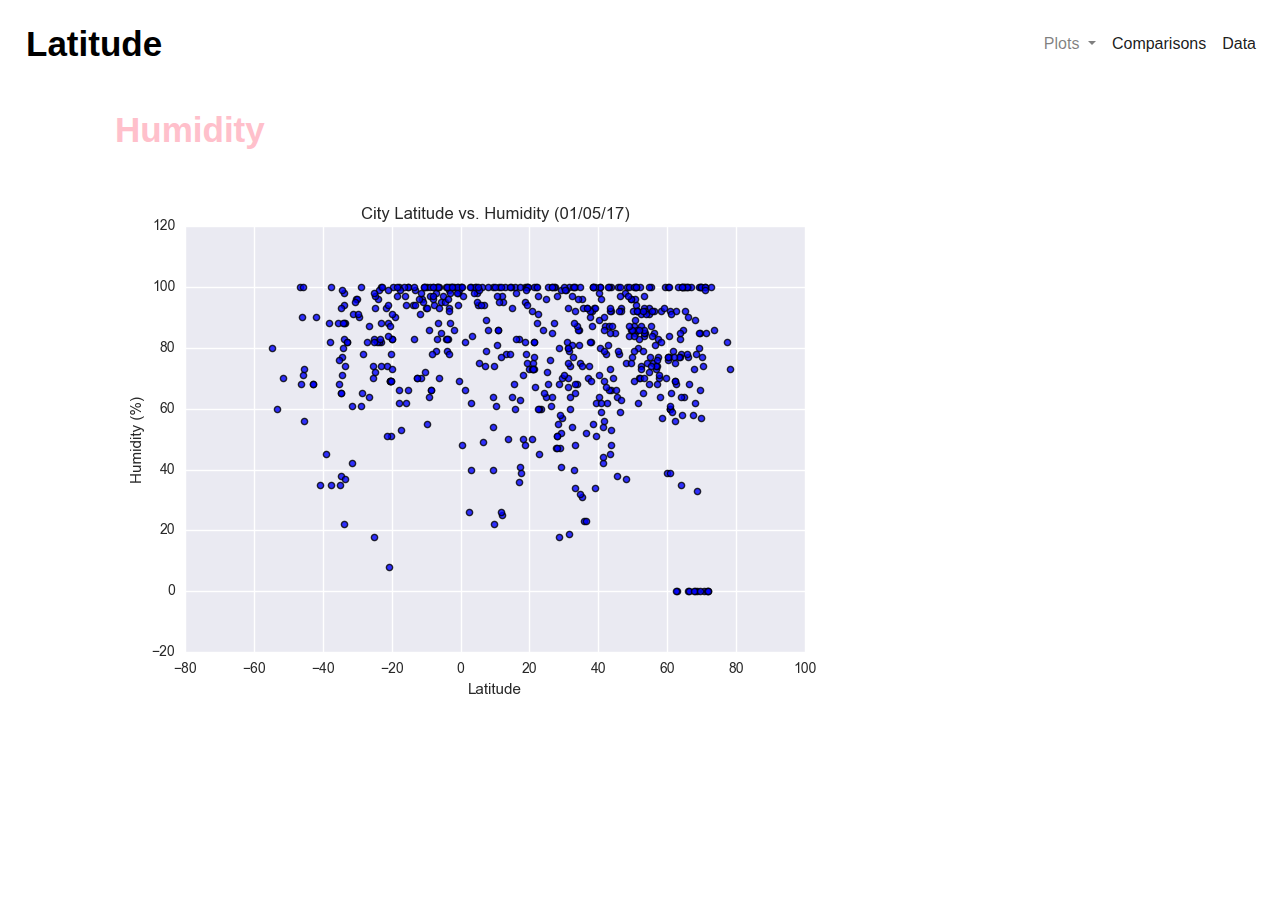
<file: Humidity.html>
<!DOCTYPE html>
<html lang="en">

<head>
    <meta charset="UTF-8">
    <meta http-equiv="X-UA-Compatible" content="IE=edge">
    <meta name="viewport" content="width=device-width, initial-scale=1.0">
    <title>Humidity</title>
    <link rel="stylesheet" href="https://stackpath.bootstrapcdn.com/bootstrap/4.3.1/css/bootstrap.min.css"
        integrity="sha384-ggOyR0iXCbMQv3Xipma34MD+dH/1fQ784/j6cY/iJTQUOhcWr7x9JvoRxT2MZw1T" crossorigin="anonymous">
    <link rel="stylesheet" href="style.css">
    <script src="https://cdn.jsdelivr.net/npm/bootstrap@5.0.0-beta3/dist/js/bootstrap.bundle.min.js"
        integrity="sha384-JEW9xMcG8R+pH31jmWH6WWP0WintQrMb4s7ZOdauHnUtxwoG2vI5DkLtS3qm9Ekf"
        crossorigin="anonymous"></script>
</head>

<body>
    <nav class=" navbar-expand-lg navbar-light navbar nav-color">


        <a class="navbar-brand" href="../index.html"> Latitude</a>

        <button class="navbar-toggler" type="button" data-bs-toggle="collapse" data-bs-target="#navbarSupportedContent"
            aria-controls="navbarSupportedContent" aria-expanded="false" aria-label="Toggle navigation">
            <span class="navbar-toggler-icon"></span>
        </button>
        <div class="collapse navbar-collapse justify-content-end" id="navbarSupportedContent">
            <div>
                <ul class="navbar-nav me-auto mb-2 mb-lg-0 sub-nav-color">
                    <li class="nav-item dropdown">
                        <a class="nav-link dropdown-toggle" href="#" id="navbarDropdown" role="button"
                            data-bs-toggle="dropdown" aria-expanded="false">
                            Plots
                        </a>
                        <ul class="dropdown-menu" aria-labelledby="navbarDropdown">
                            <a class="dropdown-item" href="Max_Temperature.html">Max
                                Temperature</a>

                            <a class="dropdown-item" href="Humidity.html">Humidity</a>
                            <a class="dropdown-item" href="Cloudiness.html">Cloudiness</a>
                            <a class="dropdown-item" href="Wind_speed.html">Wind Speed</a>
                        </ul>
                    </li>

                    <li class="nav-item active">
                        <a class="nav-link" href="Comparisons.html">Comparisons </a>
                    </li>

                    <li class="nav-item active">
                        <a class="nav-link" href="Data.html">Data </a>
                    </li>
                </ul>
            </div>
        </div>
    </nav>
    <div class="container">
        <div class="row">
          <div class="col-sm-12 col-lg-7">
            <div class="main">
              <h3 class="center">
                Humidity
              </h3>

        <article>
            <a target="_blank" href="assets/images/Fig2.png">
                <img src="assets/images/Fig2.png" alt="Humidity">
            </a>
        </article>
       

</body>

</html>
</file>
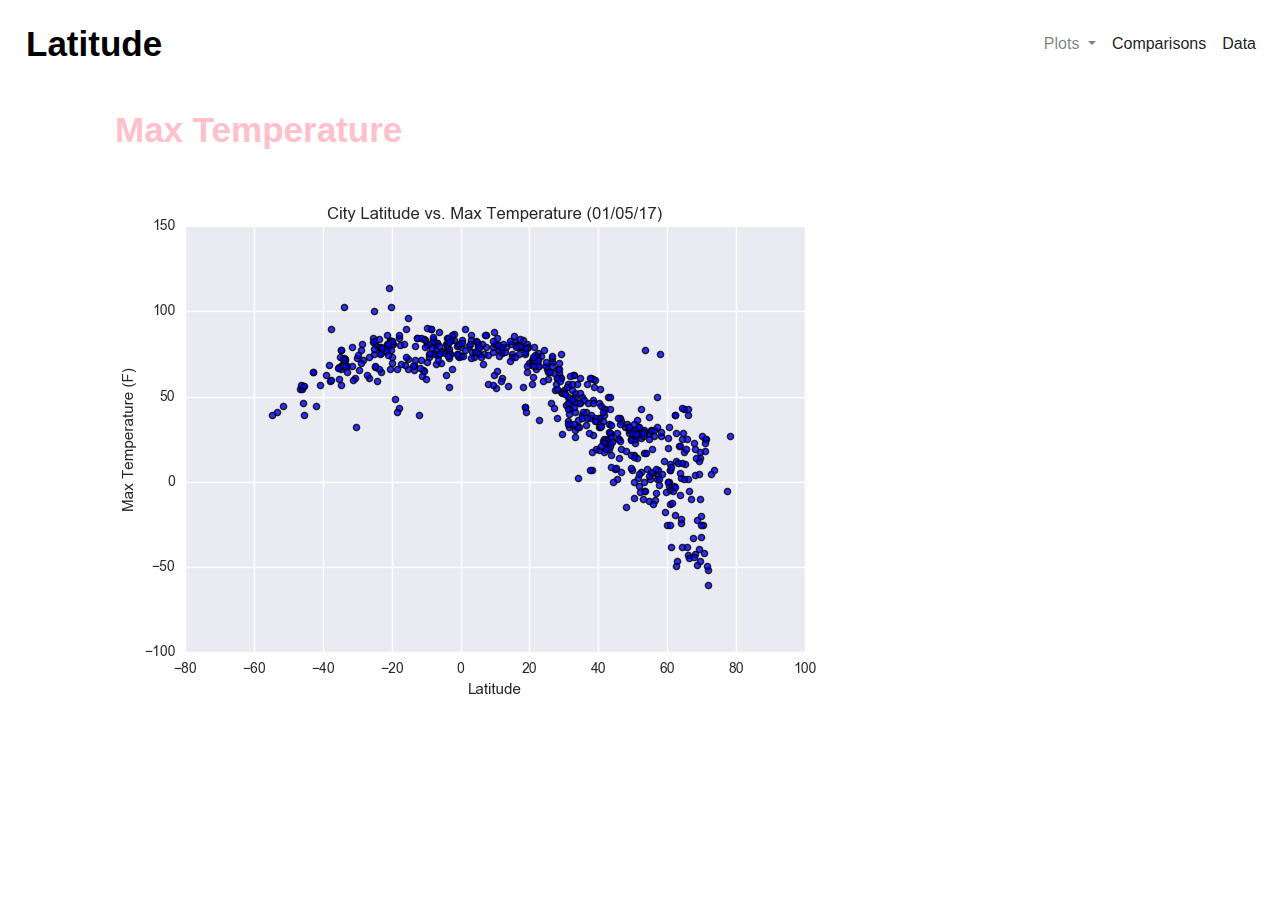
<file: Max_Temperature.html>
<!DOCTYPE html>
<html lang="en">

<head>
  <meta charset="UTF-8">
  <meta http-equiv="X-UA-Compatible" content="IE=edge">
  <meta name="viewport" content="width=device-width, initial-scale=1.0">
  <title>Max Temperature</title>
  <link rel="stylesheet" href="https://stackpath.bootstrapcdn.com/bootstrap/4.3.1/css/bootstrap.min.css"
    integrity="sha384-ggOyR0iXCbMQv3Xipma34MD+dH/1fQ784/j6cY/iJTQUOhcWr7x9JvoRxT2MZw1T" crossorigin="anonymous">
  <link rel="stylesheet" href="style.css">
  <script src="https://cdn.jsdelivr.net/npm/bootstrap@5.0.0-beta3/dist/js/bootstrap.bundle.min.js"
    integrity="sha384-JEW9xMcG8R+pH31jmWH6WWP0WintQrMb4s7ZOdauHnUtxwoG2vI5DkLtS3qm9Ekf"
    crossorigin="anonymous"></script>
</head>

<body>
  <nav class=" navbar-expand-lg navbar-light navbar nav-color">


    <a class="navbar-brand" href="../index.html"> Latitude</a>

    <button class="navbar-toggler" type="button" data-bs-toggle="collapse" data-bs-target="#navbarSupportedContent"
        aria-controls="navbarSupportedContent" aria-expanded="false" aria-label="Toggle navigation">
        <span class="navbar-toggler-icon"></span>
    </button>
    <div class="collapse navbar-collapse justify-content-end" id="navbarSupportedContent">
        <div>
            <ul class="navbar-nav me-auto mb-2 mb-lg-0 sub-nav-color">
                <li class="nav-item dropdown">
                    <a class="nav-link dropdown-toggle" href="#" id="navbarDropdown" role="button"
                        data-bs-toggle="dropdown" aria-expanded="false">
                        Plots
                    </a>
                    <ul class="dropdown-menu" aria-labelledby="navbarDropdown">
                        <a class="dropdown-item" href="Max_Temperature.html">Max
                            Temperature</a>

                        <a class="dropdown-item" href="Humidity.html">Humidity</a>
                        <a class="dropdown-item" href="Cloudiness.html">Cloudiness</a>
                        <a class="dropdown-item" href="Wind_speed.html">Wind Speed</a>
                    </ul>
                </li>

                <li class="nav-item active">
                    <a class="nav-link" href="Comparisons.html">Comparisons </a>
                </li>

                <li class="nav-item active">
                    <a class="nav-link" href="Data.html">Data </a>
                </li>
            </ul>
        </div>
    </div>
</nav>
<div class="container">
  <div class="row">
    <div class="col-sm-12 col-lg-7">
      <div class="main">
        <h3 class="center">
          Max Temperature
        </h3>
    <article>
      <a target="_blank" href="assets/images/Fig1.png">
        <img src="assets/images/Fig1.png" alt="Max Temperature">
      </a>
    </article>

</body>

</html>
</file>
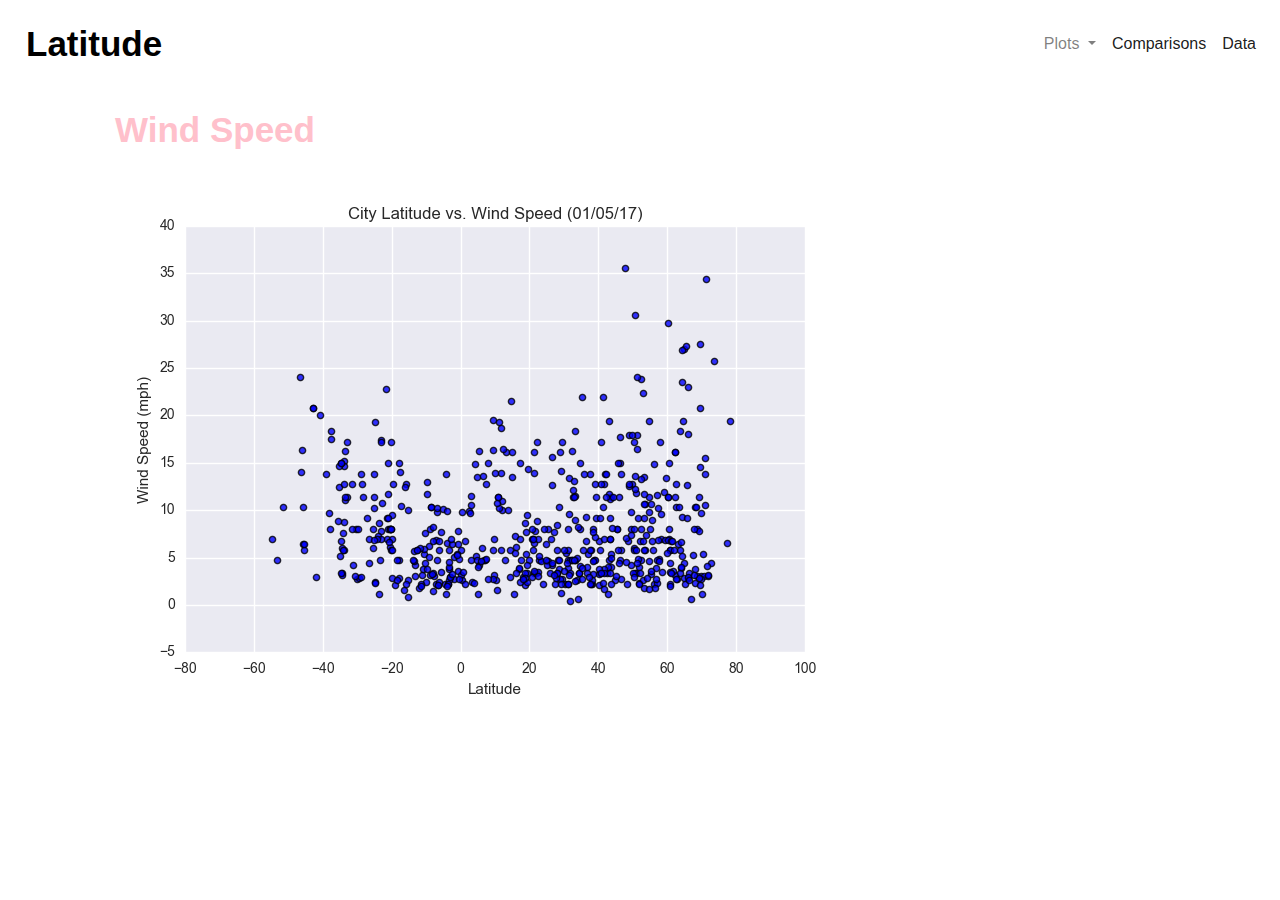
<file: Wind_speed.html>
<!DOCTYPE html>
<html lang="en">

<head>
  <meta charset="UTF-8">
  <meta http-equiv="X-UA-Compatible" content="IE=edge">
  <meta name="viewport" content="width=device-width, initial-scale=1.0">
  <title>Wind Speed</title>
  <link rel="stylesheet" href="https://stackpath.bootstrapcdn.com/bootstrap/4.3.1/css/bootstrap.min.css"
    integrity="sha384-ggOyR0iXCbMQv3Xipma34MD+dH/1fQ784/j6cY/iJTQUOhcWr7x9JvoRxT2MZw1T" crossorigin="anonymous">
  <link rel="stylesheet" href="style.css">
  <script src="https://cdn.jsdelivr.net/npm/bootstrap@5.0.0-beta3/dist/js/bootstrap.bundle.min.js"
    integrity="sha384-JEW9xMcG8R+pH31jmWH6WWP0WintQrMb4s7ZOdauHnUtxwoG2vI5DkLtS3qm9Ekf"
    crossorigin="anonymous"></script>
</head>

<body>
  <nav class=" navbar-expand-lg navbar-light navbar nav-color">

    <a class="navbar-brand" href="../index.html"> Latitude</a>

    <button class="navbar-toggler" type="button" data-bs-toggle="collapse" data-bs-target="#navbarSupportedContent"
        aria-controls="navbarSupportedContent" aria-expanded="false" aria-label="Toggle navigation">
        <span class="navbar-toggler-icon"></span>
    </button>
    <div class="collapse navbar-collapse justify-content-end" id="navbarSupportedContent">
        <div>
            <ul class="navbar-nav me-auto mb-2 mb-lg-0 sub-nav-color">
                <li class="nav-item dropdown">
                    <a class="nav-link dropdown-toggle" href="#" id="navbarDropdown" role="button"
                        data-bs-toggle="dropdown" aria-expanded="false">
                        Plots
                    </a>
                    <ul class="dropdown-menu" aria-labelledby="navbarDropdown">
                        <a class="dropdown-item" href="Max_Temperature.html">Max
                            Temperature</a>
                        <a class="dropdown-item" href="Humidity.html">Humidity</a>
                        <a class="dropdown-item" href="Cloudiness.html">Cloudiness</a>
                        <a class="dropdown-item" href="Wind_speed.html">Wind Speed</a>
                    </ul>
                </li>

                <li class="nav-item active">
                    <a class="nav-link" href="Comparisons.html">Comparisons </a>
                </li>

                <li class="nav-item active">
                    <a class="nav-link" href="Data.html">Data </a>
                </li>
            </ul>
        </div>
    </div>
</nav>
<div class="container">
  <div class="row">
    <div class="col-sm-12 col-lg-7">
      <div class="main">
        <h3 class="center">
          Wind Speed
        </h3>
    <article>
      <a target="_blank" href="assets/images/Fig4.png">
        <img src="assets/images/Fig4.png" alt="Wind_speed">
      </a>
    </article>

</body>

</html>
</file>
<file: style.css>
body{
    background-color:white;
    color:orchid;
}

.center {
    margin-top: 20px;
    margin-bottom: 20px;
    margin-left: 15px;
    font-size: 35px;
    color: pink;
    font-weight: bolder;
    padding-left: 15px;
    font-family: 'Trebuchet MS', 'Lucida Sans Unicode', 'Lucida Grande', 'Lucida Sans', Arial, sans-serif;
}
.navbar-brand {
    color: black!important;
    font-weight: bold;
    font-size: 35px;
    background-color: whitesmoke (146, 3, 3);
    border: 10px;
    padding: 10px;
}
.plot-images {
    height: 300px;
    width: 400px;
}

.par-font{
    font-size: 18px;
    color:darkgrey;
    font-weight: bold;
    line-height: 40pt;
    text-align:justify;
    font-style:oblique;
    color:pink;
}
.visualization-images {
    height: 100px;
    width: 400px;
}
h4.font{
    text-align: center;
    color: #dc3545;
    font-weight: bolder;

}
.navbar a:hover {
    background-color: pink;
    color:white;

}
.pstyle{
    color:darkolivegreen;
    margin-bottom: 15px;
    text-align: center;
    margin-top:15px;
    font-weight: bold;
}
</file>
